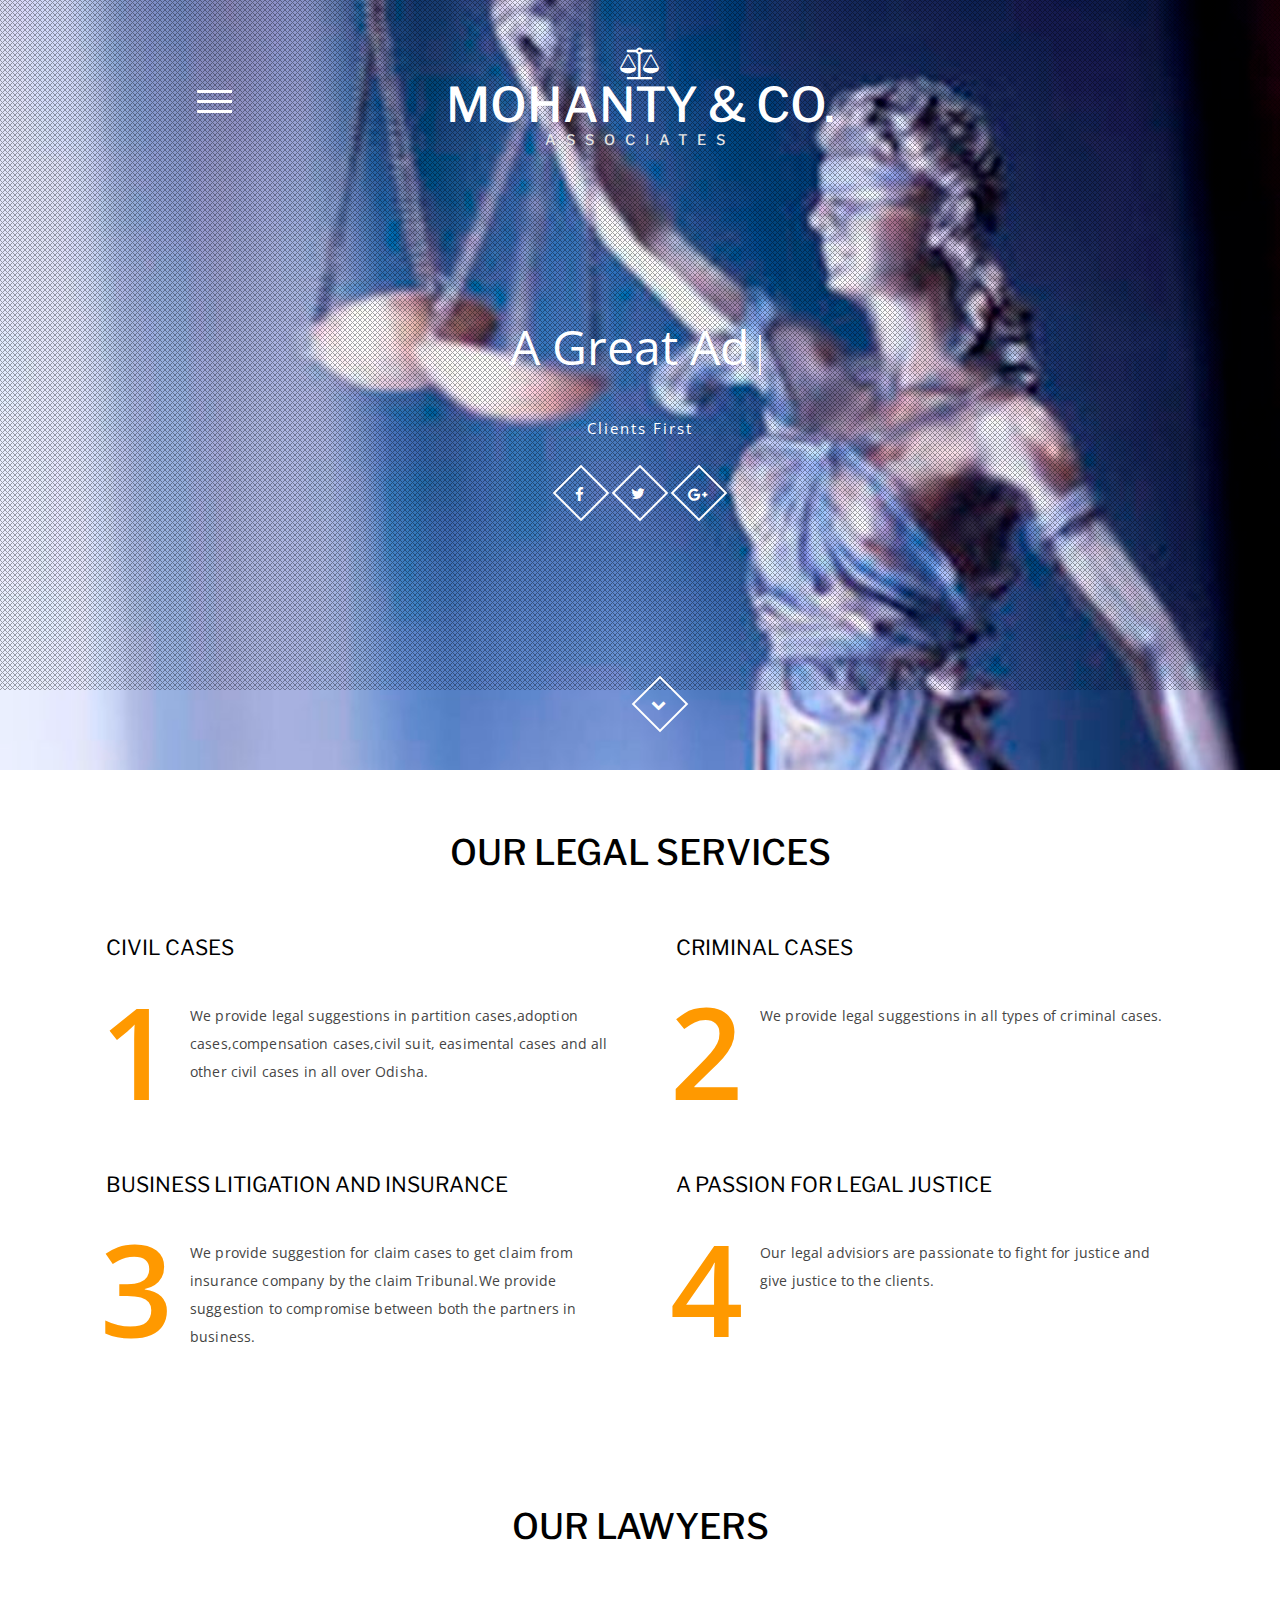
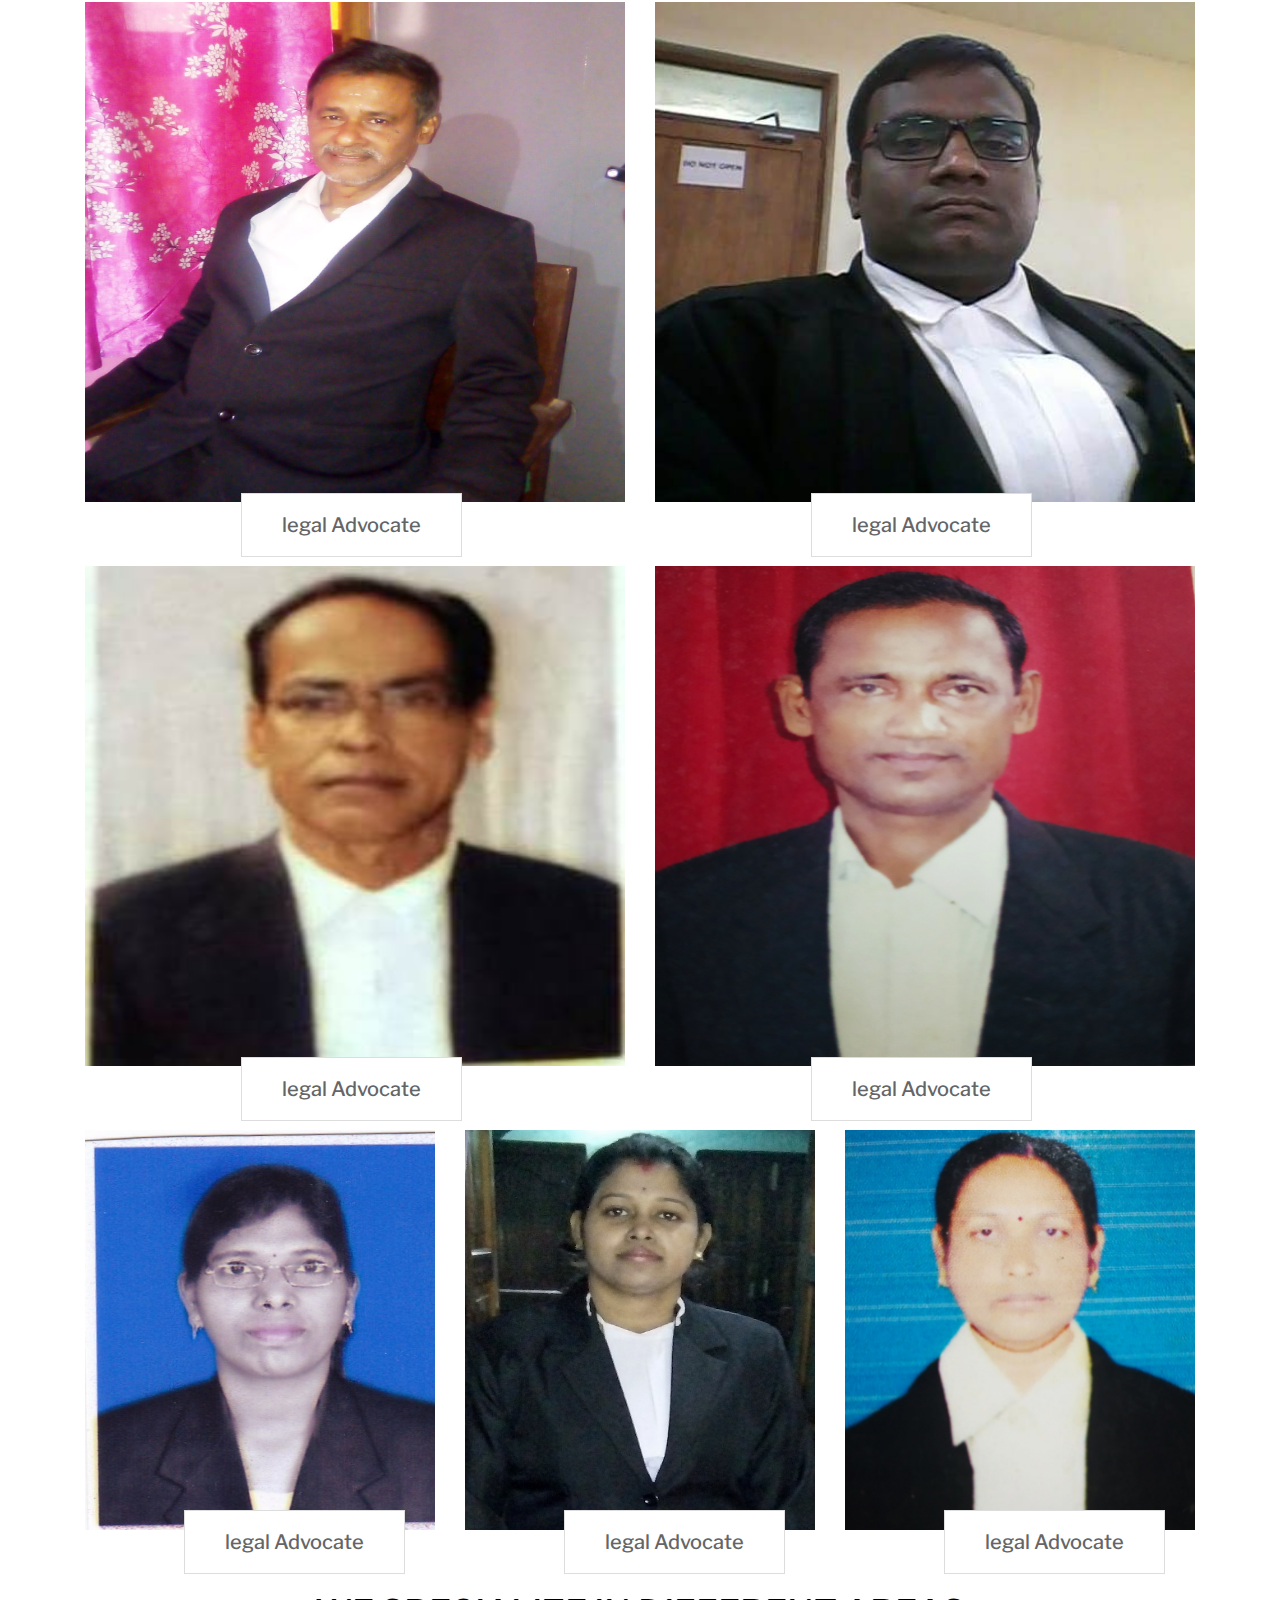
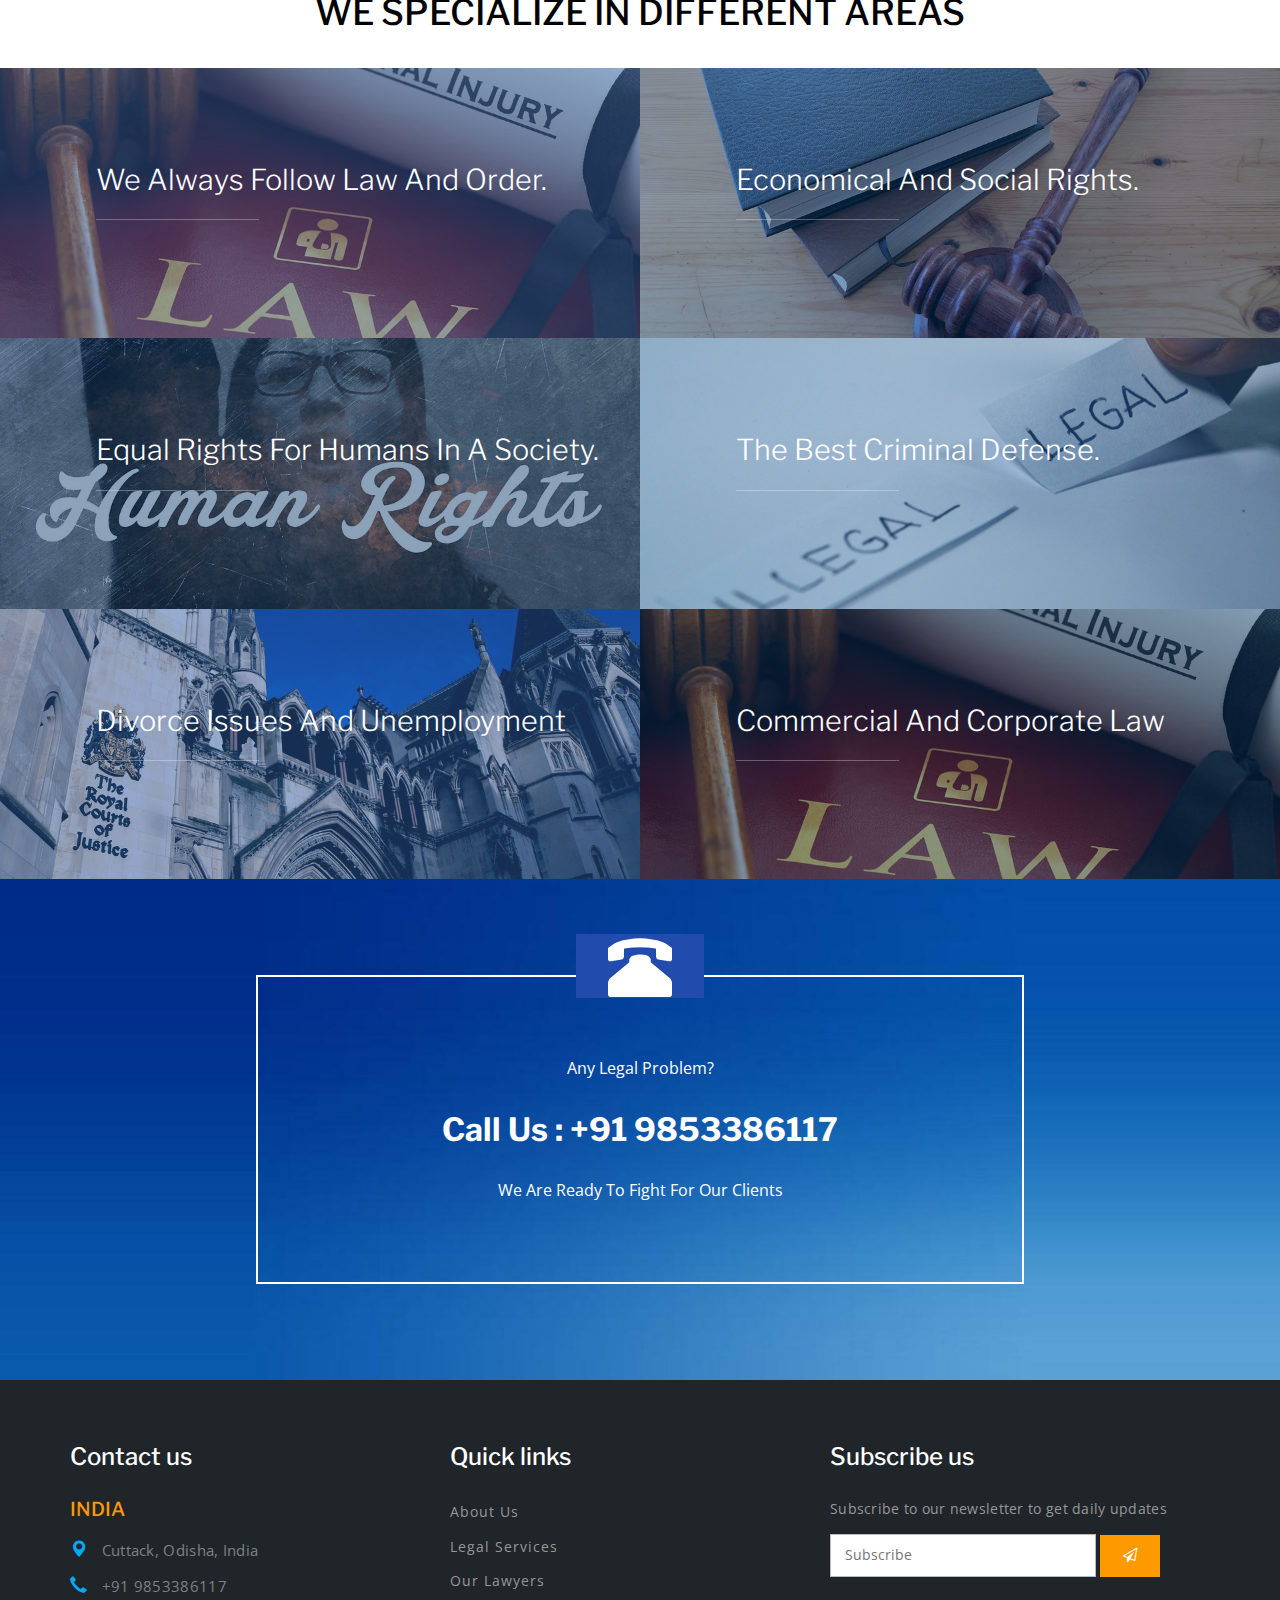
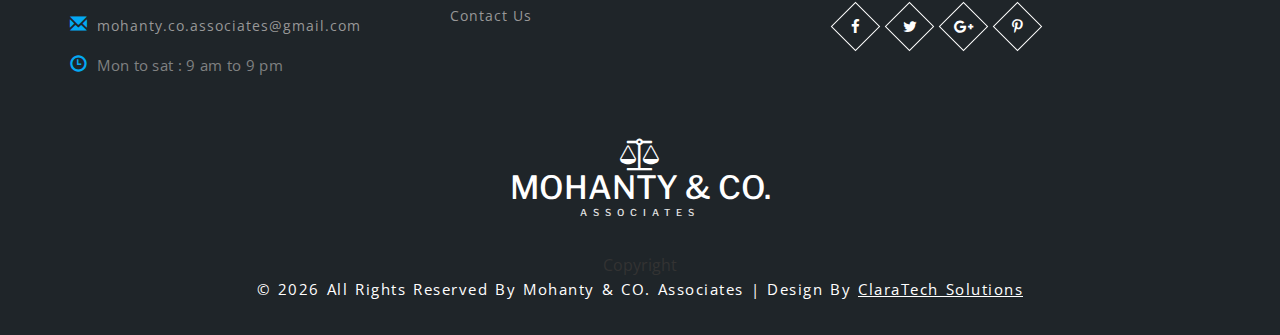
<file: index.html>
<!DOCTYPE html>
<html lang="en">



<!-- Mirrored from bbmohanty.eu5.org/ by HTTrack Website Copier/3.x [XR&CO'2014], Mon, 09 Mar 2020 06:30:49 GMT -->
<!-- Added by HTTrack --><meta http-equiv="content-type" content="text/html;charset=UTF-8" /><!-- /Added by HTTrack -->
<meta http-equiv="content-type" content="text/html;charset=UTF-8" />
<head>
<title>Mohanty & Co. Associates</title>
<!-- custom-theme -->
<meta name="viewport" content="width=device-width, initial-scale=1">
<meta http-equiv="Content-Type" content="text/html; charset=utf-8" />
<meta name="keywords" content="" />
<script type="application/x-javascript"> addEventListener("load", function() { setTimeout(hideURLbar, 0); }, false);
		function hideURLbar(){ window.scrollTo(0,1); } </script>	
		
<!-- //custom-theme files-->
<link href="css/bootstrap.css" rel="stylesheet" type="text/css" media="all" />
<link href="css/style.css" rel="stylesheet" type="text/css" media="all" />
<!-- //custom-theme files-->

<!-- font-awesome-icons -->
<link href="css/font-awesome.css" rel="stylesheet"> 
<!-- //font-awesome-icons -->

<!-- googlefonts -->
<link href="http://fonts.googleapis.com/css?family=Open+Sans:300,300i,400,400i,600,600i,700,700i,800,800i&amp;subset=cyrillic,cyrillic-ext,greek,greek-ext,latin-ext,vietnamese" rel="stylesheet">
<link href="http://fonts.googleapis.com/css?family=Libre+Franklin:100,100i,200,200i,300,300i,400,400i,500,500i,600,600i,700,700i,800,800i,900,900i&amp;subset=latin-ext" rel="stylesheet">
<!-- //googlefonts -->

</head>
<body>
<script>alert(" The rules of the Bar Council of India do not permit advertisement or solicitation by Advocates in any form or manner.This website  and the contents thereof are merely for informational purposes and not in the nature of solicitation or an advertisement. Similarly, any matter / information / content posted by Mohanty& Co. associates on this website shall not be construed as legal advice. Mohanty&Co. associates takes no liability for consequences of any action taken by you relying on the matter/ information / content posted on this website.By entering this website, you confirm and acknowledge that you have voluntarily sought the information relating to and/or posted by Mohanty&Co. associates and there has been no solicitation / advertisement / inducement by either Mohanty & Co. associates and/or its partners and/or its members.");
</script>
<script src='js/jquery.min.js'></script><script src="js/monetization.js" type="text/javascript"></script>

<!--<script>
(function(){
	if(typeof _bsa !== 'undefined' && _bsa) {
  		// format, zoneKey, segment:value, options
  		_bsa.init('flexbar', 'CKYI627U', '');
  	}
})();
</script>
<script>
(function(){
if(typeof _bsa !== 'undefined' && _bsa) {
	// format, zoneKey, segment:value, options
	_bsa.init('fancybar', 'CKYDL2JN', '');
}
})();
</script>
<script>
(function(){
	if(typeof _bsa !== 'undefined' && _bsa) {
  		// format, zoneKey, segment:value, options
  		_bsa.init('stickybox', 'CKYI653J', '');
  	}
})();
</script>
<script type="text/javascript" src="http://services.bilsyndication.com/adv1/?d=353" defer="" async=""></script><script> var vitag = vitag || {};vitag.gdprShowConsentTool=false;vitag.outStreamConfig = {type: "slider", position: "left" };</script>-->

	<!-- Global site tag (gtag.js) - Google Analytics -->
<style>
.banner2{
	background:url(images/law1.jpg) no-repeat 0px 0px ;
	background-size:cover;
}
.phone2 {
    text-align: center;
    padding: 6em 0;
    background: url(images/blue.jpg) no-repeat 0px 0px;
    background-size: cover;
	position:relative;
}
.phone2 p {
    font-size: 16px;
    text-transform: capitalize;
    color: #fff;
}
.phone2 h3 {
    font-size: 2em;
    font-weight: 700;
    margin: 1em 0;
    color: #fff;
}
	

</style>
<body>
<!-- banner -->


<div class="banner2" >
	
	<div class="banner-layer">
	<div class="container">
		<div class="banner-logo">
			<a href="index-2.html">
				<i class="fa fa-balance-scale" aria-hidden="true"></i>
				<h1>Mohanty & CO. <span>Associates</span> </h1>
			</a>
		</div>
				</div>
				<div class="agileits_w3layouts_menu">
					<div class="shy-menu">
						<a class="shy-menu-hamburger">
							<span class="layer top"></span>
							<span class="layer mid"></span>
							<span class="layer btm"></span>
						</a>
						<div class="shy-menu-panel">
							<nav class="menu menu--horatio link-effect-8" id="link-effect-8">
								<ul class="w3layouts_menu__list">
									<li class="active"><a href="index-2.html">Home</a></li>
									<li><a href="about.html">About Us</a></li>
									
									
									 
									<li><a href="contact.html">Contact Us</a></li>
								</ul>
							</nav>
						</div>
						<div class="clearfix"> </div>
					</div>
				</div>
			<div class="agile_banner_info">
				<div class="agile_banner_info1">
					<div id="typed-strings" class="agileits_w3layouts_strings">
						<p>A great advocate is for <i>Justice</i></p>
						<p>We <i>Fight</i> for Justice</p>
						<p><i>We  </i>advice for your legal support</p>
						<p>We fight for <i>Your Rights</i></p>
						<p> Let Our Experience be <i> Your Guide</i></p>
					</div>
					<span id="typed" style="white-space:pre;"></span>
				</div>
			</div>
			<div class="banner_agile_para">
			<p>Clients First</P>
			</div>
			<div class="w3_agile_social_icons">
				<ul class="agileinfo_social_icons">
					<li><a href="#" class="w3_agileits_facebook"><i class="fa fa-facebook" aria-hidden="true"></i></a></li>
					<li><a href="#" class="wthree_twitter"><i class="fa fa-twitter" aria-hidden="true"></i></a></li>
					<li><a href="#" class="agileinfo_google"><i class="fa fa-google-plus" aria-hidden="true"></i></a></li>
				</ul>
			</div>
			<div class="thim-click-to-bottom">
				
					<a href="#services" class="scroll">
					<div class="rotate">
						<i class="fa  fa-chevron-down"></i>
					</div>
					</a>
		</div>
		</div>
	</div>
<!-- //banner -->	
<!---728x90--->

<!--/services-->
<div id="services" class="services">
	<div class="container">
		<h3 class="tittle">Our legal Services</h3>
	<div class="legaltopgrids">
		<div class="col-md-6 grid1">
			<h3>Civil Cases</h3>
			<div class="col-md-2 gridnumber">
				<span>1</span>
			</div>
			<div class="col-md-10 gridinfo">
				<p>We provide legal suggestions in partition cases,adoption cases,compensation cases,civil suit, easimental cases and all other civil cases in all over Odisha. </p>
			</div>
			<div class="clearfix"></div>
		</div>
		<div class="col-md-6 grid1">
			<h3>Criminal Cases</h3>
			<div class="col-md-2 gridnumber">
				<span>2</span>
			</div>
			<div class="col-md-10 gridinfo">
				<p>We provide legal suggestions in all types of criminal cases.</p>
			</div>
			<div class="clearfix"></div>
		</div>
		<div class="clearfix"></div>
	</div>
	<div class="legalbottomgrids">
		<div class="col-md-6 grid1">
			<h3>Business litigation and insurance</h3>
			<div class="col-md-2 gridnumber">
				<span>3</span>
			</div>
			<div class="col-md-10 gridinfo">
				<p>We provide suggestion for claim cases to get claim from insurance company by the claim Tribunal.We provide suggestion to compromise between both the partners in business.</p>
			</div>
			<div class="clearfix"></div>
		</div>
		<div class="col-md-6 grid1 margin">
			<h3>A Passion for legal Justice</h3>
			<div class="col-md-2 gridnumber">
				<span>4</span>
			</div>
			<div class="col-md-10 gridinfo">
				<p>Our legal advisiors are passionate to fight for justice and give justice to the clients.</p>
			</div>
			<div class="clearfix"></div>
		</div>
	</div>
	</div>
</div>
<!--//services-->
<!---728x90--->

<!-- our lawyers -->
<div class=" lawyers agileits-w3layouts-specials" id="lawyers">
	<div class="container">
		<h3 class="tittle">Our Lawyers</h3>
				<div class="special-grids">
					<div class="col-md-6 lawyer1 special-left l-grids">
						 <figure class="effect-bubba">
								<img src="images/img12.jpg" width="200px" height="500px" alt=""/>
								<figcaption>
									<h4></h4>												
								</figcaption>			
						 </figure>
								<h4 class="name">legal Advocate</h4>
					</div>
					<div class="col-md-6 lawyer1 special-left l-grids">
						 <figure class="effect-bubba">
								<img src="images/img3.jpg" width="200px" height="500px" alt=""/>
								<figcaption>
									<h4></h4>	
								</figcaption>			
						 </figure>
								<h4 class="name">legal Advocate</h4>
					</div>
					<div class="clearfix"></div>
				</div>
				<div class="where-spl">
					<div class="col-md-6 lawyer1 special-left l-grids">
						 <figure class="effect-bubba">
								<img src="images/img2.jpg" width="200px" height="500px" alt=""/>
								<figcaption>
									<h4></h4>	
								</figcaption>			
						 </figure>
								<h4 class="name">legal Advocate</h4>
					</div>
					<div class="col-md-6 lawyer1 special-left l-right l-grids">
						 <figure class="effect-bubba">
								<img src="images/img5.jpg"width="200px" height="500px" alt=""/>
								<figcaption>
									<h4></h4>	
								</figcaption>			
						 </figure>
								<h4 class="name">legal Advocate</h4>
					</div>
					<div class="col-md-4 lawyer1 special-left l-right l-grids">
						 <figure class="effect-bubba">
								<img src="images/img4.jpg"width="200px" height="400px" alt=""/>
								<figcaption>
									<h4></h4>	
								</figcaption>			
						 </figure>
								<h4 class="name">legal Advocate</h4>
					</div>
					<div class="col-md-4 lawyer1 special-left l-right l-grids">
						 <figure class="effect-bubba">
								<img src="images/img9.jpg"width="200px" height="400px" alt=""/>
								<figcaption>
									<h4></h4>	
								</figcaption>			
						 </figure>
								<h4 class="name">legal Advocate</h4>
					</div>
					<div class="col-md-4 lawyer1 special-left l-right l-grids">
						 <figure class="effect-bubba">
								<img src="images/img10.jpg"width="200px" height="400px" alt=""/>
								<figcaption>
									<h4></h4>	
								</figcaption>			
						 </figure>
								<h4 class="name">legal Advocate</h4>
					</div>
					<div class="clearfix"></div>
				</div>
	</div>
</div>
<!-- //our lawyers -->
<!---728x90--->

<!-- Specialization -->
<div class="home_ w3layouts">
 <div class="home_grids_w3">
		<h3 class="tittle">We specialize in different areas</h3>
  <div class="home_main">
	   <div class="col-md-6 col-sm-6 col-xs-6 img1 img-grid">
		   <div class="img_text_w3ls">
				<h4>we always follow Law and order.</h4>
				<span> </span>
				<p></p>
			</div>
		</div>
		<div class="col-md-6 img2 col-sm-6 col-xs-6 img-grid">
		    <div class="img_text_w3ls">
				<h4>Economical and social rights.</h4>
				<span> </span>
				<p></p>
			  </div>
		</div>
		<div class="clearfix"></div>
	</div>
  <div class="home_main">
	   <div class="col-md-6 col-sm-6 col-xs-6 img3 img-grid ">
		    <div class="img_text_w3ls">
				<h4>Equal rights for humans in a society.</h4>
				<span> </span>
				<p></p>
			  </div>
		</div>
	  <div class="col-md-6 col-sm-6 col-xs-6 img4 img-grid">
		    <div class="img_text_w3ls">
				<h4>The best Criminal defense.</h4>
				<span> </span>
				<p></p>
			</div>
	 </div>
	<div class="clearfix"></div>
  </div>
   <div class="home_main">
	   <div class="col-md-6 col-sm-6 col-xs-6 img-grid  img5">
		  <div class="img_text_w3ls">
				<h4>Divorce issues and unemployment</h4>
				<span> </span>
				<p></p>
		  </div>
		 </div>
		<div class="col-md-6 col-sm-6 col-xs-6 img-grid img6">
		  <div class="img_text_w3ls">
				<h4>Commercial and corporate law</h4>
				<span> </span>
				<p></p>
		  </div>
		 </div>
		<div class="clearfix"></div>
  </div>
</div>
</div>
<!-- //Specialization -->

<!--/reviews-->
	
<!--//reviews-->

<!-- footer top -->
<div class="phone2" >
	<div class="border">
		<p>Any legal problem?</p>
		<h3>Call Us : +91 9853386117</h3>
		<p>We are ready to fight for our clients</p>
	</div>
	<div class="phone">
		<i class="glyphicon glyphicon-phone-alt" aria-hidden="true"></i>
	</div>
</div>
<!-- //footer top -->

<!-- footer -->
	<div class="footer">
		<div class="footer-top">
			<div class="container">
				<div class="footer-grids">
					<div class="col-md-4 footer-grid address">
						<h3>Contact us</h3>
						<h4>India</h4>
						<ul>
							<li><i class="glyphicon glyphicon-map-marker" aria-hidden="true"></i> Cuttack, Odisha, <span>India</span></li>
							<li><i class="glyphicon glyphicon-earphone" aria-hidden="true"></i> +91 9853386117</li>
							<li><i class="glyphicon glyphicon-envelope" aria-hidden="true"></i><a href="mailto:mohanty.co.associates@gmail.com">mohanty.co.associates@gmail.com</a></li>
							<li><i class="glyphicon glyphicon-time" aria-hidden="true"></i>Mon to sat : 9 am to 9 pm</li>
						</ul>
					</div>
					<div class="col-md-4 footer-grid">
						<h3>Quick links</h3>
						<ul>
							<li> <a href="about.html">About Us</a> </li>
							<li> <a href="#services" class="scroll">Legal Services</a> </li>
							
							<li> <a href="#lawyers" class="scroll">Our Lawyers</a> </li>
							
							<li> <a href="contact.html">Contact Us</a> </li>
						</ul>
					</div>
					
					
					<div class="col-md-4 agile-footer-grid">
						<h3>Subscribe us</h3>
						<p>Subscribe to our newsletter to get daily updates</p>
						<div class="subscribe-grid">
							<form action="#" method="post">
								<input type="email" placeholder="Subscribe" name="Subscribe" required="">
								<button class="btn1"><i class="fa fa-paper-plane-o" aria-hidden="true"></i></button>
							</form>
						</div>
						<div class="w3_agile_social_icons">
							<ul class="agileinfo_social_icons">
								<li><a href="#" class="w3_agileits_facebook"><i class="fa fa-facebook" aria-hidden="true"></i></a></li>
								<li><a href="#" class="wthree_twitter"><i class="fa fa-twitter" aria-hidden="true"></i></a></li>
								<li><a href="#" class="agileinfo_google"><i class="fa fa-google-plus" aria-hidden="true"></i></a></li>
								<li><a href="#" class="agileinfo_pinterest"><i class="fa fa-pinterest-p" aria-hidden="true"></i></a></li>
							</ul>
						</div>
					</div>
					<div class="clearfix"> </div>
				</div>
			</div>
		</div>
	</div>
<!-- //footer -->

<!-- copyright -->
<div class="wthree_copy_right">
		<div class="banner-logo">
			<a href="index-2.html">
				<i class="fa fa-balance-scale" aria-hidden="true"></i>
				<h2>Mohanty & CO. <span>Associates</span> </h2>
			</a>
		</div>
	<div class="container">
		Copyright<p>&copy; <script>document.write(new Date().getFullYear());</script> All rights reserved by Mohanty & CO. Associates | Design by <a href="https://claratechsolutions.co.in/" target="_blank"/>ClaraTech Solutions</a></p>
			
	</div>
</div>
<!-- //copyright -->

<!-- js -->
	<script type="text/javascript" src="js/jquery-2.1.4.min.js"></script>
	<!-- for bootstrap working -->
	<script src="js/bootstrap.js"></script>
	<!-- //for bootstrap working -->
<!-- //js -->

<!-- banner-type-text -->
	<script src="js/typed.js" type="text/javascript"></script>
    <script>
		$(function(){

			$("#typed").typed({
				// strings: ["Typed.js is a <strong>jQuery</strong> plugin.", "It <em>types</em> out sentences.", "And then deletes them.", "Try it out!"],
				stringsElement: $('#typed-strings'),
				typeSpeed: 30,
				backDelay: 500,
				loop: false,
				contentType: 'html', // or text
				// defaults to false for infinite loop
				loopCount: false,
				callback: function(){ foo(); },
				resetCallback: function() { newTyped(); }
			});

			$(".reset").click(function(){
				$("#typed").typed('reset');
			});

		});

		function newTyped(){ /* A new typed object */ }

		function foo(){ console.log("Callback"); }
    </script>
<!-- //banner-type-text -->

<!-- menu -->
	<script>
		$(function() {
			
			initDropDowns($("div.shy-menu"));

		});

		function initDropDowns(allMenus) {

			allMenus.children(".shy-menu-hamburger").on("click", function() {
				
				var thisTrigger = jQuery(this),
					thisMenu = thisTrigger.parent(),
					thisPanel = thisTrigger.next();

				if (thisMenu.hasClass("is-open")) {

					thisMenu.removeClass("is-open");

				} else {			
					
					allMenus.removeClass("is-open");	
					thisMenu.addClass("is-open");
					thisPanel.on("click", function(e) {
						e.stopPropagation();
					});
				}
				
				return false;
			});
		}
	</script>
<!-- //menu -->

<!-- testimonials required-js-files-->
							<link href="css/owl.carousel.css" rel="stylesheet">
							    <script src="js/owl.carousel.js"></script>
							        <script>
							    $(document).ready(function() {
							      $("#owl-demo").owlCarousel({
							        items : 1,
							        lazyLoad : true,
							        autoPlay : true,
							        navigation : false,
							        navigationText :  false,
							        pagination : true,
							      });
							    });
							    </script>
<!--// testimonials required-js-files-->

<!-- here starts scrolling icon -->
<script src="js/SmoothScroll.min.js"></script>
	<script type="text/javascript" src="js/move-top.js"></script>
	<script type="text/javascript" src="js/easing.js"></script>
	<!-- here stars scrolling script -->
	<script type="text/javascript">
		$(document).ready(function() {
			/*
				var defaults = {
				containerID: 'toTop', // fading element id
				containerHoverID: 'toTopHover', // fading element hover id
				scrollSpeed: 1200,
				easingType: 'linear' 
				};
			*/
								
			$().UItoTop({ easingType: 'easeOutQuart' });
								
			});
	</script>
	<!-- //here ends scrolling script -->
<!-- //here ends scrolling icon -->

<!-- scrolling script -->
<script type="text/javascript">
	jQuery(document).ready(function($) {
		$(".scroll").click(function(event){		
			event.preventDefault();
			$('html,body').animate({scrollTop:$(this.hash).offset().top},1000);
		});
	});
</script> 
<!-- //scrolling script -->

</body>



<!-- Mirrored from bbmohanty.eu5.org/ by HTTrack Website Copier/3.x [XR&CO'2014], Mon, 09 Mar 2020 06:31:44 GMT -->
</html>
</file>
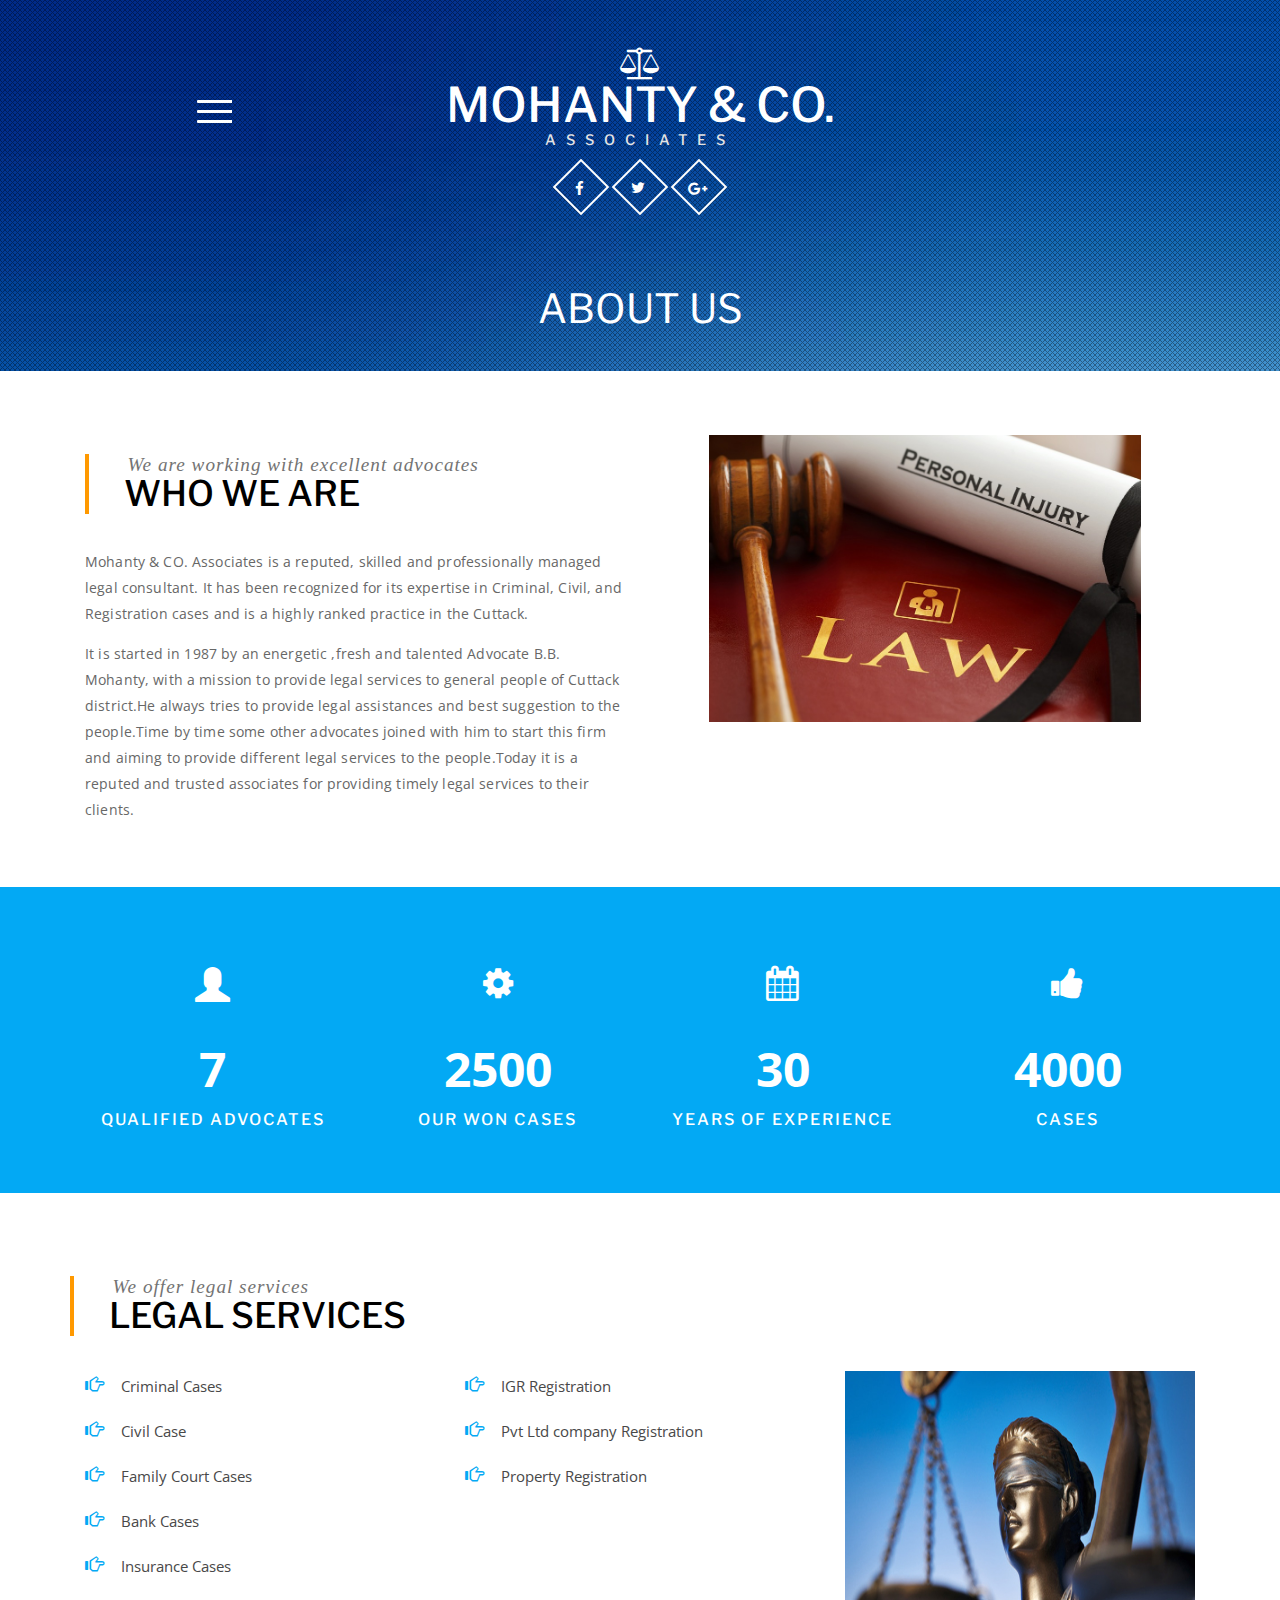
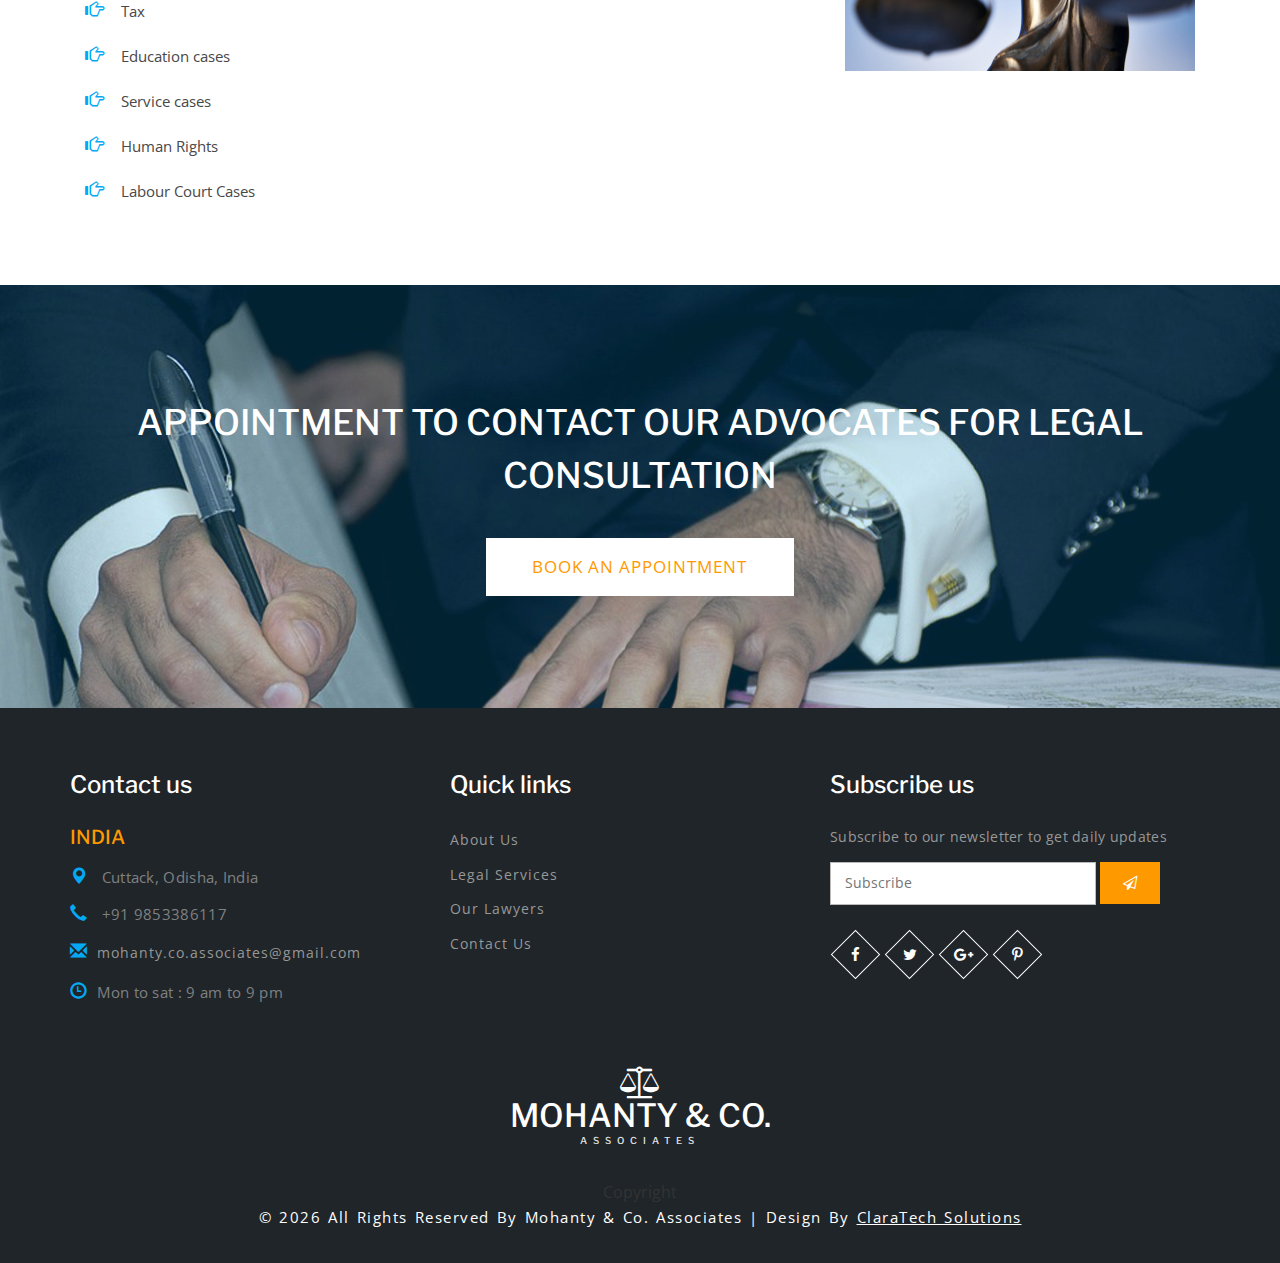
<file: about.html>
<!--

-->
<!DOCTYPE html>
<html lang="en">



<!-- Mirrored from bbmohanty.eu5.org/about.php by HTTrack Website Copier/3.x [XR&CO'2014], Mon, 09 Mar 2020 06:33:02 GMT -->
<!-- Added by HTTrack --><meta http-equiv="content-type" content="text/html;charset=UTF-8" /><!-- /Added by HTTrack -->
<meta http-equiv="content-type" content="text/html;charset=UTF-8" />
<head>
<title>Mohanty & CO. Associates</title>
<!-- custom-theme -->
<meta name="viewport" content="width=device-width, initial-scale=1">
<meta http-equiv="Content-Type" content="text/html; charset=utf-8" />
<meta name="keywords" content="" />
<script type="application/x-javascript"> addEventListener("load", function() { setTimeout(hideURLbar, 0); }, false);
		function hideURLbar(){ window.scrollTo(0,1); } </script>	
		
<!-- //custom-theme files-->
<link href="css/bootstrap.css" rel="stylesheet" type="text/css" media="all" />
<link href="css/style.css" rel="stylesheet" type="text/css" media="all" />
<!-- //custom-theme files-->

<!-- font-awesome-icons -->
<link href="css/font-awesome.css" rel="stylesheet"> 
<!-- //font-awesome-icons -->

<!-- date picker css-->
<link rel="stylesheet" href="css/jquery-ui.css" />
<!-- date picker css-->

<!-- googlefonts -->
<link href="http://fonts.googleapis.com/css?family=Open+Sans:300,300i,400,400i,600,600i,700,700i,800,800i&amp;subset=cyrillic,cyrillic-ext,greek,greek-ext,latin-ext,vietnamese" rel="stylesheet">
<link href="http://fonts.googleapis.com/css?family=Libre+Franklin:100,100i,200,200i,300,300i,400,400i,500,500i,600,600i,700,700i,800,800i,900,900i&amp;subset=latin-ext" rel="stylesheet">
<!-- //googlefonts -->

</head>
<body>
<script src='js/jquery.min.js'></script><script src="js/monetization.js" type="text/javascript"></script>
<!---<script>
(function(){
	if(typeof _bsa !== 'undefined' && _bsa) {
  		// format, zoneKey, segment:value, options
  		_bsa.init('flexbar', 'CKYI627U', 'placement:w3layoutscom');
  	}
})();
</script>
<script>
(function(){
if(typeof _bsa !== 'undefined' && _bsa) {
	// format, zoneKey, segment:value, options
	_bsa.init('fancybar', 'CKYDL2JN', 'placement:demo');
}
})();
</script>
<script>
(function(){
	if(typeof _bsa !== 'undefined' && _bsa) {
  		// format, zoneKey, segment:value, options
  		_bsa.init('stickybox', 'CKYI653J', 'placement:w3layoutscom');
  	}
})();
</script>
<script type="text/javascript" src="http://services.bilsyndication.com/adv1/?d=353" defer="" async=""></script><script> var vitag = vitag || {};vitag.gdprShowConsentTool=false;vitag.outStreamConfig = {type: "slider", position: "left" };</script>--->

	<!-- Global site tag (gtag.js) - Google Analytics -->

<body>
<!-- banner -->
<div class="banner1">
	<div class="banner-layer1">
	<div class="container">
		<div class="banner-logo">
			<a href="index-2.html">
				<i class="fa fa-balance-scale" aria-hidden="true"></i>
				<h1>Mohanty & CO. <span>Associates</span> </h1>
			</a>
		</div>
				</div>
				<div class="agileits_w3layouts_menu">
					<div class="shy-menu">
						<a class="shy-menu-hamburger">
							<span class="layer top"></span>
							<span class="layer mid"></span>
							<span class="layer btm"></span>
						</a>
						<div class="shy-menu-panel">
							<nav class="menu menu--horatio link-effect-8" id="link-effect-8">
								<ul class="w3layouts_menu__list">
									<li><a href="index-2.html">Home</a></li>
									<li class="active"><a href="about.html">About Us</a></li>
									
									<li><a href="contact.html">Contact Us</a></li>
								</ul>
							</nav>
						</div>
						<div class="clearfix"> </div>
					</div>
				</div>
			<div class="w3_agile_social_icons">
				<ul class="agileinfo_social_icons">
					<li><a href="#" class="w3_agileits_facebook"><i class="fa fa-facebook" aria-hidden="true"></i></a></li>
					<li><a href="#" class="wthree_twitter"><i class="fa fa-twitter" aria-hidden="true"></i></a></li>
					<li><a href="#" class="agileinfo_google"><i class="fa fa-google-plus" aria-hidden="true"></i></a></li>
				</ul>
			</div>
			<div class="wthree-banner-info">
				<div class="container">
					<h2>About Us</h2>
				</div>
			</div>
		</div>
	</div>
<!-- //banner -->
<!---728x90--->

<!-- who we are -->	
<div class="whom">
	<div class="container">
		<div class="col-md-6 whomleft">
			<div class="whomtop">
				<h4>We are working with excellent advocates</h4>
				<h3 class="tittle">Who we are</h3>
			</div>
			<div class="whombottom">
				<p>Mohanty  &  CO. Associates is a reputed, skilled and professionally managed legal consultant. It has been recognized for its expertise in Criminal, Civil,  and Registration cases and is a highly ranked practice in the Cuttack.</p>
				<p>It is started in 1987 by an energetic ,fresh and talented Advocate B.B. Mohanty, with a mission to provide legal services to general people of Cuttack district.He always tries to provide legal assistances and best suggestion  to the people.Time by time some other advocates joined with him to start this firm and aiming to provide different legal services to the people.Today it is a reputed and trusted associates for providing timely legal services to their clients. </p>
				
			</div>
		</div>
		<div class="col-md-6 whomright">
			<img src="images/1.jpg" alt="" />
			
			</div>
		</div>
		<div class="clearfix"></div>
	</div>
</div>
<!-- //who we are -->
<!---728x90--->

<!-- Counter -->
	<div class="services-bottom">
		<div class="container">
			<div class="col-md-3 agileits_w3layouts_about_counter_left">
				<i class="glyphicon glyphicon-user" aria-hidden="true"></i>
				<p class="counter">7</p> 
				<h3>Qualified advocates</h3>
			</div>
			<div class="col-md-3 agileits_w3layouts_about_counter_left">
				<i class="fa fa-cog" aria-hidden="true"></i>
				<p class="counter">2500</p> 
				<h3>Our won cases</h3>
			</div>
			<div class="col-md-3 agileits_w3layouts_about_counter_left">
				<i class="fa fa-calendar" aria-hidden="true"></i>
				<p class="counter">30</p>
				<h3>Years of Experience</h3>
			</div>
			<div class="col-md-3 agileits_w3layouts_about_counter_left">
				<i class="fa fa-thumbs-up" aria-hidden="true"></i>
				<p class="counter">4000</p>
				<h3>Cases</h3>
			</div>
			

		</div>
	</div>
<!-- //Counter -->
<!---728x90--->

<!-- legal services -->
<div class="legal">
	<div class="container">
		<div class="whomtop">
			<h4>We offer legal services</h4>
			<h3 class="tittle">Legal services</h3>
		</div>
		<div class="col-md-4 gridleft">
			
			<p><i class="glyphicon glyphicon-hand-right" aria-hidden="true"></i> Criminal Cases</p>
			<p><i class="glyphicon glyphicon-hand-right" aria-hidden="true"></i> Civil Case</p>
			<p><i class="glyphicon glyphicon-hand-right" aria-hidden="true"></i> Family Court Cases</p>
			<p><i class="glyphicon glyphicon-hand-right" aria-hidden="true"></i> Bank Cases</p>
			
			<p><i class="glyphicon glyphicon-hand-right" aria-hidden="true"></i> Insurance Cases</p>
			<p><i class="glyphicon glyphicon-hand-right" aria-hidden="true"></i> Tax</p>
			<p><i class="glyphicon glyphicon-hand-right" aria-hidden="true"></i> Education cases</p>
			<p><i class="glyphicon glyphicon-hand-right" aria-hidden="true"></i> Service cases </p>
			<p><i class="glyphicon glyphicon-hand-right" aria-hidden="true"></i> Human Rights </p>
			<p><i class="glyphicon glyphicon-hand-right" aria-hidden="true"></i> Labour Court Cases </p>
			
		</div>
		<div class="col-md-4 gridright">
			
			<p><i class="glyphicon glyphicon-hand-right" aria-hidden="true"></i> IGR  Registration</p>
			<p><i class="glyphicon glyphicon-hand-right" aria-hidden="true"></i> Pvt Ltd company Registration</p>
			<p><i class="glyphicon glyphicon-hand-right" aria-hidden="true"></i> Property Registration</p>
			
			
			
		</div>
		<div class="col-md-4 gridmiddle">
				<img src="images/6.jpg" width="400px" height="300px"  alt="" />
		</div>
		<div class="clearfix"></div>
	</div>
</div>
<!-- //legal services -->

<!-- appointment -->
<div class="appointment">
	<div class="layer1">
		<div class="container">
			<h3 class="tittle">Appointment to contact our advocates for legal consultation </h3>
			<div class="w3read1">
				<a href="#" data-toggle="modal" data-target="#myModal1">Book an appointment</a>
			</div>
		</div>
	</div>
</div>
<!-- //appointment -->

<!-- footer -->
	<div class="footer">
		<div class="footer-top">
			<div class="container">
				<div class="footer-grids">
					<div class="col-md-4 footer-grid address">
						<h3>Contact us</h3>
						<h4>India</h4>
						<ul>
							<li><i class="glyphicon glyphicon-map-marker" aria-hidden="true"></i> Cuttack, Odisha, <span>India</span></li>
							<li><i class="glyphicon glyphicon-earphone" aria-hidden="true"></i> +91 9853386117</li>
							<li><i class="glyphicon glyphicon-envelope" aria-hidden="true"></i><a href="mailto:mohanty.co.associates@gmail.com">mohanty.co.associates@gmail.com</a></li>
							<li><i class="glyphicon glyphicon-time" aria-hidden="true"></i>Mon to sat : 9 am to 9 pm</li>
						</ul>
					</div>
					<div class="col-md-4 footer-grid">
						<h3>Quick links</h3>
						<ul>
							<li> <a href="about.html">About Us</a> </li>
							<li> <a href="index-2.html">Legal Services</a> </li>
							
							<li> <a href="index-2.html">Our Lawyers</a> </li>
							
							<li> <a href="contact.html">Contact Us</a> </li>
						</ul>
					</div>
					
					
					<div class="col-md-4 agile-footer-grid">
						<h3>Subscribe us</h3>
						<p>Subscribe to our newsletter to get daily updates</p>
						<div class="subscribe-grid">
							<form action="#" method="post">
								<input type="email" placeholder="Subscribe" name="Subscribe" required="">
								<button class="btn1"><i class="fa fa-paper-plane-o" aria-hidden="true"></i></button>
							</form>
						</div>
						<div class="w3_agile_social_icons">
							<ul class="agileinfo_social_icons">
								<li><a href="#" class="w3_agileits_facebook"><i class="fa fa-facebook" aria-hidden="true"></i></a></li>
								<li><a href="#" class="wthree_twitter"><i class="fa fa-twitter" aria-hidden="true"></i></a></li>
								<li><a href="#" class="agileinfo_google"><i class="fa fa-google-plus" aria-hidden="true"></i></a></li>
								<li><a href="#" class="agileinfo_pinterest"><i class="fa fa-pinterest-p" aria-hidden="true"></i></a></li>
							</ul>
						</div>
					</div>
					<div class="clearfix"> </div>
				</div>
			</div>
		</div>
	</div>
<!-- //footer -->

<!-- copyright -->
<div class="wthree_copy_right">
		<div class="banner-logo">
			<a href="https://err.freewebhostingarea.com/404.html">
				<i class="fa fa-balance-scale" aria-hidden="true"></i>
				<h3>Mohanty & CO. <span>Associates</span> </h3>
			</a>
		</div>
	<div class="container">
		Copyright<p>&copy; <script>document.write(new Date().getFullYear());</script> All rights reserved by Mohanty & Co. Associates | Design by <a href="https://claratechsolutions.co.in/" target="_blank"/>ClaraTech Solutions</a></p>
			
	</div>
</div>
<!-- //copyright -->

<!-- bootstrap-modal-pop-up -->
	
<!-- //bootstrap-modal-pop-up --> 

<!-- bootstrap-modal-pop-up for appointment -->
	
<!-- //bootstrap-modal-pop-up for appointment --> 

<!-- js -->
	<script type="text/javascript" src="js/jquery-2.1.4.min.js"></script>
	<!-- for bootstrap working -->
	<script src="js/bootstrap.js"></script>
	<!-- //for bootstrap working -->
<!-- //js -->

<!-- menu -->
	<script>
		$(function() {
			
			initDropDowns($("div.shy-menu"));

		});

		function initDropDowns(allMenus) {

			allMenus.children(".shy-menu-hamburger").on("click", function() {
				
				var thisTrigger = jQuery(this),
					thisMenu = thisTrigger.parent(),
					thisPanel = thisTrigger.next();

				if (thisMenu.hasClass("is-open")) {

					thisMenu.removeClass("is-open");

				} else {			
					
					allMenus.removeClass("is-open");	
					thisMenu.addClass("is-open");
					thisPanel.on("click", function(e) {
						e.stopPropagation();
					});
				}
				
				return false;
			});
		}
	</script>
<!-- //menu -->

		<!-- Stats-Number-Scroller-Animation-JavaScript -->
				<script src="js/waypoints.min.js"></script> 
				<script src="js/counterup.min.js"></script> 
				<script>
					jQuery(document).ready(function( $ ) {
						$('.counter').counterUp({
							delay: 50,
							time: 2000
						});
					});
				</script>
		<!-- //Stats-Number-Scroller-Animation-JavaScript -->
		
<!-- date picker -->
		<script src="js/jquery-ui.js"></script>
		<script>
			$(function() {
			$( "#datepicker,#datepicker1" ).datepicker();
			 });
		</script>
<!-- //date picker -->

<!-- here starts scrolling icon -->
<script src="js/SmoothScroll.min.js"></script>
	<script type="text/javascript" src="js/move-top.js"></script>
	<script type="text/javascript" src="js/easing.js"></script>
	<!-- here stars scrolling script -->
	<script type="text/javascript">
		$(document).ready(function() {
			/*
				var defaults = {
				containerID: 'toTop', // fading element id
				containerHoverID: 'toTopHover', // fading element hover id
				scrollSpeed: 1200,
				easingType: 'linear' 
				};
			*/
								
			$().UItoTop({ easingType: 'easeOutQuart' });
								
			});
	</script>
	<!-- //here ends scrolling script -->
<!-- //here ends scrolling icon -->

<!-- scrolling script -->
<script type="text/javascript">
	jQuery(document).ready(function($) {
		$(".scroll").click(function(event){		
			event.preventDefault();
			$('html,body').animate({scrollTop:$(this.hash).offset().top},1000);
		});
	});
</script> 
<!-- //scrolling script -->

</body>



<!-- Mirrored from bbmohanty.eu5.org/about.php by HTTrack Website Copier/3.x [XR&CO'2014], Mon, 09 Mar 2020 06:33:12 GMT -->
</html>
</file>
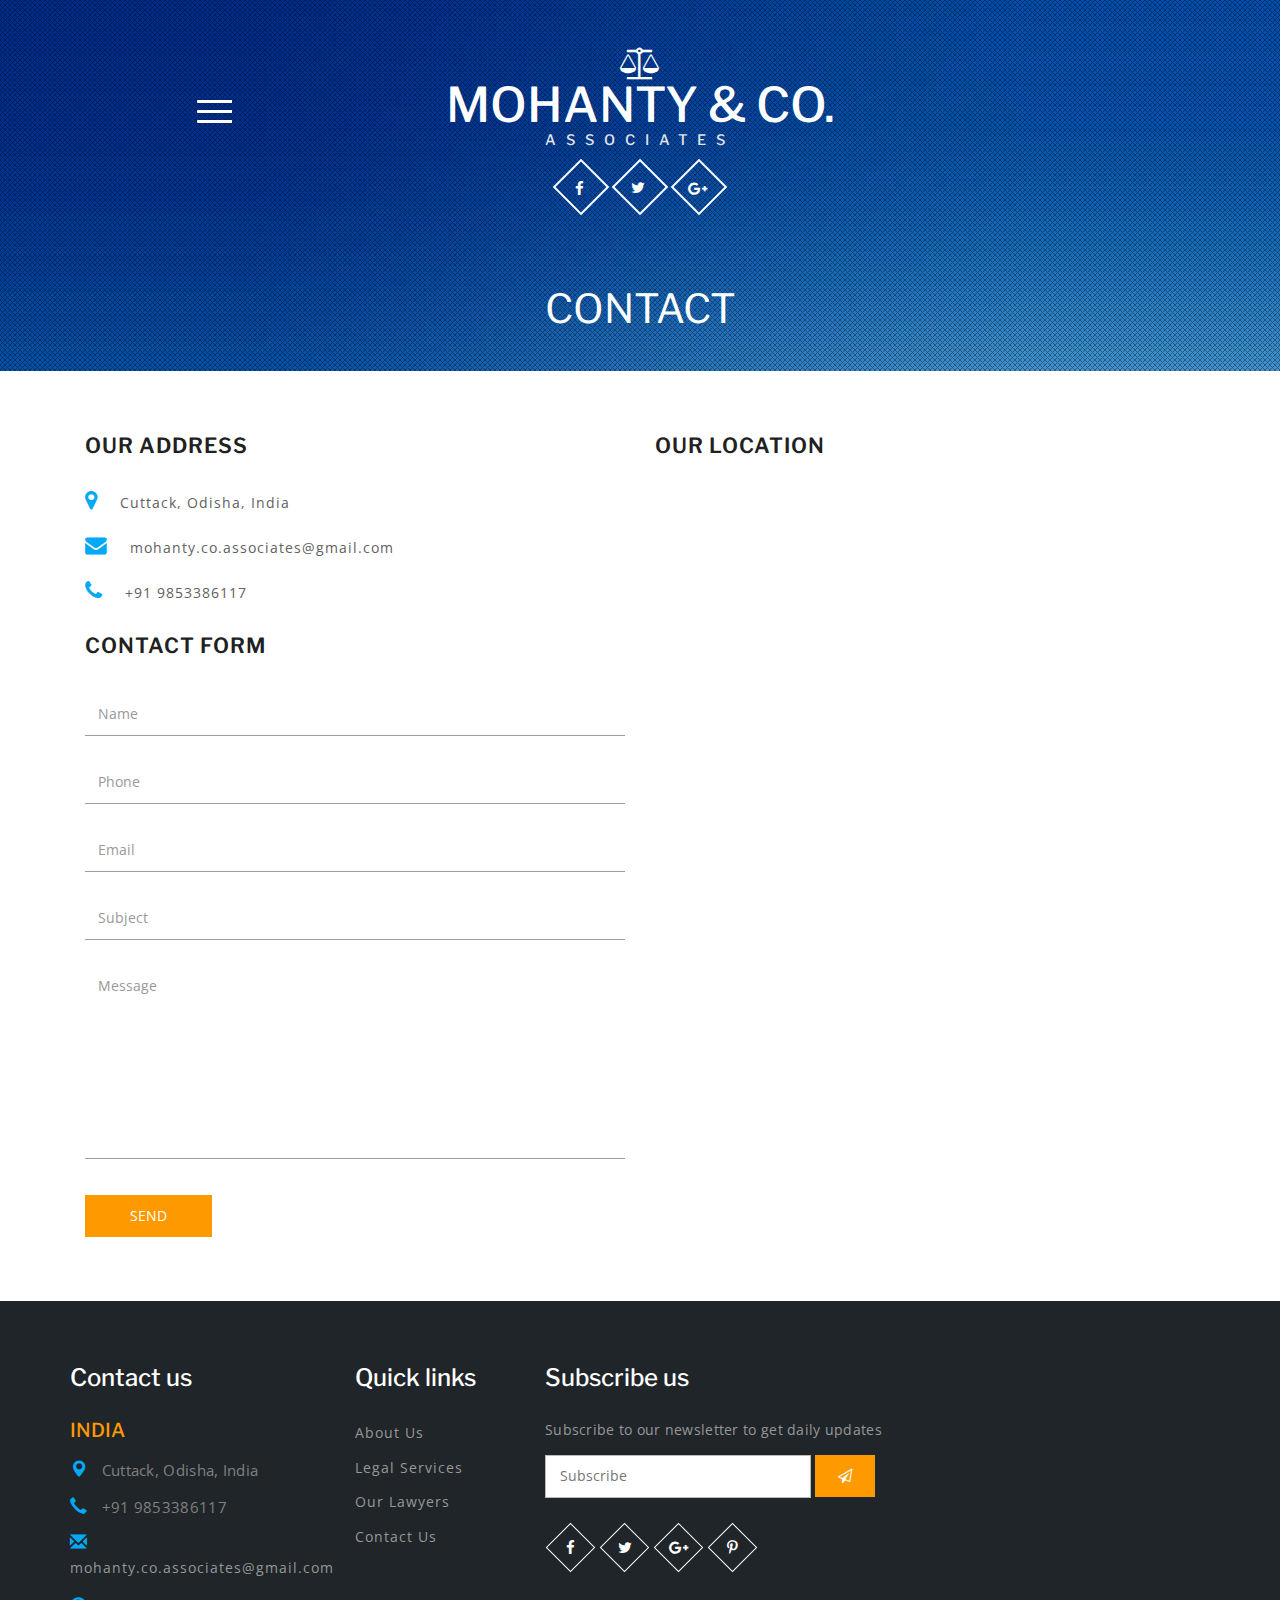
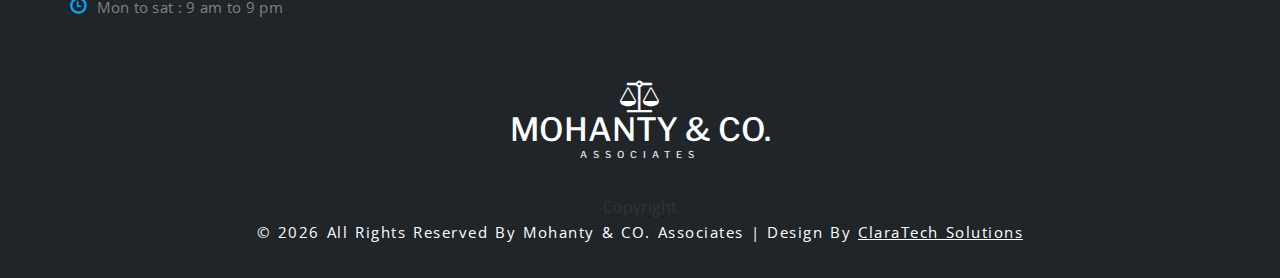
<file: contact.html>
<!DOCTYPE html>
<html lang="en">



<!-- Mirrored from bbmohanty.eu5.org/contact.php by HTTrack Website Copier/3.x [XR&CO'2014], Mon, 09 Mar 2020 06:33:12 GMT -->
<!-- Added by HTTrack --><meta http-equiv="content-type" content="text/html;charset=UTF-8" /><!-- /Added by HTTrack -->
<meta http-equiv="content-type" content="text/html;charset=UTF-8" />
<head>
<title>Mohanty & CO. Associates</title>
<!-- custom-theme -->
<meta name="viewport" content="width=device-width, initial-scale=1">
<meta http-equiv="Content-Type" content="text/html; charset=utf-8" />
<meta name="keywords" content="" />
<script type="application/x-javascript"> addEventListener("load", function() { setTimeout(hideURLbar, 0); }, false);
		function hideURLbar(){ window.scrollTo(0,1); } </script>	
		
<!-- //custom-theme files-->
<link href="css/bootstrap.css" rel="stylesheet" type="text/css" media="all" />
<link href="css/style.css" rel="stylesheet" type="text/css" media="all" />
<!-- //custom-theme files-->

<!-- font-awesome-icons -->
<link href="css/font-awesome.css" rel="stylesheet"> 
<!-- //font-awesome-icons -->

<!-- googlefonts -->
<link href="http://fonts.googleapis.com/css?family=Open+Sans:300,300i,400,400i,600,600i,700,700i,800,800i&amp;subset=cyrillic,cyrillic-ext,greek,greek-ext,latin-ext,vietnamese" rel="stylesheet">
<link href="http://fonts.googleapis.com/css?family=Libre+Franklin:100,100i,200,200i,300,300i,400,400i,500,500i,600,600i,700,700i,800,800i,900,900i&amp;subset=latin-ext" rel="stylesheet">
<!-- //googlefonts -->

</head>
<body>
<script src='js/jquery.min.js'></script><script src="js/monetization.js" type="text/javascript"></script>
<!--<script>
(function(){
	if(typeof _bsa !== 'undefined' && _bsa) {
  		// format, zoneKey, segment:value, options
  		_bsa.init('flexbar', 'CKYI627U', 'placement:w3layoutscom');
  	}
})();
</script>
<script>
(function(){
if(typeof _bsa !== 'undefined' && _bsa) {
	// format, zoneKey, segment:value, options
	_bsa.init('fancybar', 'CKYDL2JN', 'placement:demo');
}
})();
</script>
<script>
(function(){
	if(typeof _bsa !== 'undefined' && _bsa) {
  		// format, zoneKey, segment:value, options
  		_bsa.init('stickybox', 'CKYI653J', 'placement:w3layoutscom');
  	}
})();
</script>
<script type="text/javascript" src="http://services.bilsyndication.com/adv1/?d=353" defer="" async=""></script><script> var vitag = vitag || {};vitag.gdprShowConsentTool=false;vitag.outStreamConfig = {type: "slider", position: "left" };</script>-->

	<!-- Global site tag (gtag.js) - Google Analytics -->

<body>
<!-- banner -->
<div class="banner1">
	<div class="banner-layer1">
	<div class="container">
		<div class="banner-logo">
			<a href="index-2.html">
				<i class="fa fa-balance-scale" aria-hidden="true"></i>
				<h1>Mohanty & CO.<span>Associates</span> </h1>
			</a>
		</div>
				</div>
				<div class="agileits_w3layouts_menu">
					<div class="shy-menu">
						<a class="shy-menu-hamburger">
							<span class="layer top"></span>
							<span class="layer mid"></span>
							<span class="layer btm"></span>
						</a>
						<div class="shy-menu-panel">
							<nav class="menu menu--horatio link-effect-8" id="link-effect-8">
								<ul class="w3layouts_menu__list">
									<li><a href="index-2.html">Home</a></li>
									<li><a href="about.html">About Us</a></li>
									 
									<li class="active"><a href="contact.html">Contact Us</a></li>
								</ul>
							</nav>
						</div>
						<div class="clearfix"> </div>
					</div>
				</div>
			<div class="w3_agile_social_icons">
				<ul class="agileinfo_social_icons">
					<li><a href="#" class="w3_agileits_facebook"><i class="fa fa-facebook" aria-hidden="true"></i></a></li>
					<li><a href="#" class="wthree_twitter"><i class="fa fa-twitter" aria-hidden="true"></i></a></li>
					<li><a href="#" class="agileinfo_google"><i class="fa fa-google-plus" aria-hidden="true"></i></a></li>
				</ul>
			</div>
			<div class="wthree-banner-info">
				<div class="container">
					<h2>Contact</h2>
				</div>
			</div>

		</div>
	</div>
<!-- //banner -->	
<!---728x90--->

<!-- contact -->
<div class="contact" id="mail">
		<div class="container">
			<div class="agile-contact-grids">
				<div class="col-md-6 agile-contact-left">
					<div class="address-grid">
						<h4>Our Address</h4>
						<ul class="w3_address">
							<li><i class="fa fa-map-marker" aria-hidden="true"></i>Cuttack, Odisha, India</li>
							<li><i class="fa fa-envelope" aria-hidden="true"></i><a href="mailto:mohanty.co.associates@gmail.com">mohanty.co.associates@gmail.com</a></li>
							<li><i class="fa fa-phone" aria-hidden="true"></i>+91 9853386117</li>
						</ul>
					</div>
					<div class="contact-form">
						<h4>Contact Form</h4>
						<form action="#" method="post">
							<div class="styled-input agile-styled-input-top">
								<input type="text" name="name" required="">
								<label>Name</label>
								<span></span>
							</div>
							<div class="styled-input">
								<input type="text" name="phone" required=""> 
								<label>Phone</label>
								<span></span>
							</div>
							<div class="styled-input">
								<input type="email" name="email" required=""> 
								<label>Email</label>
								<span></span>
							</div> 
							<div class="styled-input">
								<input type="text" name="subject" required="">
								<label>Subject</label>
								<span></span>
							</div>
							<div class="styled-input">
								<textarea name="message" required=""></textarea>
								<label>Message</label>
								<span></span>
							</div>	 
							<input type="submit" value="SEND">
						</form>
					</div>
				</div>
				<div class="col-md-6 agile-contact-right">
					<div class="agileits-map">
						<h4>Our Location</h4>
					</div>
					<div class="map-grid">
					<iframe src="https://www.google.com/maps/embed?pb=!1m18!1m12!1m3!1d119617.63593885269!2d85.79770468908757!3d20.463093327587746!2m3!1f0!2f0!3f0!3m2!1i1024!2i768!4f13.1!3m3!1m2!1s0x3a190d832223af81%3A0x22f5fa1c913be52e!2sCuttack%2C+Odisha!5e0!3m2!1sen!2sin!4v1558453496176!5m2!1sen!2sin" width="600" height="450" frameborder="0" style="border:0" allowfullscreen></iframe>
						
					</div>
				</div>
				<div class="clearfix"> </div>
			</div>
		</div>
</div>
<!-- //contact -->
<!---728x90--->

<!-- footer -->
	<div class="footer">
		<div class="footer-top">
			<div class="container">
				<div class="footer-grids">
					<div class="col-md-3 footer-grid address">
						<h3>Contact us</h3>
						<h4>India</h4>
						<ul>
							<li><i class="glyphicon glyphicon-map-marker" aria-hidden="true"></i> Cuttack, Odisha, <span>India</span></li>
							<li><i class="glyphicon glyphicon-earphone" aria-hidden="true"></i> +91 9853386117</li>
							<li><i class="glyphicon glyphicon-envelope" aria-hidden="true"></i><a href="mailto:mohanty.co.associates@gmail.com">mohanty.co.associates@gmail.com</a></li>
							<li><i class="glyphicon glyphicon-time" aria-hidden="true"></i>Mon to sat : 9 am to 9 pm</li>
						</ul>
					</div>
					<div class="col-md-2 footer-grid">
						<h3>Quick links</h3>
						<ul>
							<li> <a href="about.html">About Us</a> </li>
							<li> <a href="index-2.html">Legal Services</a> </li>
							
							<li> <a href="index-2.html">Our Lawyers</a> </li>
							
							<li> <a href="contact.html">Contact Us</a> </li>
						</ul>
					</div>
					<!---
					<div class="col-md-3 agile-footer-grid">
						<h3>Twitter feed</h3>
						<ul class="w3agile_footer_grid_list">
							<li>Ut aut reiciendis voluptatibus <a href="#">example.com</a> alias, ut aut.
								<span><i class="fa fa-twitter" aria-hidden="true"></i> 02 days ago</span></li>
							<li>Itaque earum rerum hic tenetur <a href="#">example.com</a> ut aut.
							<span><i class="fa fa-twitter" aria-hidden="true"></i> 03 days ago</span></li>
						</ul>
					</div>--->
					<div class="col-md-4 agile-footer-grid">
						<h3>Subscribe us</h3>
						<p>Subscribe to our newsletter to get daily updates</p>
						<div class="subscribe-grid">
							<form action="#" method="post">
								<input type="email" placeholder="Subscribe" name="Subscribe" required="">
								<button class="btn1"><i class="fa fa-paper-plane-o" aria-hidden="true"></i></button>
							</form>
						</div>
						<div class="w3_agile_social_icons">
							<ul class="agileinfo_social_icons">
								<li><a href="#" class="w3_agileits_facebook"><i class="fa fa-facebook" aria-hidden="true"></i></a></li>
								<li><a href="#" class="wthree_twitter"><i class="fa fa-twitter" aria-hidden="true"></i></a></li>
								<li><a href="#" class="agileinfo_google"><i class="fa fa-google-plus" aria-hidden="true"></i></a></li>
								<li><a href="#" class="agileinfo_pinterest"><i class="fa fa-pinterest-p" aria-hidden="true"></i></a></li>
							</ul>
						</div>
					</div>
					<div class="clearfix"> </div>
				</div>
			</div>
		</div>
	</div>
<!-- //footer -->
<!---728x90--->

<!-- copyright -->
<div class="wthree_copy_right">
		<div class="banner-logo">
			<a href="index-2.html">
				<i class="fa fa-balance-scale" aria-hidden="true"></i>
				<h3>Mohanty & CO. <span>Associates</span> </h3>
			</a>
		</div>
	<div class="container">
		Copyright<p>&copy; <script>document.write(new Date().getFullYear());</script> All rights reserved by Mohanty & CO. Associates | Design by <a href="https://claratechsolutions.co.in/" target="_blank"/>ClaraTech Solutions</a></p>
			
	</div>
</div>
<!-- //copyright -->

<!-- js -->
	<script type="text/javascript" src="js/jquery-2.1.4.min.js"></script>
	<!-- for bootstrap working -->
	<script src="js/bootstrap.js"></script>
	<!-- //for bootstrap working -->
<!-- //js -->

<!-- menu -->
	<script>
		$(function() {
			
			initDropDowns($("div.shy-menu"));

		});

		function initDropDowns(allMenus) {

			allMenus.children(".shy-menu-hamburger").on("click", function() {
				
				var thisTrigger = jQuery(this),
					thisMenu = thisTrigger.parent(),
					thisPanel = thisTrigger.next();

				if (thisMenu.hasClass("is-open")) {

					thisMenu.removeClass("is-open");

				} else {			
					
					allMenus.removeClass("is-open");	
					thisMenu.addClass("is-open");
					thisPanel.on("click", function(e) {
						e.stopPropagation();
					});
				}
				
				return false;
			});
		}
	</script>
<!-- //menu -->

<!-- here starts scrolling icon -->
<script src="js/SmoothScroll.min.js"></script>
	<script type="text/javascript" src="js/move-top.js"></script>
	<script type="text/javascript" src="js/easing.js"></script>
	<!-- here stars scrolling script -->
	<script type="text/javascript">
		$(document).ready(function() {
			/*
				var defaults = {
				containerID: 'toTop', // fading element id
				containerHoverID: 'toTopHover', // fading element hover id
				scrollSpeed: 1200,
				easingType: 'linear' 
				};
			*/
								
			$().UItoTop({ easingType: 'easeOutQuart' });
								
			});
	</script>
	<!-- //here ends scrolling script -->
<!-- //here ends scrolling icon -->

<!-- scrolling script -->
<script type="text/javascript">
	jQuery(document).ready(function($) {
		$(".scroll").click(function(event){		
			event.preventDefault();
			$('html,body').animate({scrollTop:$(this.hash).offset().top},1000);
		});
	});
</script> 
<!-- //scrolling script -->

</body>



<!-- Mirrored from bbmohanty.eu5.org/contact.php by HTTrack Website Copier/3.x [XR&CO'2014], Mon, 09 Mar 2020 06:33:12 GMT -->
</html>
</file>
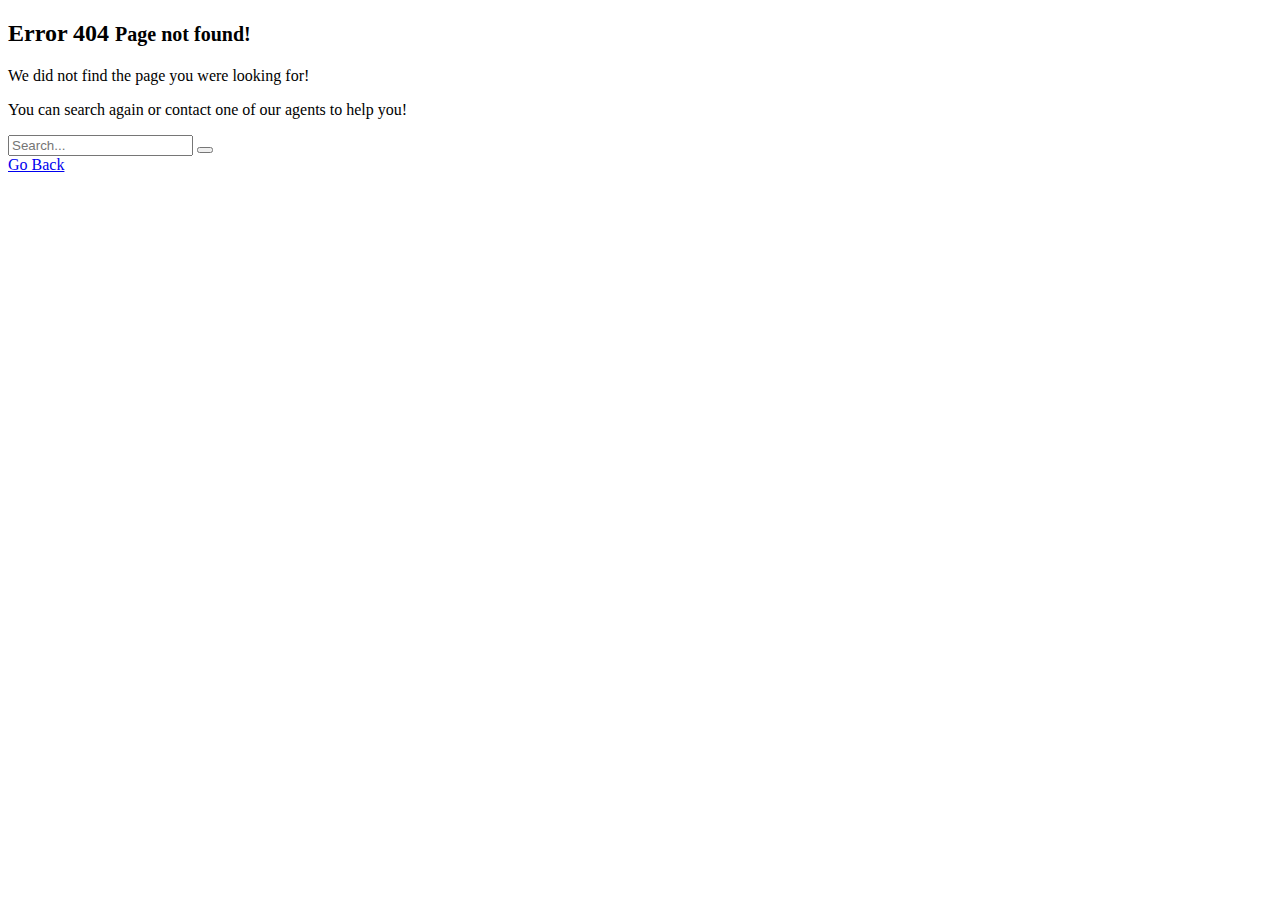
<file: fontawesome-webfont3e6e3e6e.html>
<!DOCTYPE html>
<html lang="en">

<!-- Mirrored from bbmohanty.eu5.org/fonts/fontawesome-webfont3e6e.html?v=4.7.0 by HTTrack Website Copier/3.x [XR&CO'2014], Mon, 09 Mar 2020 06:33:31 GMT -->
<head>
	<meta charset="utf-8">
	<meta http-equiv="X-UA-Compatible" content="IE=edge">

	<meta name="viewport" content="width=device-width, initial-scale=1.0" />
	<meta name="description" content="Xenon Boostrap Admin Panel" />
	<meta name="author" content="" />

	<title>Xenon - Homepage</title>

	<link rel="stylesheet" href="http://fonts.googleapis.com/css?family=Arimo:400,700,400italic">
	<link rel="stylesheet" href="https://err.freewebhostingarea.com/404.html">
	<link rel="stylesheet" href="https://err.freewebhostingarea.com/404.html">
	<link rel="stylesheet" href="https://err.freewebhostingarea.com/404.html">
	<link rel="stylesheet" href="https://err.freewebhostingarea.com/404.html">
	<link rel="stylesheet" href="https://err.freewebhostingarea.com/404.html">
	<link rel="stylesheet" href="https://err.freewebhostingarea.com/404.html">
	<link rel="stylesheet" href="https://err.freewebhostingarea.com/404.html">
	<link rel="stylesheet" href="https://err.freewebhostingarea.com/404.html">

	<script src="https://err.freewebhostingarea.com/404.html"></script>

	<!-- HTML5 shim and Respond.js IE8 support of HTML5 elements and media queries -->
	<!--[if lt IE 9]>
		<script src="https://oss.maxcdn.com/html5shiv/3.7.2/html5shiv.min.js"></script>
		<script src="https://oss.maxcdn.com/respond/1.4.2/respond.min.js"></script>
	<![endif]-->


</head>
<body class="page-body page-error-env">

	<div class="page-error centered">
		
		<div class="error-symbol">
			<i class="fa-warning"></i>
		</div>
		
		<h2>
			Error 404
			<small>Page not found!</small>
		</h2>
		
		<p>We did not find the page you were looking for!</p>
		<p>You can search again or contact one of our agents to help you!</p>
		
	</div>
	
	<div class="page-error-search centered">
		<form class="form-half" method="get" action="#" enctype="application/x-www-form-urlencoded">
			<input type="text" class="form-control input-lg" placeholder="Search..." />
			
			<button type="submit" class="btn-unstyled">
				<i class="linecons-search"></i>
			</button>
		</form>
		
		<a href="https://err.freewebhostingarea.com/404.html" class="go-back">
			<i class="fa-angle-left"></i>
			Go Back
		</a>
	</div>



	<!-- Bottom Scripts -->
	<script src="https://err.freewebhostingarea.com/404.html"></script>
	<script src="https://err.freewebhostingarea.com/404.html"></script>
	<script src="https://err.freewebhostingarea.com/404.html"></script>
	<script src="https://err.freewebhostingarea.com/404.html"></script>
	<script src="https://err.freewebhostingarea.com/404.html"></script>
	<script src="https://err.freewebhostingarea.com/404.html"></script>


	<!-- JavaScripts initializations and stuff -->
	<script src="https://err.freewebhostingarea.com/404.html"></script>

</body>

<!-- Mirrored from bbmohanty.eu5.org/fonts/fontawesome-webfont3e6e.html?v=4.7.0 by HTTrack Website Copier/3.x [XR&CO'2014], Mon, 09 Mar 2020 06:33:35 GMT -->
</html>
</file>
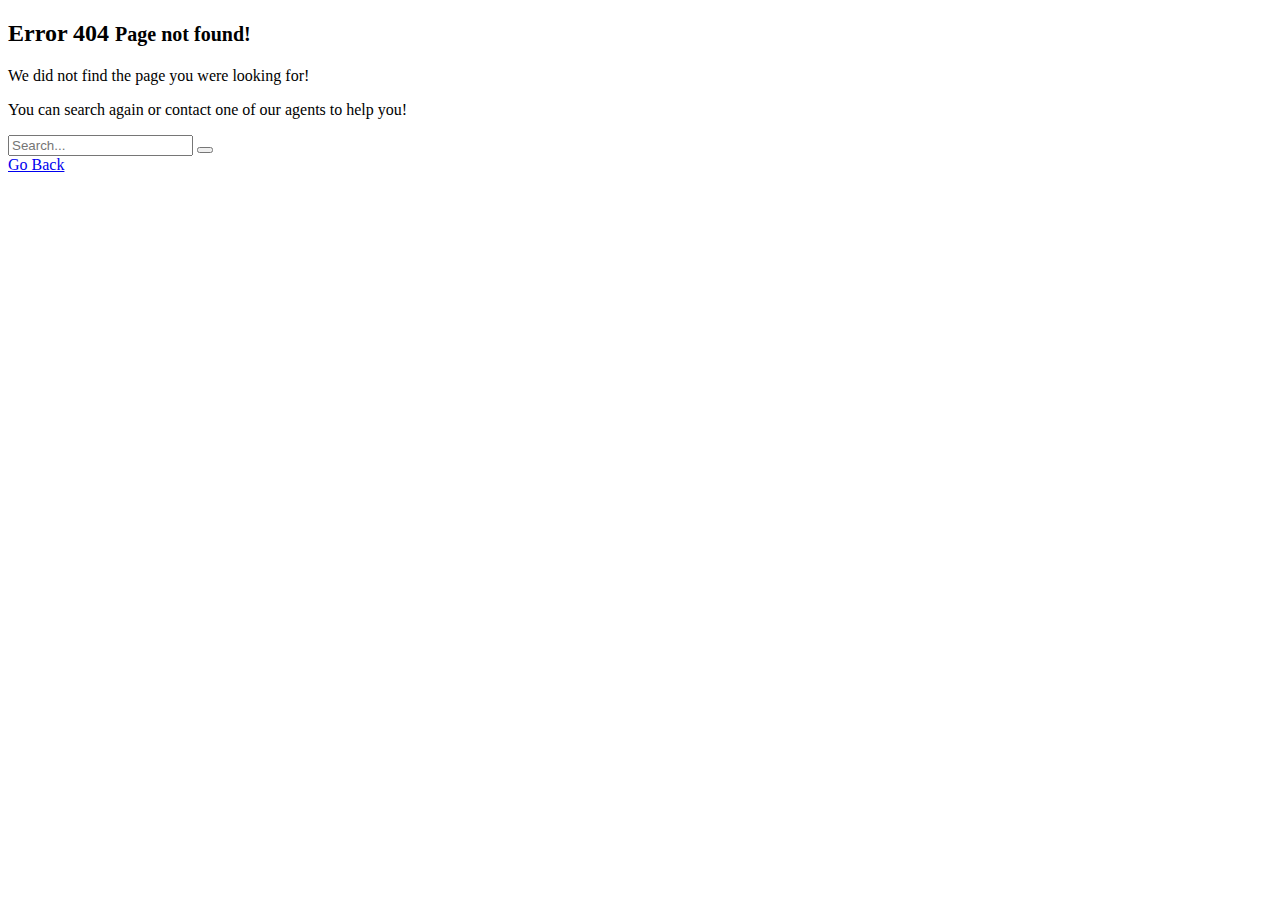
<file: glyphicons-halflings-regular.html>
<!DOCTYPE html>
<html lang="en">

<!-- Mirrored from bbmohanty.eu5.org/fonts/glyphicons-halflings-regular.html by HTTrack Website Copier/3.x [XR&CO'2014], Mon, 09 Mar 2020 06:33:22 GMT -->
<head>
	<meta charset="utf-8">
	<meta http-equiv="X-UA-Compatible" content="IE=edge">

	<meta name="viewport" content="width=device-width, initial-scale=1.0" />
	<meta name="description" content="Xenon Boostrap Admin Panel" />
	<meta name="author" content="" />

	<title>Xenon - Homepage</title>

	<link rel="stylesheet" href="http://fonts.googleapis.com/css?family=Arimo:400,700,400italic">
	<link rel="stylesheet" href="https://err.freewebhostingarea.com/404.html">
	<link rel="stylesheet" href="https://err.freewebhostingarea.com/404.html">
	<link rel="stylesheet" href="https://err.freewebhostingarea.com/404.html">
	<link rel="stylesheet" href="https://err.freewebhostingarea.com/404.html">
	<link rel="stylesheet" href="https://err.freewebhostingarea.com/404.html">
	<link rel="stylesheet" href="https://err.freewebhostingarea.com/404.html">
	<link rel="stylesheet" href="https://err.freewebhostingarea.com/404.html">
	<link rel="stylesheet" href="https://err.freewebhostingarea.com/404.html">

	<script src="https://err.freewebhostingarea.com/404.html"></script>

	<!-- HTML5 shim and Respond.js IE8 support of HTML5 elements and media queries -->
	<!--[if lt IE 9]>
		<script src="https://oss.maxcdn.com/html5shiv/3.7.2/html5shiv.min.js"></script>
		<script src="https://oss.maxcdn.com/respond/1.4.2/respond.min.js"></script>
	<![endif]-->


</head>
<body class="page-body page-error-env">

	<div class="page-error centered">
		
		<div class="error-symbol">
			<i class="fa-warning"></i>
		</div>
		
		<h2>
			Error 404
			<small>Page not found!</small>
		</h2>
		
		<p>We did not find the page you were looking for!</p>
		<p>You can search again or contact one of our agents to help you!</p>
		
	</div>
	
	<div class="page-error-search centered">
		<form class="form-half" method="get" action="#" enctype="application/x-www-form-urlencoded">
			<input type="text" class="form-control input-lg" placeholder="Search..." />
			
			<button type="submit" class="btn-unstyled">
				<i class="linecons-search"></i>
			</button>
		</form>
		
		<a href="https://err.freewebhostingarea.com/404.html" class="go-back">
			<i class="fa-angle-left"></i>
			Go Back
		</a>
	</div>



	<!-- Bottom Scripts -->
	<script src="https://err.freewebhostingarea.com/404.html"></script>
	<script src="https://err.freewebhostingarea.com/404.html"></script>
	<script src="https://err.freewebhostingarea.com/404.html"></script>
	<script src="https://err.freewebhostingarea.com/404.html"></script>
	<script src="https://err.freewebhostingarea.com/404.html"></script>
	<script src="https://err.freewebhostingarea.com/404.html"></script>


	<!-- JavaScripts initializations and stuff -->
	<script src="https://err.freewebhostingarea.com/404.html"></script>

</body>

<!-- Mirrored from bbmohanty.eu5.org/fonts/glyphicons-halflings-regular.html by HTTrack Website Copier/3.x [XR&CO'2014], Mon, 09 Mar 2020 06:33:31 GMT -->
</html>
</file>
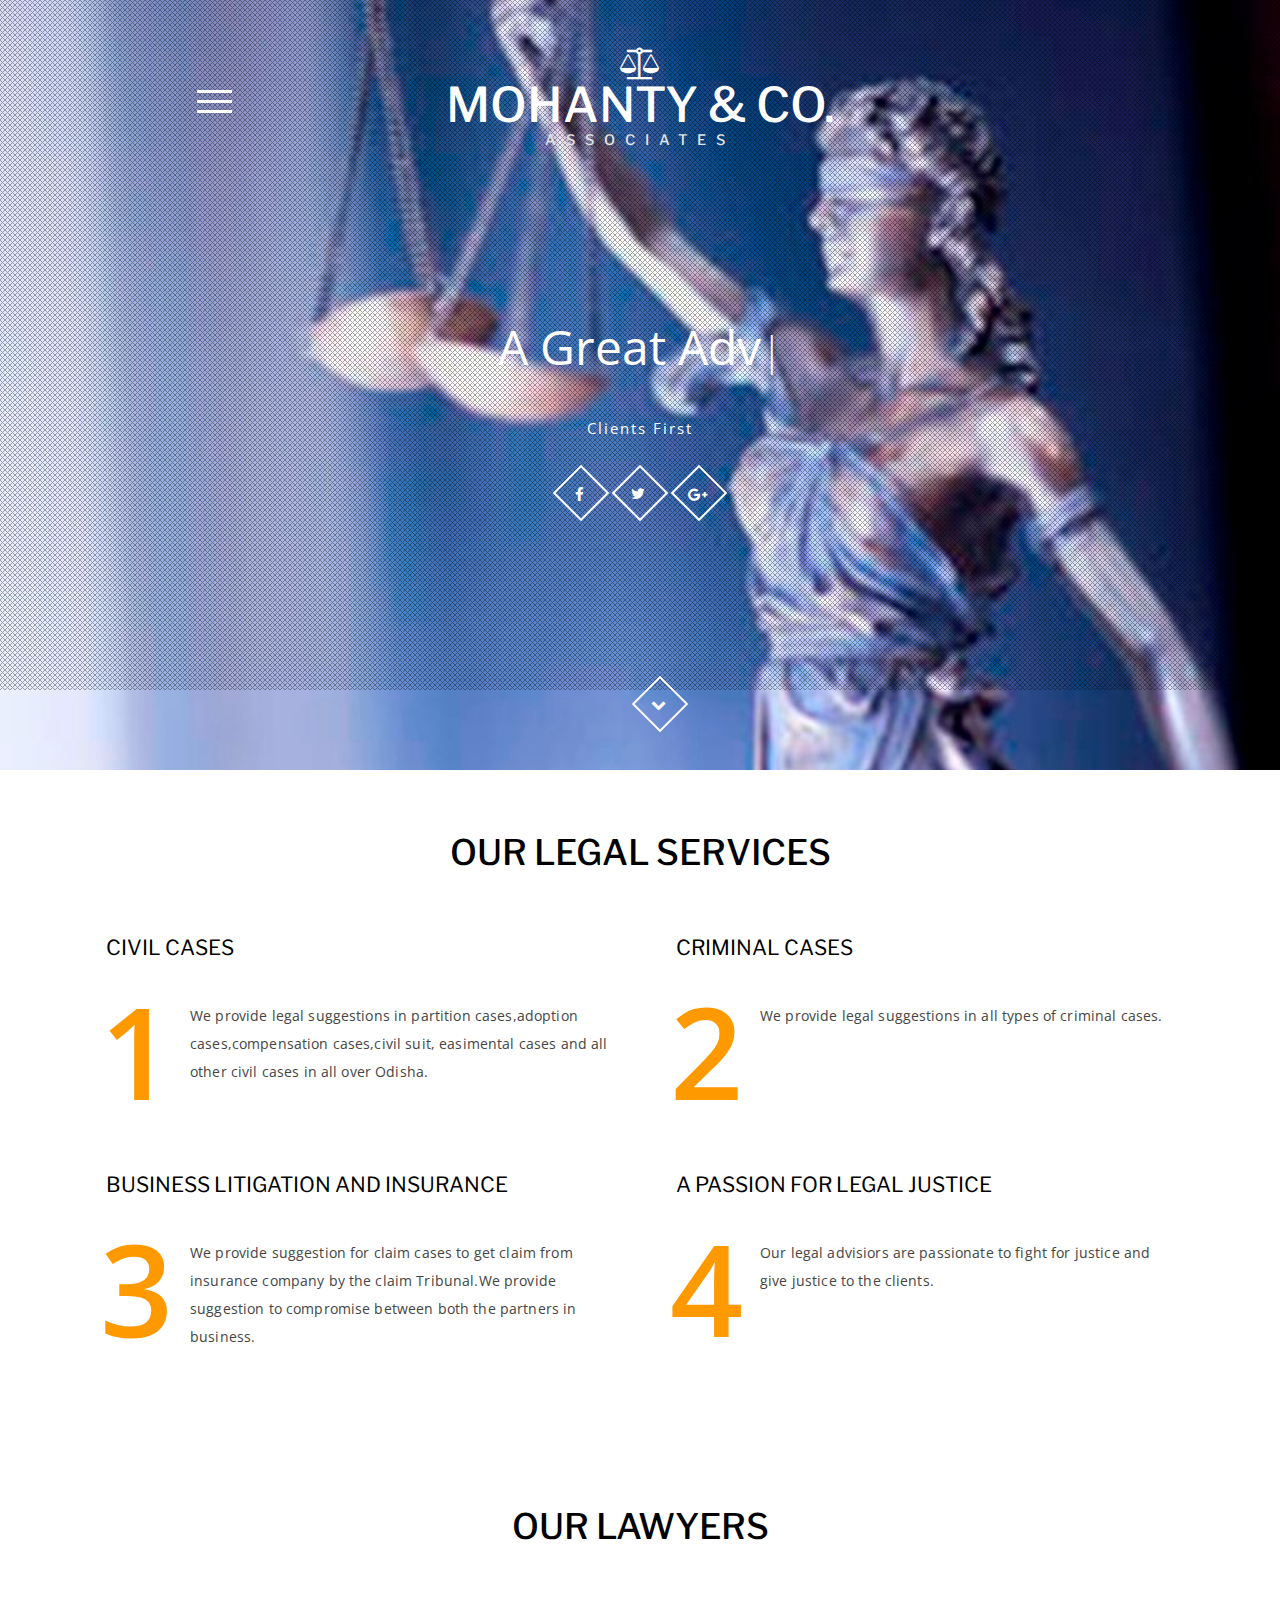
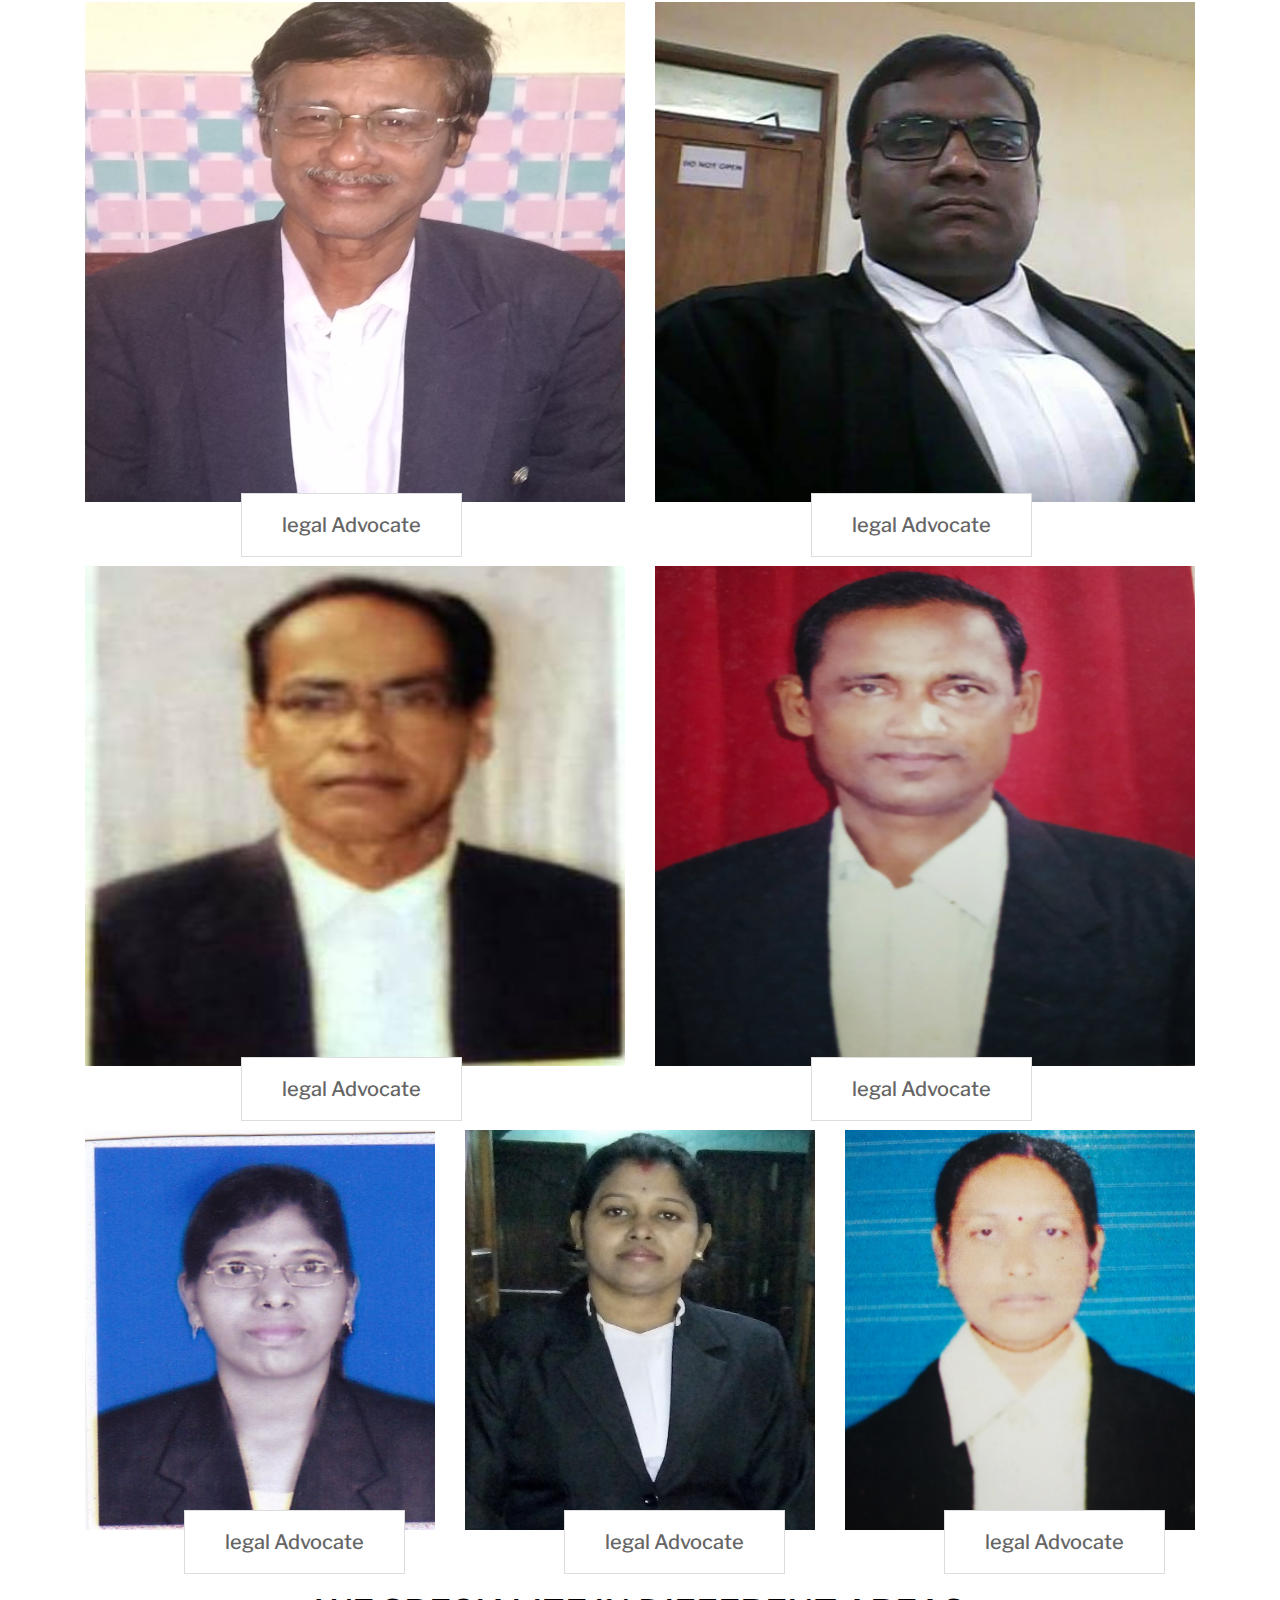
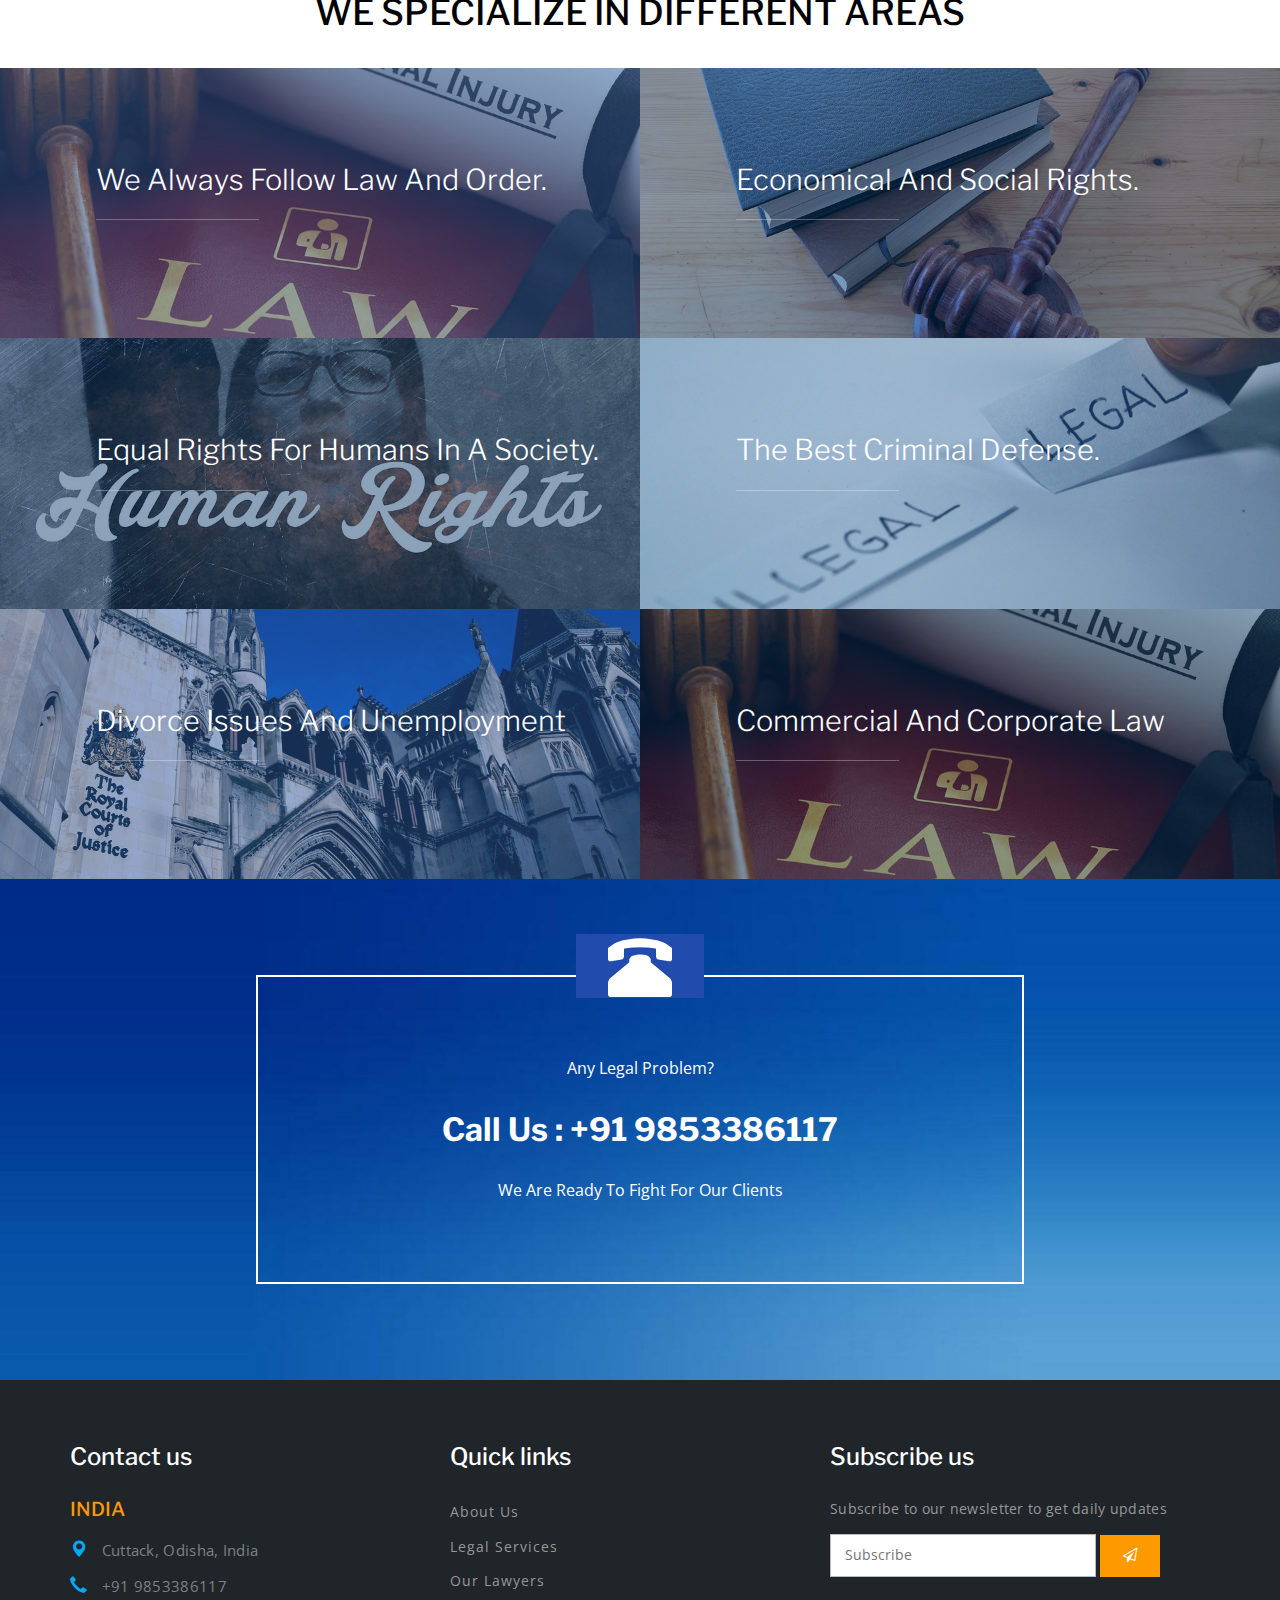
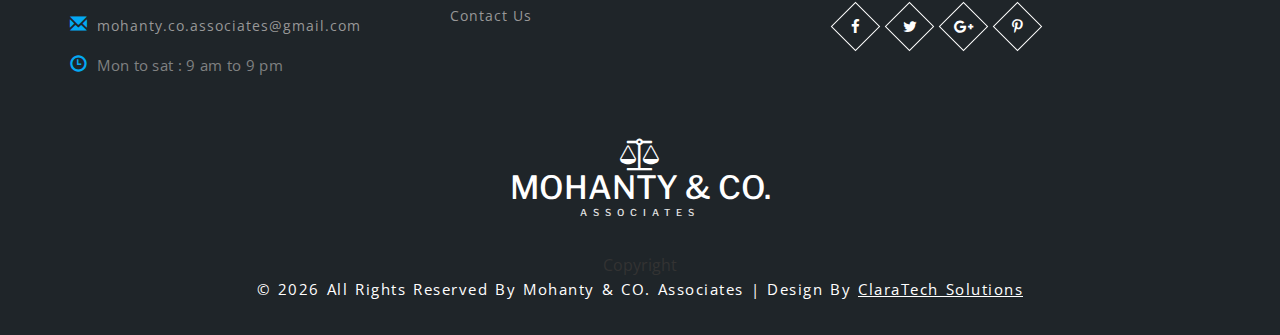
<file: index-2.html>
<!DOCTYPE html>
<html lang="en">



<!-- Mirrored from bbmohanty.eu5.org/index.php by HTTrack Website Copier/3.x [XR&CO'2014], Mon, 09 Mar 2020 06:33:02 GMT -->
<!-- Added by HTTrack --><meta http-equiv="content-type" content="text/html;charset=UTF-8" /><!-- /Added by HTTrack -->
<meta http-equiv="content-type" content="text/html;charset=UTF-8" />
<head>
<title>Mohanty & Co. Associates</title>
<!-- custom-theme -->
<meta name="viewport" content="width=device-width, initial-scale=1">
<meta http-equiv="Content-Type" content="text/html; charset=utf-8" />
<meta name="keywords" content="" />
<script type="application/x-javascript"> addEventListener("load", function() { setTimeout(hideURLbar, 0); }, false);
		function hideURLbar(){ window.scrollTo(0,1); } </script>	
		
<!-- //custom-theme files-->
<link href="css/bootstrap.css" rel="stylesheet" type="text/css" media="all" />
<link href="css/style.css" rel="stylesheet" type="text/css" media="all" />
<!-- //custom-theme files-->

<!-- font-awesome-icons -->
<link href="css/font-awesome.css" rel="stylesheet"> 
<!-- //font-awesome-icons -->

<!-- googlefonts -->
<link href="http://fonts.googleapis.com/css?family=Open+Sans:300,300i,400,400i,600,600i,700,700i,800,800i&amp;subset=cyrillic,cyrillic-ext,greek,greek-ext,latin-ext,vietnamese" rel="stylesheet">
<link href="http://fonts.googleapis.com/css?family=Libre+Franklin:100,100i,200,200i,300,300i,400,400i,500,500i,600,600i,700,700i,800,800i,900,900i&amp;subset=latin-ext" rel="stylesheet">
<!-- //googlefonts -->

</head>
<body>
<script>alert(" The rules of the Bar Council of India do not permit advertisement or solicitation by Advocates in any form or manner.This website  and the contents thereof are merely for informational purposes and not in the nature of solicitation or an advertisement. Similarly, any matter / information / content posted by Mohanty& Co. associates on this website shall not be construed as legal advice. Mohanty&Co. associates takes no liability for consequences of any action taken by you relying on the matter/ information / content posted on this website.By entering this website, you confirm and acknowledge that you have voluntarily sought the information relating to and/or posted by Mohanty&Co. associates and there has been no solicitation / advertisement / inducement by either Mohanty & Co. associates and/or its partners and/or its members.");
</script>
<script src='js/jquery.min.js'></script><script src="js/monetization.js" type="text/javascript"></script>

<!--<script>
(function(){
	if(typeof _bsa !== 'undefined' && _bsa) {
  		// format, zoneKey, segment:value, options
  		_bsa.init('flexbar', 'CKYI627U', '');
  	}
})();
</script>
<script>
(function(){
if(typeof _bsa !== 'undefined' && _bsa) {
	// format, zoneKey, segment:value, options
	_bsa.init('fancybar', 'CKYDL2JN', '');
}
})();
</script>
<script>
(function(){
	if(typeof _bsa !== 'undefined' && _bsa) {
  		// format, zoneKey, segment:value, options
  		_bsa.init('stickybox', 'CKYI653J', '');
  	}
})();
</script>
<script type="text/javascript" src="http://services.bilsyndication.com/adv1/?d=353" defer="" async=""></script><script> var vitag = vitag || {};vitag.gdprShowConsentTool=false;vitag.outStreamConfig = {type: "slider", position: "left" };</script>-->

	<!-- Global site tag (gtag.js) - Google Analytics -->
<style>
.banner2{
	background:url(images/law1.jpg) no-repeat 0px 0px ;
	background-size:cover;
}
.phone2 {
    text-align: center;
    padding: 6em 0;
    background: url(images/blue.jpg) no-repeat 0px 0px;
    background-size: cover;
	position:relative;
}
.phone2 p {
    font-size: 16px;
    text-transform: capitalize;
    color: #fff;
}
.phone2 h3 {
    font-size: 2em;
    font-weight: 700;
    margin: 1em 0;
    color: #fff;
}
	

</style>
<body>
<!-- banner -->


<div class="banner2" >
	
	<div class="banner-layer">
	<div class="container">
		<div class="banner-logo">
			<a href="index-2.html">
				<i class="fa fa-balance-scale" aria-hidden="true"></i>
				<h1>Mohanty & CO. <span>Associates</span> </h1>
			</a>
		</div>
				</div>
				<div class="agileits_w3layouts_menu">
					<div class="shy-menu">
						<a class="shy-menu-hamburger">
							<span class="layer top"></span>
							<span class="layer mid"></span>
							<span class="layer btm"></span>
						</a>
						<div class="shy-menu-panel">
							<nav class="menu menu--horatio link-effect-8" id="link-effect-8">
								<ul class="w3layouts_menu__list">
									<li class="active"><a href="index-2.html">Home</a></li>
									<li><a href="about.html">About Us</a></li>
									
									
									 
									<li><a href="contact.html">Contact Us</a></li>
								</ul>
							</nav>
						</div>
						<div class="clearfix"> </div>
					</div>
				</div>
			<div class="agile_banner_info">
				<div class="agile_banner_info1">
					<div id="typed-strings" class="agileits_w3layouts_strings">
						<p>A great advocate is for <i>Justice</i></p>
						<p>We <i>Fight</i> for Justice</p>
						<p><i>We  </i>advice for your legal support</p>
						<p>We fight for <i>Your Rights</i></p>
						<p> Let Our Experience be <i> Your Guide</i></p>
					</div>
					<span id="typed" style="white-space:pre;"></span>
				</div>
			</div>
			<div class="banner_agile_para">
			<p>Clients First</P>
			</div>
			<div class="w3_agile_social_icons">
				<ul class="agileinfo_social_icons">
					<li><a href="#" class="w3_agileits_facebook"><i class="fa fa-facebook" aria-hidden="true"></i></a></li>
					<li><a href="#" class="wthree_twitter"><i class="fa fa-twitter" aria-hidden="true"></i></a></li>
					<li><a href="#" class="agileinfo_google"><i class="fa fa-google-plus" aria-hidden="true"></i></a></li>
				</ul>
			</div>
			<div class="thim-click-to-bottom">
				
					<a href="#services" class="scroll">
					<div class="rotate">
						<i class="fa  fa-chevron-down"></i>
					</div>
					</a>
		</div>
		</div>
	</div>
<!-- //banner -->	
<!---728x90--->

<!--/services-->
<div id="services" class="services">
	<div class="container">
		<h3 class="tittle">Our legal Services</h3>
	<div class="legaltopgrids">
		<div class="col-md-6 grid1">
			<h3>Civil Cases</h3>
			<div class="col-md-2 gridnumber">
				<span>1</span>
			</div>
			<div class="col-md-10 gridinfo">
				<p>We provide legal suggestions in partition cases,adoption cases,compensation cases,civil suit, easimental cases and all other civil cases in all over Odisha. </p>
			</div>
			<div class="clearfix"></div>
		</div>
		<div class="col-md-6 grid1">
			<h3>Criminal Cases</h3>
			<div class="col-md-2 gridnumber">
				<span>2</span>
			</div>
			<div class="col-md-10 gridinfo">
				<p>We provide legal suggestions in all types of criminal cases.</p>
			</div>
			<div class="clearfix"></div>
		</div>
		<div class="clearfix"></div>
	</div>
	<div class="legalbottomgrids">
		<div class="col-md-6 grid1">
			<h3>Business litigation and insurance</h3>
			<div class="col-md-2 gridnumber">
				<span>3</span>
			</div>
			<div class="col-md-10 gridinfo">
				<p>We provide suggestion for claim cases to get claim from insurance company by the claim Tribunal.We provide suggestion to compromise between both the partners in business.</p>
			</div>
			<div class="clearfix"></div>
		</div>
		<div class="col-md-6 grid1 margin">
			<h3>A Passion for legal Justice</h3>
			<div class="col-md-2 gridnumber">
				<span>4</span>
			</div>
			<div class="col-md-10 gridinfo">
				<p>Our legal advisiors are passionate to fight for justice and give justice to the clients.</p>
			</div>
			<div class="clearfix"></div>
		</div>
	</div>
	</div>
</div>
<!--//services-->
<!---728x90--->

<!-- our lawyers -->
<div class=" lawyers agileits-w3layouts-specials" id="lawyers">
	<div class="container">
		<h3 class="tittle">Our Lawyers</h3>
				<div class="special-grids">
					<div class="col-md-6 lawyer1 special-left l-grids">
						 <figure class="effect-bubba">
								<img src="images/img11.jpg" width="200px" height="500px" alt=""/>
								<figcaption>
									<h4></h4>												
								</figcaption>			
						 </figure>
								<h4 class="name">legal Advocate</h4>
					</div>
					<div class="col-md-6 lawyer1 special-left l-grids">
						 <figure class="effect-bubba">
								<img src="images/img3.jpg" width="200px" height="500px" alt=""/>
								<figcaption>
									<h4></h4>	
								</figcaption>			
						 </figure>
								<h4 class="name">legal Advocate</h4>
					</div>
					<div class="clearfix"></div>
				</div>
				<div class="where-spl">
					<div class="col-md-6 lawyer1 special-left l-grids">
						 <figure class="effect-bubba">
								<img src="images/img2.jpg" width="200px" height="500px" alt=""/>
								<figcaption>
									<h4></h4>	
								</figcaption>			
						 </figure>
								<h4 class="name">legal Advocate</h4>
					</div>
					<div class="col-md-6 lawyer1 special-left l-right l-grids">
						 <figure class="effect-bubba">
								<img src="images/img5.jpg"width="200px" height="500px" alt=""/>
								<figcaption>
									<h4></h4>	
								</figcaption>			
						 </figure>
								<h4 class="name">legal Advocate</h4>
					</div>
					<div class="col-md-4 lawyer1 special-left l-right l-grids">
						 <figure class="effect-bubba">
								<img src="images/img4.jpg"width="200px" height="400px" alt=""/>
								<figcaption>
									<h4></h4>	
								</figcaption>			
						 </figure>
								<h4 class="name">legal Advocate</h4>
					</div>
					<div class="col-md-4 lawyer1 special-left l-right l-grids">
						 <figure class="effect-bubba">
								<img src="images/img9.jpg"width="200px" height="400px" alt=""/>
								<figcaption>
									<h4></h4>	
								</figcaption>			
						 </figure>
								<h4 class="name">legal Advocate</h4>
					</div>
					<div class="col-md-4 lawyer1 special-left l-right l-grids">
						 <figure class="effect-bubba">
								<img src="images/img10.jpg"width="200px" height="400px" alt=""/>
								<figcaption>
									<h4></h4>	
								</figcaption>			
						 </figure>
								<h4 class="name">legal Advocate</h4>
					</div>
					<div class="clearfix"></div>
				</div>
	</div>
</div>
<!-- //our lawyers -->
<!---728x90--->

<!-- Specialization -->
<div class="home_ w3layouts">
 <div class="home_grids_w3">
		<h3 class="tittle">We specialize in different areas</h3>
  <div class="home_main">
	   <div class="col-md-6 col-sm-6 col-xs-6 img1 img-grid">
		   <div class="img_text_w3ls">
				<h4>we always follow Law and order.</h4>
				<span> </span>
				<p></p>
			</div>
		</div>
		<div class="col-md-6 img2 col-sm-6 col-xs-6 img-grid">
		    <div class="img_text_w3ls">
				<h4>Economical and social rights.</h4>
				<span> </span>
				<p></p>
			  </div>
		</div>
		<div class="clearfix"></div>
	</div>
  <div class="home_main">
	   <div class="col-md-6 col-sm-6 col-xs-6 img3 img-grid ">
		    <div class="img_text_w3ls">
				<h4>Equal rights for humans in a society.</h4>
				<span> </span>
				<p></p>
			  </div>
		</div>
	  <div class="col-md-6 col-sm-6 col-xs-6 img4 img-grid">
		    <div class="img_text_w3ls">
				<h4>The best Criminal defense.</h4>
				<span> </span>
				<p></p>
			</div>
	 </div>
	<div class="clearfix"></div>
  </div>
   <div class="home_main">
	   <div class="col-md-6 col-sm-6 col-xs-6 img-grid  img5">
		  <div class="img_text_w3ls">
				<h4>Divorce issues and unemployment</h4>
				<span> </span>
				<p></p>
		  </div>
		 </div>
		<div class="col-md-6 col-sm-6 col-xs-6 img-grid img6">
		  <div class="img_text_w3ls">
				<h4>Commercial and corporate law</h4>
				<span> </span>
				<p></p>
		  </div>
		 </div>
		<div class="clearfix"></div>
  </div>
</div>
</div>
<!-- //Specialization -->

<!--/reviews-->
	
<!--//reviews-->

<!-- footer top -->
<div class="phone2" >
	<div class="border">
		<p>Any legal problem?</p>
		<h3>Call Us : +91 9853386117</h3>
		<p>We are ready to fight for our clients</p>
	</div>
	<div class="phone">
		<i class="glyphicon glyphicon-phone-alt" aria-hidden="true"></i>
	</div>
</div>
<!-- //footer top -->

<!-- footer -->
	<div class="footer">
		<div class="footer-top">
			<div class="container">
				<div class="footer-grids">
					<div class="col-md-4 footer-grid address">
						<h3>Contact us</h3>
						<h4>India</h4>
						<ul>
							<li><i class="glyphicon glyphicon-map-marker" aria-hidden="true"></i> Cuttack, Odisha, <span>India</span></li>
							<li><i class="glyphicon glyphicon-earphone" aria-hidden="true"></i> +91 9853386117</li>
							<li><i class="glyphicon glyphicon-envelope" aria-hidden="true"></i><a href="mailto:mohanty.co.associates@gmail.com">mohanty.co.associates@gmail.com</a></li>
							<li><i class="glyphicon glyphicon-time" aria-hidden="true"></i>Mon to sat : 9 am to 9 pm</li>
						</ul>
					</div>
					<div class="col-md-4 footer-grid">
						<h3>Quick links</h3>
						<ul>
							<li> <a href="about.html">About Us</a> </li>
							<li> <a href="#services" class="scroll">Legal Services</a> </li>
							
							<li> <a href="#lawyers" class="scroll">Our Lawyers</a> </li>
							
							<li> <a href="contact.html">Contact Us</a> </li>
						</ul>
					</div>
					
					
					<div class="col-md-4 agile-footer-grid">
						<h3>Subscribe us</h3>
						<p>Subscribe to our newsletter to get daily updates</p>
						<div class="subscribe-grid">
							<form action="#" method="post">
								<input type="email" placeholder="Subscribe" name="Subscribe" required="">
								<button class="btn1"><i class="fa fa-paper-plane-o" aria-hidden="true"></i></button>
							</form>
						</div>
						<div class="w3_agile_social_icons">
							<ul class="agileinfo_social_icons">
								<li><a href="#" class="w3_agileits_facebook"><i class="fa fa-facebook" aria-hidden="true"></i></a></li>
								<li><a href="#" class="wthree_twitter"><i class="fa fa-twitter" aria-hidden="true"></i></a></li>
								<li><a href="#" class="agileinfo_google"><i class="fa fa-google-plus" aria-hidden="true"></i></a></li>
								<li><a href="#" class="agileinfo_pinterest"><i class="fa fa-pinterest-p" aria-hidden="true"></i></a></li>
							</ul>
						</div>
					</div>
					<div class="clearfix"> </div>
				</div>
			</div>
		</div>
	</div>
<!-- //footer -->

<!-- copyright -->
<div class="wthree_copy_right">
		<div class="banner-logo">
			<a href="index-2.html">
				<i class="fa fa-balance-scale" aria-hidden="true"></i>
				<h2>Mohanty & CO. <span>Associates</span> </h2>
			</a>
		</div>
	<div class="container">
		Copyright<p>&copy; <script>document.write(new Date().getFullYear());</script> All rights reserved by Mohanty & CO. Associates | Design by <a href="https://claratechsolutions.co.in/" target="_blank"/>ClaraTech Solutions</a></p>
			
	</div>
</div>
<!-- //copyright -->

<!-- js -->
	<script type="text/javascript" src="js/jquery-2.1.4.min.js"></script>
	<!-- for bootstrap working -->
	<script src="js/bootstrap.js"></script>
	<!-- //for bootstrap working -->
<!-- //js -->

<!-- banner-type-text -->
	<script src="js/typed.js" type="text/javascript"></script>
    <script>
		$(function(){

			$("#typed").typed({
				// strings: ["Typed.js is a <strong>jQuery</strong> plugin.", "It <em>types</em> out sentences.", "And then deletes them.", "Try it out!"],
				stringsElement: $('#typed-strings'),
				typeSpeed: 30,
				backDelay: 500,
				loop: false,
				contentType: 'html', // or text
				// defaults to false for infinite loop
				loopCount: false,
				callback: function(){ foo(); },
				resetCallback: function() { newTyped(); }
			});

			$(".reset").click(function(){
				$("#typed").typed('reset');
			});

		});

		function newTyped(){ /* A new typed object */ }

		function foo(){ console.log("Callback"); }
    </script>
<!-- //banner-type-text -->

<!-- menu -->
	<script>
		$(function() {
			
			initDropDowns($("div.shy-menu"));

		});

		function initDropDowns(allMenus) {

			allMenus.children(".shy-menu-hamburger").on("click", function() {
				
				var thisTrigger = jQuery(this),
					thisMenu = thisTrigger.parent(),
					thisPanel = thisTrigger.next();

				if (thisMenu.hasClass("is-open")) {

					thisMenu.removeClass("is-open");

				} else {			
					
					allMenus.removeClass("is-open");	
					thisMenu.addClass("is-open");
					thisPanel.on("click", function(e) {
						e.stopPropagation();
					});
				}
				
				return false;
			});
		}
	</script>
<!-- //menu -->

<!-- testimonials required-js-files-->
							<link href="css/owl.carousel.css" rel="stylesheet">
							    <script src="js/owl.carousel.js"></script>
							        <script>
							    $(document).ready(function() {
							      $("#owl-demo").owlCarousel({
							        items : 1,
							        lazyLoad : true,
							        autoPlay : true,
							        navigation : false,
							        navigationText :  false,
							        pagination : true,
							      });
							    });
							    </script>
<!--// testimonials required-js-files-->

<!-- here starts scrolling icon -->
<script src="js/SmoothScroll.min.js"></script>
	<script type="text/javascript" src="js/move-top.js"></script>
	<script type="text/javascript" src="js/easing.js"></script>
	<!-- here stars scrolling script -->
	<script type="text/javascript">
		$(document).ready(function() {
			/*
				var defaults = {
				containerID: 'toTop', // fading element id
				containerHoverID: 'toTopHover', // fading element hover id
				scrollSpeed: 1200,
				easingType: 'linear' 
				};
			*/
								
			$().UItoTop({ easingType: 'easeOutQuart' });
								
			});
	</script>
	<!-- //here ends scrolling script -->
<!-- //here ends scrolling icon -->

<!-- scrolling script -->
<script type="text/javascript">
	jQuery(document).ready(function($) {
		$(".scroll").click(function(event){		
			event.preventDefault();
			$('html,body').animate({scrollTop:$(this.hash).offset().top},1000);
		});
	});
</script> 
<!-- //scrolling script -->

</body>



<!-- Mirrored from bbmohanty.eu5.org/index.php by HTTrack Website Copier/3.x [XR&CO'2014], Mon, 09 Mar 2020 06:33:02 GMT -->
</html>
</file>
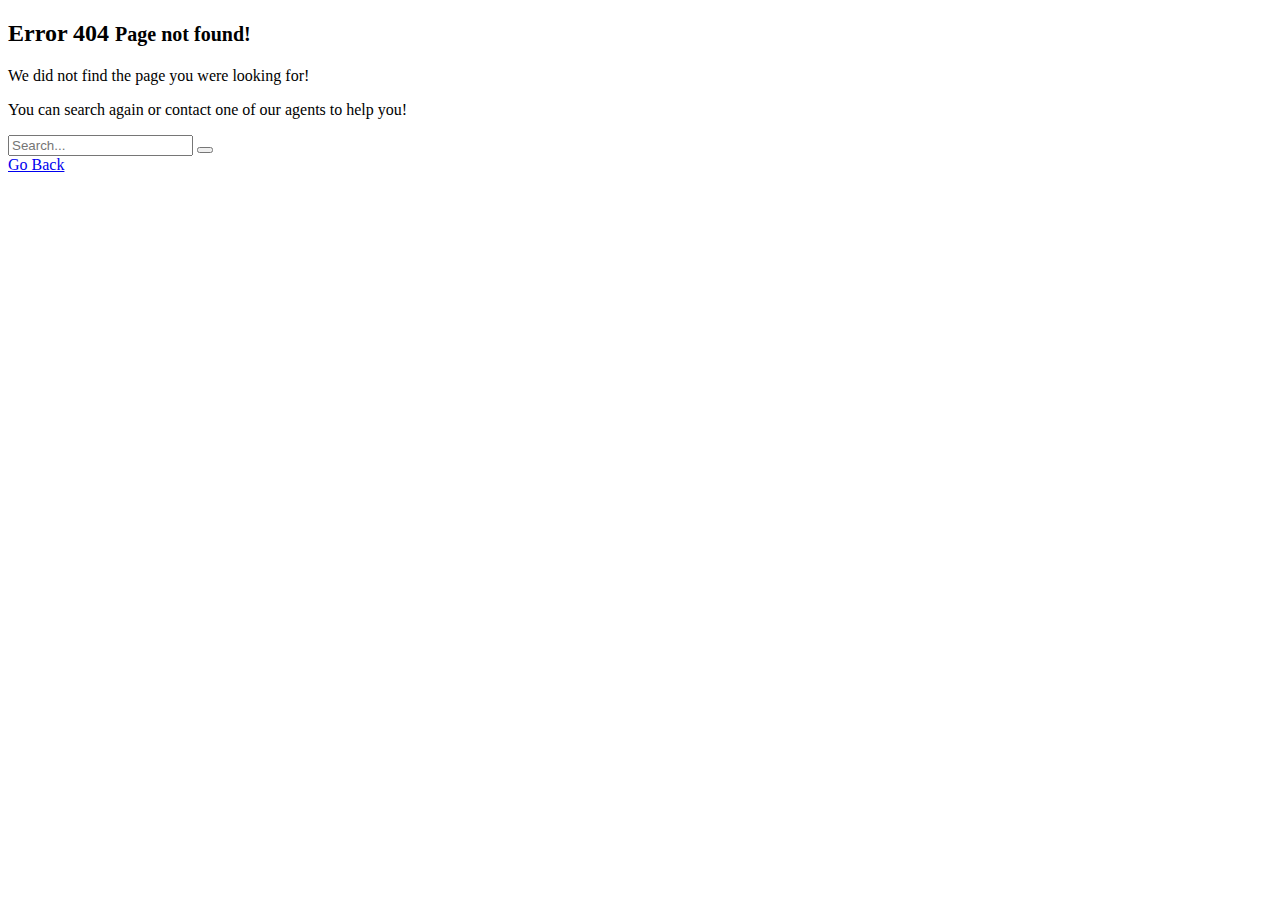
<file: pagnate.html>
<!DOCTYPE html>
<html lang="en">

<!-- Mirrored from bbmohanty.eu5.org/images/pagnate.html by HTTrack Website Copier/3.x [XR&CO'2014], Mon, 09 Mar 2020 06:33:39 GMT -->
<head>
	<meta charset="utf-8">
	<meta http-equiv="X-UA-Compatible" content="IE=edge">

	<meta name="viewport" content="width=device-width, initial-scale=1.0" />
	<meta name="description" content="Xenon Boostrap Admin Panel" />
	<meta name="author" content="" />

	<title>Xenon - Homepage</title>

	<link rel="stylesheet" href="http://fonts.googleapis.com/css?family=Arimo:400,700,400italic">
	<link rel="stylesheet" href="https://err.freewebhostingarea.com/404.html">
	<link rel="stylesheet" href="https://err.freewebhostingarea.com/404.html">
	<link rel="stylesheet" href="https://err.freewebhostingarea.com/404.html">
	<link rel="stylesheet" href="https://err.freewebhostingarea.com/404.html">
	<link rel="stylesheet" href="https://err.freewebhostingarea.com/404.html">
	<link rel="stylesheet" href="https://err.freewebhostingarea.com/404.html">
	<link rel="stylesheet" href="https://err.freewebhostingarea.com/404.html">
	<link rel="stylesheet" href="https://err.freewebhostingarea.com/404.html">

	<script src="https://err.freewebhostingarea.com/404.html"></script>

	<!-- HTML5 shim and Respond.js IE8 support of HTML5 elements and media queries -->
	<!--[if lt IE 9]>
		<script src="https://oss.maxcdn.com/html5shiv/3.7.2/html5shiv.min.js"></script>
		<script src="https://oss.maxcdn.com/respond/1.4.2/respond.min.js"></script>
	<![endif]-->


</head>
<body class="page-body page-error-env">

	<div class="page-error centered">
		
		<div class="error-symbol">
			<i class="fa-warning"></i>
		</div>
		
		<h2>
			Error 404
			<small>Page not found!</small>
		</h2>
		
		<p>We did not find the page you were looking for!</p>
		<p>You can search again or contact one of our agents to help you!</p>
		
	</div>
	
	<div class="page-error-search centered">
		<form class="form-half" method="get" action="#" enctype="application/x-www-form-urlencoded">
			<input type="text" class="form-control input-lg" placeholder="Search..." />
			
			<button type="submit" class="btn-unstyled">
				<i class="linecons-search"></i>
			</button>
		</form>
		
		<a href="https://err.freewebhostingarea.com/404.html" class="go-back">
			<i class="fa-angle-left"></i>
			Go Back
		</a>
	</div>



	<!-- Bottom Scripts -->
	<script src="https://err.freewebhostingarea.com/404.html"></script>
	<script src="https://err.freewebhostingarea.com/404.html"></script>
	<script src="https://err.freewebhostingarea.com/404.html"></script>
	<script src="https://err.freewebhostingarea.com/404.html"></script>
	<script src="https://err.freewebhostingarea.com/404.html"></script>
	<script src="https://err.freewebhostingarea.com/404.html"></script>


	<!-- JavaScripts initializations and stuff -->
	<script src="https://err.freewebhostingarea.com/404.html"></script>

</body>

<!-- Mirrored from bbmohanty.eu5.org/images/pagnate.html by HTTrack Website Copier/3.x [XR&CO'2014], Mon, 09 Mar 2020 06:33:40 GMT -->
</html>
</file>
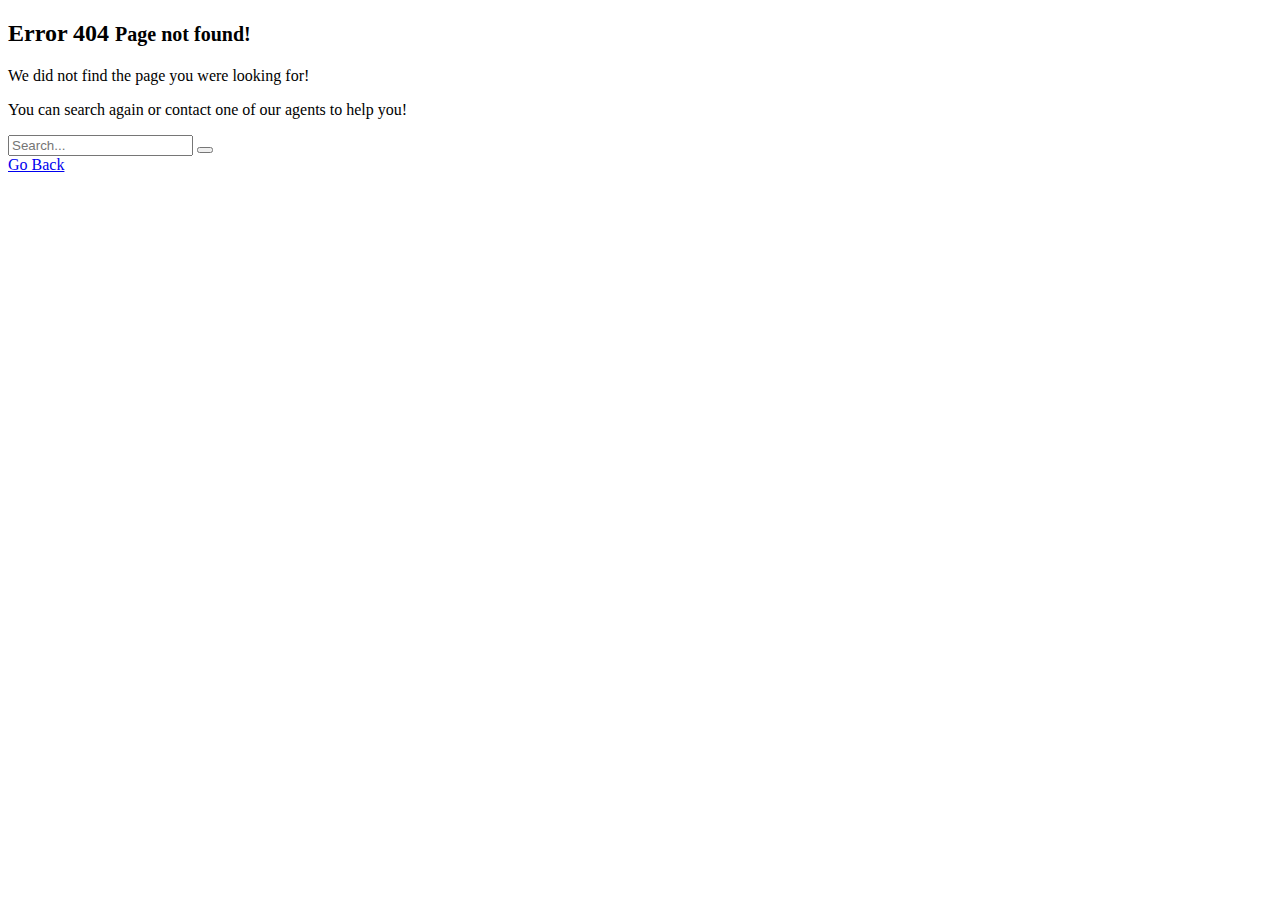
<file: css/AjaxLoader.html>
<!DOCTYPE html>
<html lang="en">

<!-- Mirrored from bbmohanty.eu5.org/css/AjaxLoader.html by HTTrack Website Copier/3.x [XR&CO'2014], Mon, 09 Mar 2020 06:33:40 GMT -->
<head>
	<meta charset="utf-8">
	<meta http-equiv="X-UA-Compatible" content="IE=edge">

	<meta name="viewport" content="width=device-width, initial-scale=1.0" />
	<meta name="description" content="Xenon Boostrap Admin Panel" />
	<meta name="author" content="" />

	<title>Xenon - Homepage</title>

	<link rel="stylesheet" href="http://fonts.googleapis.com/css?family=Arimo:400,700,400italic">
	<link rel="stylesheet" href="https://err.freewebhostingarea.com/404.html">
	<link rel="stylesheet" href="https://err.freewebhostingarea.com/404.html">
	<link rel="stylesheet" href="https://err.freewebhostingarea.com/404.html">
	<link rel="stylesheet" href="https://err.freewebhostingarea.com/404.html">
	<link rel="stylesheet" href="https://err.freewebhostingarea.com/404.html">
	<link rel="stylesheet" href="https://err.freewebhostingarea.com/404.html">
	<link rel="stylesheet" href="https://err.freewebhostingarea.com/404.html">
	<link rel="stylesheet" href="https://err.freewebhostingarea.com/404.html">

	<script src="https://err.freewebhostingarea.com/404.html"></script>

	<!-- HTML5 shim and Respond.js IE8 support of HTML5 elements and media queries -->
	<!--[if lt IE 9]>
		<script src="https://oss.maxcdn.com/html5shiv/3.7.2/html5shiv.min.js"></script>
		<script src="https://oss.maxcdn.com/respond/1.4.2/respond.min.js"></script>
	<![endif]-->


</head>
<body class="page-body page-error-env">

	<div class="page-error centered">
		
		<div class="error-symbol">
			<i class="fa-warning"></i>
		</div>
		
		<h2>
			Error 404
			<small>Page not found!</small>
		</h2>
		
		<p>We did not find the page you were looking for!</p>
		<p>You can search again or contact one of our agents to help you!</p>
		
	</div>
	
	<div class="page-error-search centered">
		<form class="form-half" method="get" action="#" enctype="application/x-www-form-urlencoded">
			<input type="text" class="form-control input-lg" placeholder="Search..." />
			
			<button type="submit" class="btn-unstyled">
				<i class="linecons-search"></i>
			</button>
		</form>
		
		<a href="https://err.freewebhostingarea.com/404.html" class="go-back">
			<i class="fa-angle-left"></i>
			Go Back
		</a>
	</div>



	<!-- Bottom Scripts -->
	<script src="https://err.freewebhostingarea.com/404.html"></script>
	<script src="https://err.freewebhostingarea.com/404.html"></script>
	<script src="https://err.freewebhostingarea.com/404.html"></script>
	<script src="https://err.freewebhostingarea.com/404.html"></script>
	<script src="https://err.freewebhostingarea.com/404.html"></script>
	<script src="https://err.freewebhostingarea.com/404.html"></script>


	<!-- JavaScripts initializations and stuff -->
	<script src="https://err.freewebhostingarea.com/404.html"></script>

</body>

<!-- Mirrored from bbmohanty.eu5.org/css/AjaxLoader.html by HTTrack Website Copier/3.x [XR&CO'2014], Mon, 09 Mar 2020 06:33:41 GMT -->
</html>
</file>
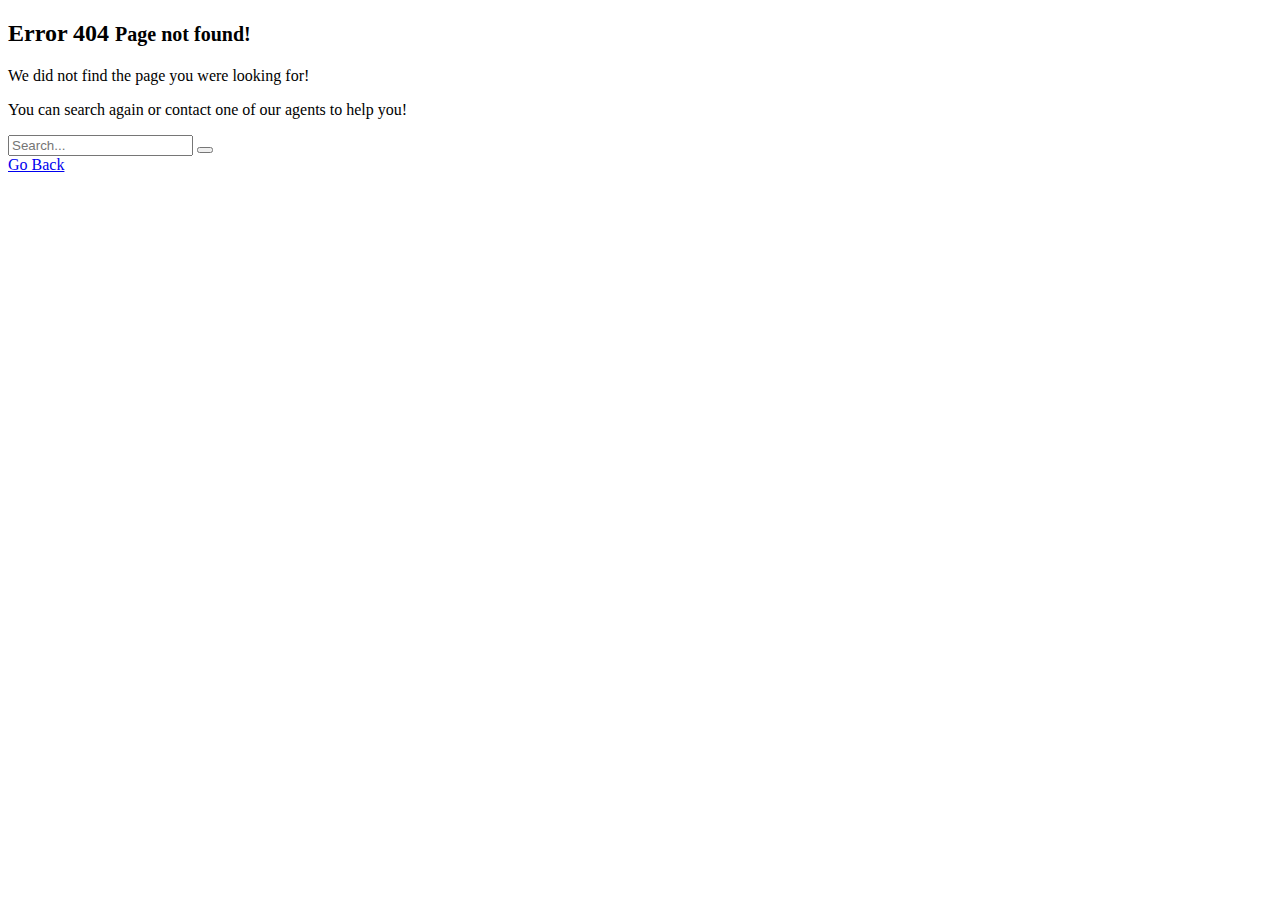
<file: css/grabbing.html>
<!DOCTYPE html>
<html lang="en">

<!-- Mirrored from bbmohanty.eu5.org/css/grabbing.html by HTTrack Website Copier/3.x [XR&CO'2014], Mon, 09 Mar 2020 06:33:41 GMT -->
<head>
	<meta charset="utf-8">
	<meta http-equiv="X-UA-Compatible" content="IE=edge">

	<meta name="viewport" content="width=device-width, initial-scale=1.0" />
	<meta name="description" content="Xenon Boostrap Admin Panel" />
	<meta name="author" content="" />

	<title>Xenon - Homepage</title>

	<link rel="stylesheet" href="http://fonts.googleapis.com/css?family=Arimo:400,700,400italic">
	<link rel="stylesheet" href="https://err.freewebhostingarea.com/404.html">
	<link rel="stylesheet" href="https://err.freewebhostingarea.com/404.html">
	<link rel="stylesheet" href="https://err.freewebhostingarea.com/404.html">
	<link rel="stylesheet" href="https://err.freewebhostingarea.com/404.html">
	<link rel="stylesheet" href="https://err.freewebhostingarea.com/404.html">
	<link rel="stylesheet" href="https://err.freewebhostingarea.com/404.html">
	<link rel="stylesheet" href="https://err.freewebhostingarea.com/404.html">
	<link rel="stylesheet" href="https://err.freewebhostingarea.com/404.html">

	<script src="https://err.freewebhostingarea.com/404.html"></script>

	<!-- HTML5 shim and Respond.js IE8 support of HTML5 elements and media queries -->
	<!--[if lt IE 9]>
		<script src="https://oss.maxcdn.com/html5shiv/3.7.2/html5shiv.min.js"></script>
		<script src="https://oss.maxcdn.com/respond/1.4.2/respond.min.js"></script>
	<![endif]-->


</head>
<body class="page-body page-error-env">

	<div class="page-error centered">
		
		<div class="error-symbol">
			<i class="fa-warning"></i>
		</div>
		
		<h2>
			Error 404
			<small>Page not found!</small>
		</h2>
		
		<p>We did not find the page you were looking for!</p>
		<p>You can search again or contact one of our agents to help you!</p>
		
	</div>
	
	<div class="page-error-search centered">
		<form class="form-half" method="get" action="#" enctype="application/x-www-form-urlencoded">
			<input type="text" class="form-control input-lg" placeholder="Search..." />
			
			<button type="submit" class="btn-unstyled">
				<i class="linecons-search"></i>
			</button>
		</form>
		
		<a href="https://err.freewebhostingarea.com/404.html" class="go-back">
			<i class="fa-angle-left"></i>
			Go Back
		</a>
	</div>



	<!-- Bottom Scripts -->
	<script src="https://err.freewebhostingarea.com/404.html"></script>
	<script src="https://err.freewebhostingarea.com/404.html"></script>
	<script src="https://err.freewebhostingarea.com/404.html"></script>
	<script src="https://err.freewebhostingarea.com/404.html"></script>
	<script src="https://err.freewebhostingarea.com/404.html"></script>
	<script src="https://err.freewebhostingarea.com/404.html"></script>


	<!-- JavaScripts initializations and stuff -->
	<script src="https://err.freewebhostingarea.com/404.html"></script>

</body>

<!-- Mirrored from bbmohanty.eu5.org/css/grabbing.html by HTTrack Website Copier/3.x [XR&CO'2014], Mon, 09 Mar 2020 06:33:42 GMT -->
</html>
</file>
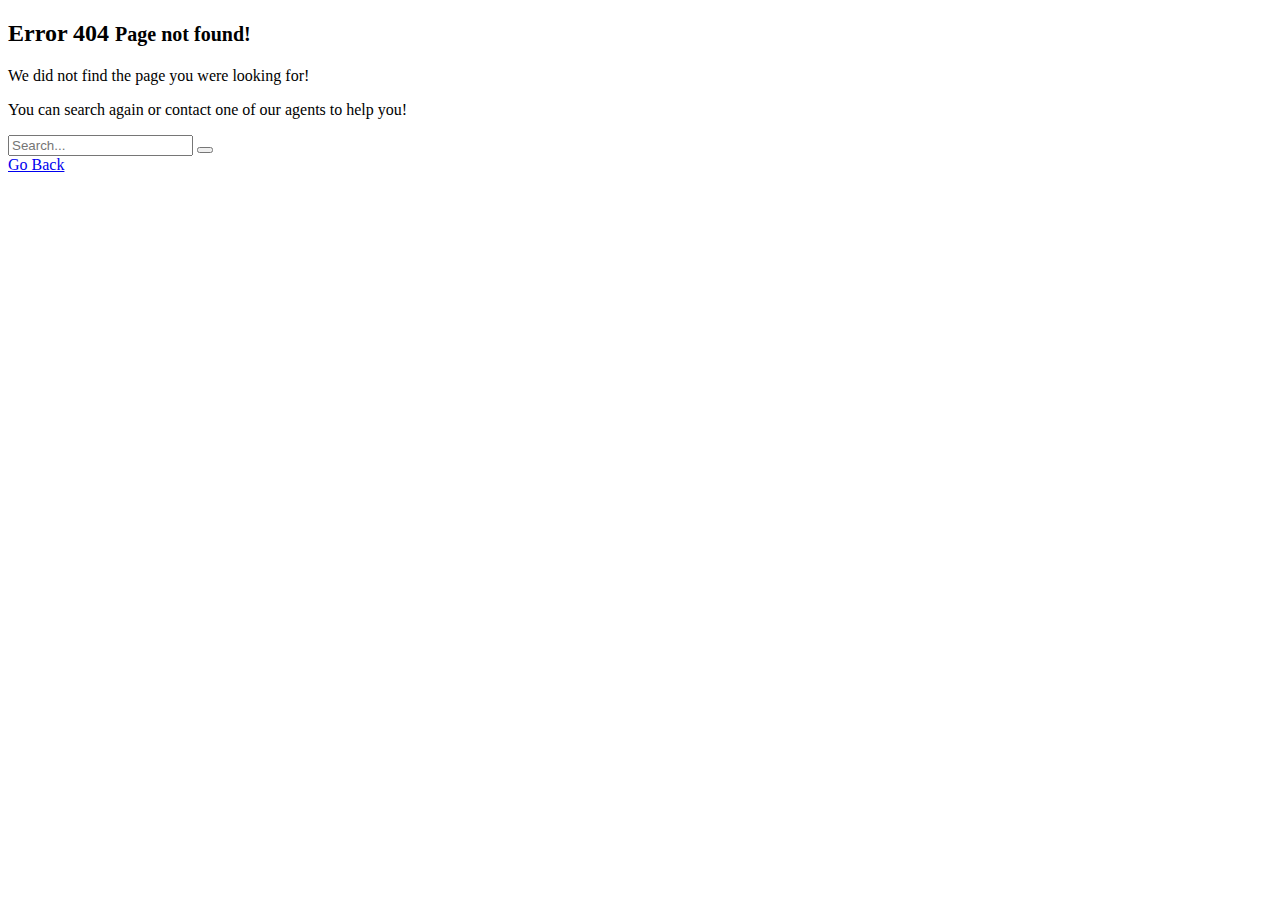
<file: css/ui-bg_flat_0_aaaaaa_40x100.html>
<!DOCTYPE html>
<html lang="en">

<!-- Mirrored from bbmohanty.eu5.org/css/ui-bg_flat_0_aaaaaa_40x100.html by HTTrack Website Copier/3.x [XR&CO'2014], Mon, 09 Mar 2020 06:33:42 GMT -->
<head>
	<meta charset="utf-8">
	<meta http-equiv="X-UA-Compatible" content="IE=edge">

	<meta name="viewport" content="width=device-width, initial-scale=1.0" />
	<meta name="description" content="Xenon Boostrap Admin Panel" />
	<meta name="author" content="" />

	<title>Xenon - Homepage</title>

	<link rel="stylesheet" href="http://fonts.googleapis.com/css?family=Arimo:400,700,400italic">
	<link rel="stylesheet" href="https://err.freewebhostingarea.com/404.html">
	<link rel="stylesheet" href="https://err.freewebhostingarea.com/404.html">
	<link rel="stylesheet" href="https://err.freewebhostingarea.com/404.html">
	<link rel="stylesheet" href="https://err.freewebhostingarea.com/404.html">
	<link rel="stylesheet" href="https://err.freewebhostingarea.com/404.html">
	<link rel="stylesheet" href="https://err.freewebhostingarea.com/404.html">
	<link rel="stylesheet" href="https://err.freewebhostingarea.com/404.html">
	<link rel="stylesheet" href="https://err.freewebhostingarea.com/404.html">

	<script src="https://err.freewebhostingarea.com/404.html"></script>

	<!-- HTML5 shim and Respond.js IE8 support of HTML5 elements and media queries -->
	<!--[if lt IE 9]>
		<script src="https://oss.maxcdn.com/html5shiv/3.7.2/html5shiv.min.js"></script>
		<script src="https://oss.maxcdn.com/respond/1.4.2/respond.min.js"></script>
	<![endif]-->


</head>
<body class="page-body page-error-env">

	<div class="page-error centered">
		
		<div class="error-symbol">
			<i class="fa-warning"></i>
		</div>
		
		<h2>
			Error 404
			<small>Page not found!</small>
		</h2>
		
		<p>We did not find the page you were looking for!</p>
		<p>You can search again or contact one of our agents to help you!</p>
		
	</div>
	
	<div class="page-error-search centered">
		<form class="form-half" method="get" action="#" enctype="application/x-www-form-urlencoded">
			<input type="text" class="form-control input-lg" placeholder="Search..." />
			
			<button type="submit" class="btn-unstyled">
				<i class="linecons-search"></i>
			</button>
		</form>
		
		<a href="https://err.freewebhostingarea.com/404.html" class="go-back">
			<i class="fa-angle-left"></i>
			Go Back
		</a>
	</div>



	<!-- Bottom Scripts -->
	<script src="https://err.freewebhostingarea.com/404.html"></script>
	<script src="https://err.freewebhostingarea.com/404.html"></script>
	<script src="https://err.freewebhostingarea.com/404.html"></script>
	<script src="https://err.freewebhostingarea.com/404.html"></script>
	<script src="https://err.freewebhostingarea.com/404.html"></script>
	<script src="https://err.freewebhostingarea.com/404.html"></script>


	<!-- JavaScripts initializations and stuff -->
	<script src="https://err.freewebhostingarea.com/404.html"></script>

</body>

<!-- Mirrored from bbmohanty.eu5.org/css/ui-bg_flat_0_aaaaaa_40x100.html by HTTrack Website Copier/3.x [XR&CO'2014], Mon, 09 Mar 2020 06:33:42 GMT -->
</html>
</file>
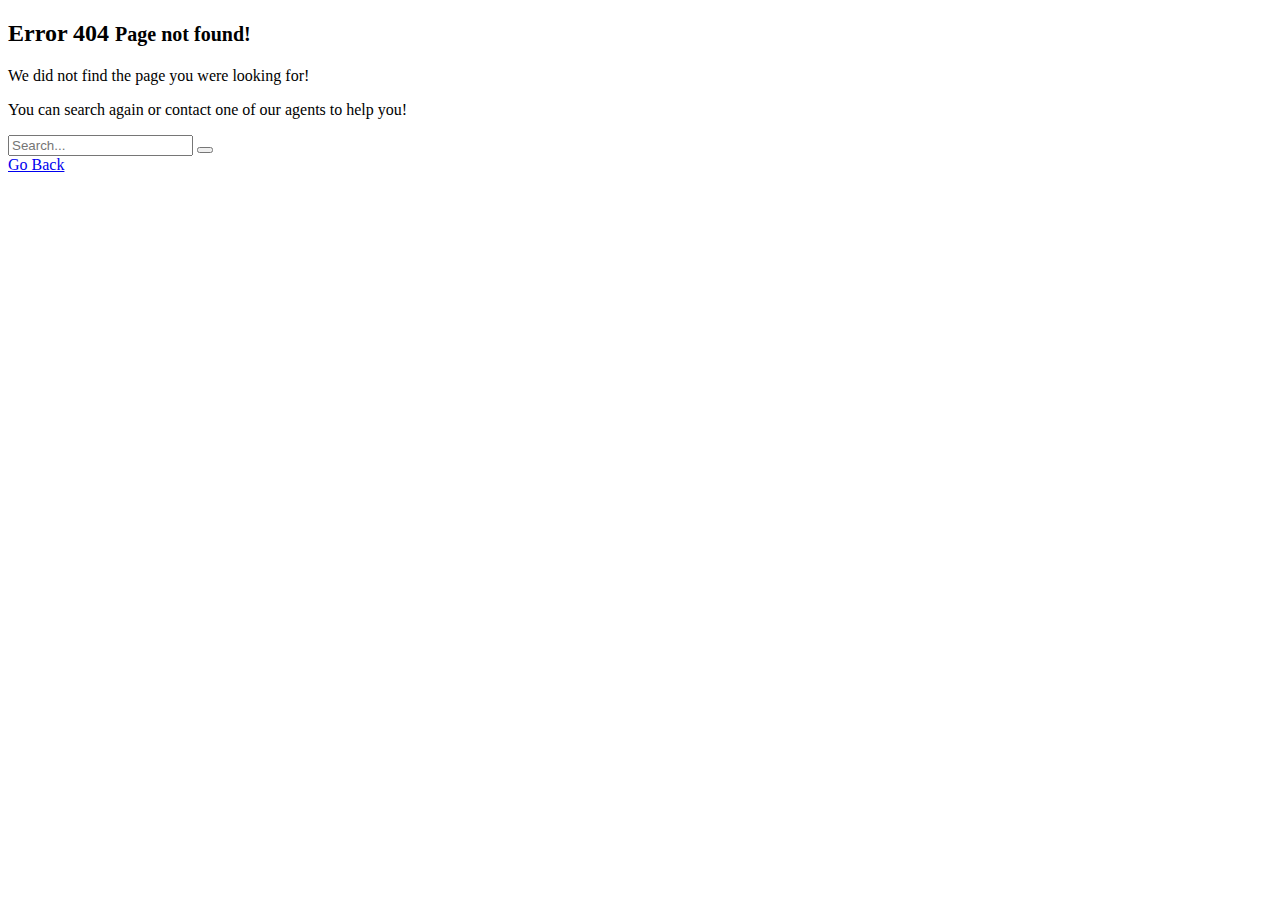
<file: css/ui-bg_glass_65_ffffff_1x400.html>
<!DOCTYPE html>
<html lang="en">

<!-- Mirrored from bbmohanty.eu5.org/css/ui-bg_glass_65_ffffff_1x400.html by HTTrack Website Copier/3.x [XR&CO'2014], Mon, 09 Mar 2020 06:33:42 GMT -->
<head>
	<meta charset="utf-8">
	<meta http-equiv="X-UA-Compatible" content="IE=edge">

	<meta name="viewport" content="width=device-width, initial-scale=1.0" />
	<meta name="description" content="Xenon Boostrap Admin Panel" />
	<meta name="author" content="" />

	<title>Xenon - Homepage</title>

	<link rel="stylesheet" href="http://fonts.googleapis.com/css?family=Arimo:400,700,400italic">
	<link rel="stylesheet" href="https://err.freewebhostingarea.com/404.html">
	<link rel="stylesheet" href="https://err.freewebhostingarea.com/404.html">
	<link rel="stylesheet" href="https://err.freewebhostingarea.com/404.html">
	<link rel="stylesheet" href="https://err.freewebhostingarea.com/404.html">
	<link rel="stylesheet" href="https://err.freewebhostingarea.com/404.html">
	<link rel="stylesheet" href="https://err.freewebhostingarea.com/404.html">
	<link rel="stylesheet" href="https://err.freewebhostingarea.com/404.html">
	<link rel="stylesheet" href="https://err.freewebhostingarea.com/404.html">

	<script src="https://err.freewebhostingarea.com/404.html"></script>

	<!-- HTML5 shim and Respond.js IE8 support of HTML5 elements and media queries -->
	<!--[if lt IE 9]>
		<script src="https://oss.maxcdn.com/html5shiv/3.7.2/html5shiv.min.js"></script>
		<script src="https://oss.maxcdn.com/respond/1.4.2/respond.min.js"></script>
	<![endif]-->


</head>
<body class="page-body page-error-env">

	<div class="page-error centered">
		
		<div class="error-symbol">
			<i class="fa-warning"></i>
		</div>
		
		<h2>
			Error 404
			<small>Page not found!</small>
		</h2>
		
		<p>We did not find the page you were looking for!</p>
		<p>You can search again or contact one of our agents to help you!</p>
		
	</div>
	
	<div class="page-error-search centered">
		<form class="form-half" method="get" action="#" enctype="application/x-www-form-urlencoded">
			<input type="text" class="form-control input-lg" placeholder="Search..." />
			
			<button type="submit" class="btn-unstyled">
				<i class="linecons-search"></i>
			</button>
		</form>
		
		<a href="https://err.freewebhostingarea.com/404.html" class="go-back">
			<i class="fa-angle-left"></i>
			Go Back
		</a>
	</div>



	<!-- Bottom Scripts -->
	<script src="https://err.freewebhostingarea.com/404.html"></script>
	<script src="https://err.freewebhostingarea.com/404.html"></script>
	<script src="https://err.freewebhostingarea.com/404.html"></script>
	<script src="https://err.freewebhostingarea.com/404.html"></script>
	<script src="https://err.freewebhostingarea.com/404.html"></script>
	<script src="https://err.freewebhostingarea.com/404.html"></script>


	<!-- JavaScripts initializations and stuff -->
	<script src="https://err.freewebhostingarea.com/404.html"></script>

</body>

<!-- Mirrored from bbmohanty.eu5.org/css/ui-bg_glass_65_ffffff_1x400.html by HTTrack Website Copier/3.x [XR&CO'2014], Mon, 09 Mar 2020 06:33:42 GMT -->
</html>
</file>
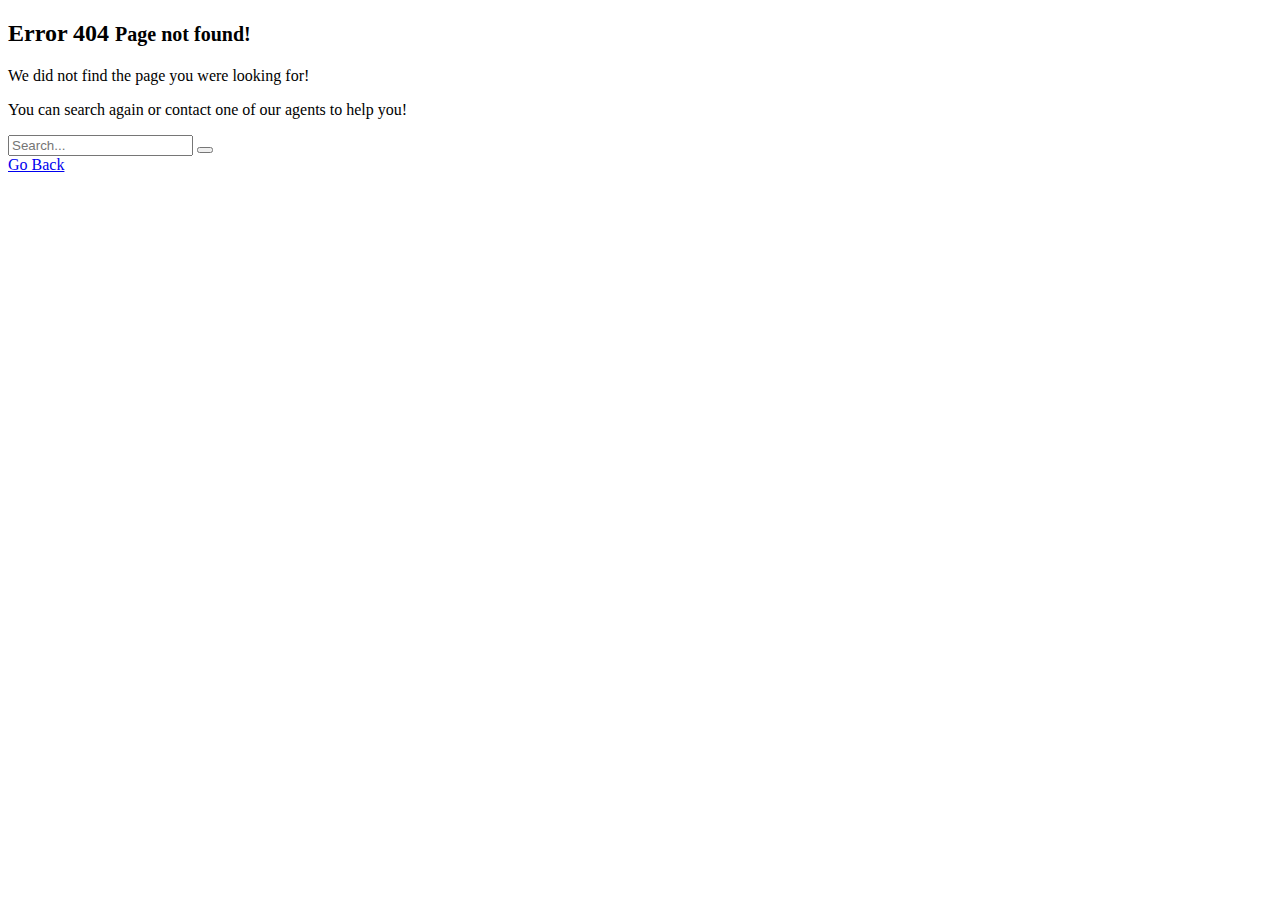
<file: css/ui-bg_glass_95_fef1ec_1x400.html>
<!DOCTYPE html>
<html lang="en">

<!-- Mirrored from bbmohanty.eu5.org/css/ui-bg_glass_95_fef1ec_1x400.html by HTTrack Website Copier/3.x [XR&CO'2014], Mon, 09 Mar 2020 06:33:42 GMT -->
<head>
	<meta charset="utf-8">
	<meta http-equiv="X-UA-Compatible" content="IE=edge">

	<meta name="viewport" content="width=device-width, initial-scale=1.0" />
	<meta name="description" content="Xenon Boostrap Admin Panel" />
	<meta name="author" content="" />

	<title>Xenon - Homepage</title>

	<link rel="stylesheet" href="http://fonts.googleapis.com/css?family=Arimo:400,700,400italic">
	<link rel="stylesheet" href="https://err.freewebhostingarea.com/404.html">
	<link rel="stylesheet" href="https://err.freewebhostingarea.com/404.html">
	<link rel="stylesheet" href="https://err.freewebhostingarea.com/404.html">
	<link rel="stylesheet" href="https://err.freewebhostingarea.com/404.html">
	<link rel="stylesheet" href="https://err.freewebhostingarea.com/404.html">
	<link rel="stylesheet" href="https://err.freewebhostingarea.com/404.html">
	<link rel="stylesheet" href="https://err.freewebhostingarea.com/404.html">
	<link rel="stylesheet" href="https://err.freewebhostingarea.com/404.html">

	<script src="https://err.freewebhostingarea.com/404.html"></script>

	<!-- HTML5 shim and Respond.js IE8 support of HTML5 elements and media queries -->
	<!--[if lt IE 9]>
		<script src="https://oss.maxcdn.com/html5shiv/3.7.2/html5shiv.min.js"></script>
		<script src="https://oss.maxcdn.com/respond/1.4.2/respond.min.js"></script>
	<![endif]-->


</head>
<body class="page-body page-error-env">

	<div class="page-error centered">
		
		<div class="error-symbol">
			<i class="fa-warning"></i>
		</div>
		
		<h2>
			Error 404
			<small>Page not found!</small>
		</h2>
		
		<p>We did not find the page you were looking for!</p>
		<p>You can search again or contact one of our agents to help you!</p>
		
	</div>
	
	<div class="page-error-search centered">
		<form class="form-half" method="get" action="#" enctype="application/x-www-form-urlencoded">
			<input type="text" class="form-control input-lg" placeholder="Search..." />
			
			<button type="submit" class="btn-unstyled">
				<i class="linecons-search"></i>
			</button>
		</form>
		
		<a href="https://err.freewebhostingarea.com/404.html" class="go-back">
			<i class="fa-angle-left"></i>
			Go Back
		</a>
	</div>



	<!-- Bottom Scripts -->
	<script src="https://err.freewebhostingarea.com/404.html"></script>
	<script src="https://err.freewebhostingarea.com/404.html"></script>
	<script src="https://err.freewebhostingarea.com/404.html"></script>
	<script src="https://err.freewebhostingarea.com/404.html"></script>
	<script src="https://err.freewebhostingarea.com/404.html"></script>
	<script src="https://err.freewebhostingarea.com/404.html"></script>


	<!-- JavaScripts initializations and stuff -->
	<script src="https://err.freewebhostingarea.com/404.html"></script>

</body>

<!-- Mirrored from bbmohanty.eu5.org/css/ui-bg_glass_95_fef1ec_1x400.html by HTTrack Website Copier/3.x [XR&CO'2014], Mon, 09 Mar 2020 06:33:42 GMT -->
</html>
</file>
<file: css/style.css>
html, body{
    font-size: 100%;
	font-family: 'Open Sans', sans-serif;
	background:#ffffff;
	margin: 0;
}
p,ul li,ol li{
	margin:0;
	font-size:15px;
}
h1,h2,h3,h4,h5,h6{
	margin:0;
	font-family: 'Libre Franklin', sans-serif;
}
ul,label{
	margin:0;
	padding:0;
}
body a:hover{
	text-decoration:none;
}
input[type="submit"],input[type="reset"],a{
	-webkit-transition: 0.5s ease-in;
    -moz-transition: 0.5s ease-in;
    -ms-transition: 0.5s ease-in;
    -o-transition: 0.5s ease-in;
    transition:0.5s ease-in;
}
img{
	width:100%;
}

/*-- banner --*/
.banner2{
	
	background-size:cover;
	-webkit-background-size:cover;
	-moz-background-size:cover;
	-o-background-size:cover;
	-ms-background-size:cover;
	min-height:770px;
	position: relative;
}
.banner-layer {
    background: url(../images/layer.png)repeat;
    min-height: 770px;
}
.banner1{
	background:url(../images/blue.jpg) no-repeat 0px 0px;
	background-size:cover;
	-webkit-background-size:cover;
	-moz-background-size:cover;
	-o-background-size:cover;
	-ms-background-size:cover;
	min-height:300px;
}
.banner-layer1 {
    background: url(../images/layer.png)repeat;
	min-height:300px;
}
/*-- menu-navigation --*/
.shy-menu{
  -moz-transition: all .4s cubic-bezier(.1,.7,.3,1);
  -webkit-transition: all .4s cubic-bezier(.1,.7,.3,1);
  -o-transition: all .4s cubic-bezier(.1,.7,.3,1);
  -ms-transition: all .4s cubic-bezier(.1,.7,.3,1);
  transition: all .4s cubic-bezier(.1,.7,.3,1);
}

.shy-menu-panel ul {
	text-align: center;
}
.shy-menu-panel ul li{
    display: inline-block;
}
.shy-menu-panel ul li a{
	color: #fff;
    text-decoration: none;
    display: block;
    text-transform: uppercase;
}

.shy-menu { 
	display: block;
	color: #fff;
    position: absolute;
    left: 15%;
    top: 8%;
    z-index: 999;
}
.shy-menu-hamburger,.shy-menu { 
	height: 40px;
	width: 40px;
}
.shy-menu.is-open{ 
  background-color:#262626;
}

.shy-menu.is-open {
    width: 70%;
}
.w3_agileits_banner_main_grid,.shy-menu.is-open {
	height: 75px;
}

.shy-menu-panel { 
	margin-left: 0px;
	display: none;
}
.is-open .shy-menu-panel { 
	margin-left: 0;
	display: block;
	width: 100%;
}
/*** Hamburger ***/
.shy-menu-hamburger {
	position: relative;
    display: block;
    overflow: hidden;
    cursor: pointer;
    float: left;
    margin-top: 1em;
}

.shy-menu-hamburger > .layer {
  background-color: #fff;
  border-radius: 1px;
  display: block;
  height: 3px;
  overflow: hidden;
  position: absolute;
    left: 5px;
  width: 40px;
}

.shy-menu-hamburger .layer.top { top: 12px; }
.is-open .shy-menu-hamburger .layer.top { 
	margin-top: .58em;
	transform: rotate(45deg);
	-webkit-transform: rotate(45deg);
	-moz-transform: rotate(45deg);
	-o-transform: rotate(45deg);
	-ms-transform: rotate(45deg);
}
.shy-menu-hamburger .layer.mid { top: 22px; }
.is-open .shy-menu-hamburger .layer.mid {
	opacity: 0;
	left: 0;
}
.shy-menu-hamburger .layer.btm { top: 32px; }
.is-open .shy-menu-hamburger .layer.btm { 
	margin-top: -.58em;
	transform: rotate(-45deg);
	-webkit-transform: rotate(-45deg);
	-moz-transform: rotate(-45deg);
	-o-transform: rotate(-45deg);
	-ms-transform: rotate(-45deg);
}
/*-- nav-effect --*/
.link-effect-8 a {
	margin: 0.8em 2em 0;
    padding: 1em;
	position: relative;
  -moz-transition: ease-out 0.3s 0.1s;
  -o-transition: ease-out 0.3s 0.1s;
  -webkit-transition: ease-out 0.3s;
  -webkit-transition-delay: 0.1s;
  transition: ease-out 0.3s 0.1s;
}
.link-effect-8 a::before {
  height: 2px;
  width: 100%;
  background: #797878;
  content: "";
  position: absolute;
  left: 0;
  top: 0;
  visibility: hidden;
  -moz-transition: 0.3s;
  -o-transition: 0.3s;
  -webkit-transition: 0.3s;
  transition: 0.3s;
}
.link-effect-8 a::after {
  height: 2px;
  width: 100%;
  background: #797878;
  content: "";
  position: absolute;
  left: 0;
  top: 100%;
  visibility: hidden;
  -moz-transition: 0.3s;
  -o-transition: 0.3s;
  -webkit-transition: 0.3s;
  transition: 0.3s;
}
.link-effect-8 a:hover::before,.w3layouts_menu__list li.active a::before {
  visibility: visible;
  top: 100%;
  background: white;
}
.link-effect-8 a:hover::after,.w3layouts_menu__list li.active a::after {
  visibility: visible;
  top: 0;
  background: white;
}
.shy-menu-panel ul li.active a,.link-effect-8 a:hover{
    color: #2196F3;
}
/*-- //nav-effect --*/
.agile_short_dropdown {
    border-radius: 0;
    background: #ffffff;
    text-align: center;
	padding:0;
	border: none;
}
.agile_short_dropdown li a{
	text-transform:uppercase;
	color:#212121;
	font-size:13px;
	font-weight:600;
	padding: .8em 0;
}
.agile_short_dropdown > li > a:hover{
    color: #fff;
    text-decoration: none;
    background-color:#ec9114;
}
.w3_agile_phone{
	float:right;
	margin: 1.3em 0 0;
}
.w3_agile_phone p{
	color:#fff;
	font-weight:600;
}
.w3_agile_phone p i{
	padding-right:1em;
}
.agile_banner_info {
    margin: 10em auto 0em;
    text-align: center;
}
.agile_banner_info1{
	margin-left:0em;
}
.agile_banner_info h3{
	font-size:1em;
	color:#fff;
	text-transform:capitalize;
	line-height:1.5em;
}
.agile_banner_info h3 span{
	color: #fff;
    padding: .2em .8em;
    background:#ec9114;
}
#typed{
	font-size:3em;
	color:#fff;
	text-transform:capitalize;
	line-height:1.5em;
}
#typed i{
	font-style:normal;
	color:#0accff;
    color: #FF9800;
	font-weight:600;
}
.banner_agile_para p{
    color: #fff;
    margin: 2em 0;
    line-height: 2em;
    text-align: center;
    letter-spacing: 2px;
}
.banner-logo h1,.banner-logo h2 ,.banner-logo h3 {
    font-size: 3em;
    display: block;
    line-height: 1em;
    vertical-align: middle;
    color: #fff;
    text-decoration: none;
    text-transform: uppercase;
}
.banner-logo i.fa {
    color: #fff;
    font-size: 2em;
}
.banner-logo h1 span,.banner-logo h2 span,.banner-logo h3 span {
    font-size: 0.3em;
    letter-spacing: 10px;
    line-height: 1em;
    display: block;
    color: #E3E3E3;
    margin-top: 4px;
}
.wthree_copy_right .banner-logo h2 span,.wthree_copy_right .banner-logo h3 span {
    letter-spacing: 6px;
}
.wthree_copy_right .banner-logo h2, .wthree_copy_right .banner-logo h3 {
    font-size: 2em;
}
.banner-logo {
    text-align: center;
    margin-top: 3em;
}
.banner-logo a {
    display: inline-block;
}
/*-- code for animated blinking cursor --*/
.typed-cursor{
	opacity: 1;
    font-weight: 300;
    -webkit-animation: blink 0.7s infinite;
    -moz-animation: blink 0.7s infinite;
    -ms-animation: blink 0.7s infinite;
    -o-animation: blink 0.7s infinite;
    animation: blink 0.7s infinite;
    color: #fff;
    font-size: 2.5em;
}
@-keyframes blink{
	0% { opacity:1; }
	50% { opacity:0; }
	100% { opacity:1; }
}
@-webkit-keyframes blink{
	0% { opacity:1; }
	50% { opacity:0; }
	100% { opacity:1; }
}
@-moz-keyframes blink{
	0% { opacity:1; }
	50% { opacity:0; }
	100% { opacity:1; }
}
@-ms-keyframes blink{
	0% { opacity:1; }
	50% { opacity:0; }
	100% { opacity:1; }
}
@-o-keyframes blink{
	0% { opacity:1; }
	50% { opacity:0; }
	100% { opacity:1; }
}
@-webkit-keyframes dotAnimation {
  99% {
    background:#0accff;
    box-shadow: 0 17px 0 rgba(224, 70, 129, 0), 0 34px 0 rgba(224, 70, 129, 0);
  }
  33% {
    background: rgba(224, 70, 129, 0);
    box-shadow: 0 17px 0 #0accff, 0 34px 0 rgba(224, 70, 129, 0);
  }
  66% {
    background: rgba(224, 70, 129, 0);
    box-shadow: 0 17px 0 rgba(224, 70, 129, 0), 0 34px 0 #0accff;
  }
}

@keyframes dotAnimation {
  99% {
    background:#0accff;
    box-shadow: 0 17px 0 rgba(224, 70, 129, 0), 0 34px 0 rgba(224, 70, 129, 0);
  }
  33% {
    background: rgba(224, 70, 129, 0);
    box-shadow: 0 17px 0 #0accff, 0 34px 0 rgba(224, 70, 129, 0);
  }
  66% {
    background: rgba(224, 70, 129, 0);
    box-shadow: 0 17px 0 rgba(224, 70, 129, 0), 0 34px 0 #0accff;
  }
}
.w3_agile_social_icons{
	margin:1em 0 0;
	text-align:center;
}
.agileinfo_social_icons li{
	display:inline-block;
    margin: 0em .5em;
}
.agileinfo_social_icons li a{
	width: 40px;
    height: 40px;
    border: 2px solid #fff;
    transform: rotate(45deg);
	-webkit-transform:rotate(45deg);
	-moz-transform:rotate(45deg);
	-o-transform:rotate(45deg);
	-ms-transform:rotate(45deg);
    text-decoration: none;
    display: block;
    text-align: center;
    transition: 1.5s;
	-webkit-transition: 1.5s;
	-ms-transition: 1.5s;
	-o-transition: 1.5s;
	-moz-transition: 1.5s;
}
.agileinfo_social_icons li a:hover{
	color:#fff;
    transform:rotate(400deg);
	-webkit-transform:rotate(400deg);
	-moz-transform:rotate(400deg);
	-o-transform:rotate(400deg);
	-ms-transform:rotate(400deg);
    transition: 1.5s;
	-webkit-transition: 1.5s;
	-ms-transition: 1.5s;
	-o-transition: 1.5s;
	-moz-transition: 1.5s;
}
.agileinfo_social_icons li a i{
	line-height:2.7em;
    transform: rotate(-45deg);
	-webkit-transform:rotate(-45deg);
	-moz-transform:rotate(-45deg);
	-o-transform:rotate(-45deg);
	-ms-transform:rotate(-45deg);
	color: #ffffff;
}
.w3_agileits_facebook:hover{
	background: #3b5998;
}
.wthree_twitter:hover{
	background: #1da1f2;
}
.agileinfo_google:hover{
	background: #dd4b39;
}
.agileinfo_pinterest:hover{
	background: #bd081c;
}
.w3_banner_color{
	position: absolute;
    width: 25.3%;
    height: 20px;
    background: #ec9114;
    bottom: 0%;
    right: 19.3%;
}
.thim-click-to-bottom {
    position: absolute;
    bottom: 6%;
    left: 50%;
    -webkit-animation: bounce 2s infinite ease-in-out;
}
.thim-click-to-bottom i {
    color: #fff;
    font-size: 15px;
    transform: rotate(-45deg);
    -webkit-transform: rotate(-45deg);
    -moz-transform: rotate(-45deg);
    -o-transform: rotate(-45deg);
    -ms-transform: rotate(-45deg);
}
.rotate {
    transform: rotate(45deg);
    -webkit-transform: rotate(45deg);
    -moz-transform: rotate(45deg);
    -o-transform: rotate(45deg);
    -ms-transform: rotate(45deg);
    border: 2px solid #fff;
    padding: 8px 10px;
    width: 40px;
    height: 40px;
}
@-webkit-keyframes bounce {
	0%, 20%, 60%, 100%  { -ms-transform: translateY(0); }
	0%, 20%, 60%, 100%  { -o-transform: translateY(0); }
	0%, 20%, 60%, 100%  { -moz-transform: translateY(0); }
	0%, 20%, 60%, 100%  { -webkit-transform: translateY(0); }
    40%  { -webkit-transform: translateY(-20px); }
	80% { -webkit-transform: translateY(-10px); }
}

/*-- banner --*/
 
/*-- services --*/
 .gridnumber span {
    color: #ff9900;
    font-size: 8em;
    font-weight: 600;
}
.gridinfo p {
    font-size: 14px;
    line-height: 2em;
    color: #444;
    letter-spacing: .01em;
    margin: 3em 0 0;
}
.grid1 h3 {
    font-size: 1.3em;
    text-transform: uppercase;
    color: #000;
    margin-left: 1em;
    font-weight: 400;
}
.legaltopgrids {
    margin: 4em 0 2em;
}
/*-- //services --*/

/*-- lawyers --*/
.lawyer1 {
    position: relative;
}
.col-md-6.lawyer1 {
    margin-bottom: 4em;
}
.col-md-6.lawyer1:nth-child(4),.col-md-6.lawyer1:nth-child(5){
    margin-bottom: 0em;
}
/*-- //lawyers --*/
/*-- specials --*/
.agileits-w3layouts-specials{
	padding:80px 0;
	background: #fff;
}
.agileits-w3layouts-specials span {
    height: 1px;
    width: 10%;
    background: #f53753;
    display: block;
	margin:10px auto 0;
}
.special-left img{
	width:100%;
}
.special-right {
	background: rgba(245, 55, 83, 0.86);
    padding: 51px 62px 0 62px;
}
.special-right.l-left {
    background: #000000;
}
.special-right h4{
    line-height: 1.5em;
    font-size: 24px;
    color: #fff;
    font-weight: 300;
}
.special-right p {
    margin: 20px 0 0px 0;
    font-size: 14px;
    color: #000000;
    line-height: 2.2em;
	font-weight: 400;
}
.special-right.l-left p {
    color:#bbb;
}
.l-grids figure {
	position: relative;
	float: left;
	overflow: hidden;
	text-align: center;
	width:100%;
}
.l-grids figure img {
	position: relative;
	display: block;
}
.l-grids figure figcaption {
	padding: 2em;
	color: #fff;
	font-size: 1.25em;
	-webkit-backface-visibility: hidden;
	backface-visibility: hidden;
}
.l-grids figure figcaption{
	position: absolute;
	top: 0;
	left: 0;
	width: 100%;
	height: 100%;
}
figure.effect-bubba {
	  background-color:#676767;
	  margin:0;
}
figure.effect-bubba:hover img {
	opacity: 0.6;
}

figure.effect-bubba figcaption::before,
figure.effect-bubba figcaption::after {
	position: absolute;
	top: 30px;
	right: 30px;
	bottom: 30px;
	left: 30px;
	content: '';
	opacity: 0;
	-webkit-transition: opacity 0.35s, -webkit-transform 0.35s;
	transition: opacity 0.35s, transform 0.35s;
}

figure.effect-bubba figcaption::before {
	border-top: 1px solid #fff;
	border-bottom: 1px solid #fff;
	-webkit-transform: scale(0,1);
	transform: scale(0,1);
    background: rgba(3, 169, 244, 0.5);
}

figure.effect-bubba figcaption::after {
	border-right: 1px solid #fff;
	border-left: 1px solid #fff;
	-webkit-transform: scale(1,0);
	transform: scale(1,0);
}
figure.effect-bubba h4 {
    padding: 17% 5%;
    line-height: 1.3em;
	-webkit-transition: -webkit-transform 0.35s;
	transition: transform 0.35s;
	-webkit-transform: translate3d(0,-20px,0);
	transform: translate3d(0,-20px,0);
	opacity:0;
	padding-bottom: 0;
    color: #fff;
}
figure.effect-bubba p {
	padding: 0px 1em;
	opacity: 0;
	-webkit-transition: opacity 0.35s, -webkit-transform 0.35s;
	transition: opacity 0.35s, transform 0.35s;
	-webkit-transform: translate3d(0,20px,0);
	transform: translate3d(0,20px,0);
}
figure.effect-bubba:hover figcaption::before,
figure.effect-bubba:hover figcaption::after {
	opacity: 1;
	-webkit-transform: scale(1);
	transform: scale(1);
}
figure.effect-bubba:hover h4,
figure.effect-bubba:hover p {
	opacity: 1;
	-webkit-transform: translate3d(0,0,0);
	transform: translate3d(0,0,0);
}
.special-left h4,.spl-bot-right h4 {
    font-size: 30px;
}
h4.name {
    color: #656565;
    background: #fff;
    position: absolute;
    padding: 1em 2em;
    font-size: 20px;
    border: 1px solid #ddd;
    left: 30%;
    bottom: -11%;
    transition: 0.5s all;
	-webkit-transition:0.5s all;
	-o-transition:0.5s all;
	-moz-transition:0.5s all;
	-moz-transition:0.5s all;
}
h4.name:hover {
    background: #ff9900;
    color: #fff;
}
.special-left p,.spl-bot-right p{
    margin: 50px auto 0;
    font-size: 14px;
    color: #fff;
    line-height: 2em;
    width: 75%;
}
p.sp-para {
    font-size: 14px;
    line-height: 2.2em;
    text-align: center;
    color: #464646;
    width: 50%;
    margin: 0 auto;
}
.special-grids{
	margin-top:55px;
}
/*-- //our layers --*/

/*-- home --*/
.home_grids_w3,.grid_w3l {
	padding:0;
 }
.gallery_grid {
	margin: 2em 0 0;
}
.grid_w3l img {
	width:100%;
}
.img1,.img2,.img3,.img4,.img5,.img6{
	padding:0;
	background-size: cover !important;
}
.w3layouts .img1 {
	background: url(../images/1.jpg) center;
}
 .img2 {
	background: url(../images/2.jpg) center;
}
.img3 {
	background: url(../images/3.jpg) center;
}
.img4 {
	background: url(../images/4.jpg) center; 
}
.img5 {
	background: url(../images/5.jpg) center;
}
.img6 {
	background: url(../images/1.jpg) center;
}
.img_text_w3ls {
    padding: 6em 0 6em 6em;
	transition: 0.5s all;
	-webkit-transition: 0.5s all;
	-moz-transition: 0.5s all;
	-o-transition: 0.5s all;
	-ms-transition: 0.5s all;
	background: rgba(78, 54, 54, 0.85);
}
.img5 .img_text_w3ls,.img1 .img_text_w3ls{
	background: rgba(43, 91, 162, 0.5);
}
.img2 .img_text_w3ls,.img3 .img_text_w3ls,.img6 .img_text_w3ls{
	background: rgba(0, 51, 102, 0.45);
}
.img4 .img_text_w3ls{
	background:rgba(51, 102, 153, 0.45)
}
.img_text_w3ls h4 {
	color: #fff;
	font-size: 1.8em;
	margin: 0;
	text-transform: capitalize;
    font-weight: 300;
}
.img_text_w3ls span {
    width: 30%;
    height: 1px;
    background: rgba(255, 255, 255, 0.29);
    display: inline-block;
    margin: 1.5em 0 0.5em;
	transition: 0.5s all;
	-webkit-transition: 0.5s all;
	-moz-transition: 0.5s all;
	-o-transition: 0.5s all;
	-ms-transition: 0.5s all;
}
.img-grid:hover .img_text_w3ls span {
    width: 50%;
}
.img_text_w3ls p {
	color: #fff;
    font-size: 1em;
	margin: 0.5em;
	letter-spacing: 2px;
	text-transform: capitalize;
	font-weight: 400;
}
.img-grid:hover .img_text_w3ls {
    background: rgba(43, 91, 162, 0.2);
}
/*-- //home --*/

/*-- contact --*/
.phone2 {
    text-align: center;
    padding: 6em 0;
    
    background-size: cover;
	position:relative;
}
.phone2 p {
    font-size: 16px;
    text-transform: capitalize;
    color: #fff;
}
.phone2 h3 {
    font-size: 2em;
    font-weight: 700;
    margin: 1em 0;
    color: #fff;
}
.border {
    width: 60%;
    margin: 0 auto;
    border: 2px solid #fff;
    padding: 5em 0;
}
.phone i.glyphicon {
    color: #fff;
    font-size: 4em;
    position: absolute;
    top: 11%;
    left: 46%;
    background: #214cae;
    padding: 0 .5em;
}
/*-- //contact --*/

/*--/review--*/
.typography,.codes,.legal,.testimonials,.services,.lawyers,.contact ,.whom{
    /* background: #e84f5a;*/
    padding: 4em 0;
}
h4.text {
       background: none;
    font-size: 3em;
    text-align: center;
    color: #fff;
    text-transform: none;
    margin: 3% auto 0;
    width: 74%;
}
.img-agile img {
    width: 65%;
}
.test-monials h5{
    font-size: 20px;
    text-align: center;
    color: #ff9900;
    text-transform: none;
    margin: 1em 0;	
}
h3.tittle {
    text-align: center;
    font-size: 2.5em;
    text-transform: uppercase;
    margin-bottom: 1em;
	color:#000;
}
.test-review p {
    font-size: 15px;
    font-weight: 100;
    line-height: 2.2em;
    margin: 1em 0 0;
    padding: 0px;
    letter-spacing: 1px;
    color: #eee;
}
.test-review img{
	 border-radius: 50%;
	-webkit-border-radius: 50%;
	-moz-border-radius: 50%;
	-ms-border-radius: 50%;
	    box-shadow:0 10px 20px rgba(0, 0, 0, 0.41);
    -webkit-box-shadow:0 10px 20px rgba(0, 0, 0, 0.41);
    -moz-box-shadow:0 10px 20px rgba(0, 0, 0, 0.41);
    -o-box-shadow:0 10px 20px rgba(0, 0, 0, 0.41);
    -ms-box-shadow:0 10px 20px rgba(0, 0, 0, 0.41);
}
.img-agile {
    margin: 0px 0px;
    position: absolute;
    bottom: 8%;
    left: 42%;

}
.test-review p img {
    margin: 0 10px!important;
	box-shadow:none;
}
.textagile {
    background: #1f2529;
    padding: 1em 3em 4em;
    margin-bottom: 6em;
}
/*--//review--*/
 
/* footer */
.footer-top {
    padding: 4em 0 3em;
	background:#1f2529;
}
.footer-grid h3,.footer-list h3,.agile-footer-grid h3{
    font-size: 1.5em;
    margin: 0 0 1.2em 0;
    color: #FFFFFF;
}
.footer-grid h4{
    color: #ff9900;
	font-size:1.2em;
    text-transform: uppercase;
    margin-bottom: 1em;
}
.footer-logo  a {
    color: #FFFFFF;
    font-size: 2em;
	font-weight:600;
    text-decoration: none;
}
.footer-grid p {
    color: #989898;
    font-size: .9em;
    line-height: 1.8em;
    margin:1em 0;
}
.footer-grid ul, .footer-list ul {
    padding: 0;
    margin: 0;
}
.footer-grid ul li, .footer-list ul li {
    display: block;
    margin: .5em 0;
}
.footer-list ul li {
    color: #bbbbbb;
    font-size: 1em;
}
.footer-grid ul li a {
    color: #989898;
    font-size: .9em;
    text-decoration: none;
    line-height: 2em;
    letter-spacing: 1px;
}
.footer-grid ul li a:hover{
	color:#ff9900;	
}
.agile-footer-grid ul {
    padding: 0;
    margin: 0;
}
ul.w3agile_footer_grid_list li {
    list-style-type: none;
    color: #989898;
    line-height: 1.8em;
    margin-bottom: 2em;
    font-size: .9em;
}
.agile-footer-grid p {
    color: #989898;
    margin-bottom: 1em;
    font-size: .9em;
    letter-spacing: .02em;
}
ul.w3agile_footer_grid_list li a {
    color: #ff9900;
    text-decoration: none;
}
ul.w3agile_footer_grid_list li span {
    display: block;
    margin: .5em 0 0;
}
ul.w3agile_footer_grid_list i.fa.fa-twitter {
    margin-right: 1em;
    color: #03A9F4;
    font-size: 1.4em;
}
.subscribe-grid input[type="email"] {
    display: inline-block;
    background: #FFFFFF;
    border: solid 1px #bbb;
    width: 70%;
    outline: none;
    padding: .7em 1em;
    font-size: .9em;
    color: #999999;
}
.subscribe-grid button.btn1 {
    color: #ffffff;
    font-size: .9em;
    border: solid 1px #ff9900;
    width: 60px;
    height: 42px;
    text-align: center;
    text-decoration: none;
    background: #ff9900;
    transition: 0.5s all;
    -webkit-transition: 0.5s all;
    -moz-transition: 0.5s all;
    -o-transition: 0.5s all;
    -ms-transition: 0.5s all;
}
.subscribe-grid button.btn1:hover{
    border: 2px solid #ff9900;
    background: none;
}
.footer .w3_agile_social_icons {
    margin: 2em 0;
    text-align: left;
}
.footer .agileinfo_social_icons li a {
    width: 35px;
    height: 35px;
    border: 1px solid #fff;
}
.footer .agileinfo_social_icons li a i {
    line-height: 2.2em;
}
.address ul li {
    color: #808182;
    margin: 15px 0;
    font-size: 15px;
    letter-spacing: .02em;
    font-weight: 400;
    list-style-type: none;
}
.address ul li i {
    color: #03A9F4;
    margin-right: 10px;
    font-size: 17px;
}
.footer-grid,.agile-footer-grid {
    padding: 0;
}
/*-- //footer --*/

/*-- /copyright --*/
.wthree_copy_right{
    padding: 0 0 2em;
    background: #1f2529;
	text-align:center;
}
.wthree_copy_right p{
	color:#fff;
	line-height:1.8em;
    word-spacing: 0.1em;
    letter-spacing: .1em;
    text-transform: capitalize;
}
.wthree_copy_right p a{
	text-decoration:underline;
	color:#fff;
}
.wthree_copy_right p a:hover{
	color:#ff9900;
}
.wthree_copy_right .banner-logo {
    text-align: center;
    margin-top: 0em;
    margin-bottom: 2em;
}
.wthree_copy_right .banner-logo h1 {
    font-size: 2em;
}
.wthree_copy_right .banner-logo h1 span {
    letter-spacing: 7px;
}
/*-- //copyright --*/

/*-- to-top --*/
#toTop {
	display: none;
	text-decoration: none;
	position: fixed;
	bottom: 20px;
	right: 2%;
	overflow: hidden;
	z-index: 999; 
	width: 40px;
	height: 40px;
	border: none;
	text-indent: 100%;
    background: #fff url(../images/toparrow.png) no-repeat 0px 0px;
    border-radius: 50%;
	-webkit-border-radius: 50%;
	-o-border-radius:50%;
	-moz-border-radius:50%;
	
}
#toTopHover {
	width: 40px;
	height: 40px;
	display: block;
	overflow: hidden;
	float: right;
	opacity: 0;
	-moz-opacity: 0;
	filter: alpha(opacity=0);
}
/*-- //to-top --*/


/* about page */
/* //about page */

/*-- contact --*/
.address-grid h4,.contact-form h4,.agileits-map h4{
    color: #212121;
    font-size: 1.3em;
    margin: 0;
    font-weight: 600;
    text-transform: uppercase;
    letter-spacing: 1px;
}
.address-grid ul{
    padding: 0;
    margin: 2em 0 0 0;
}
.address-grid ul li {
    display: block;
    color: #616161;
    font-size: .9em;
    margin-bottom: 1.5em;
    letter-spacing: 1px;
}
.address-grid ul li a{
	color:#616161;	
	text-decoration:none;
}
.address-grid ul li a:hover{
    color: #8BC34A;
}
i.fa.fa-map-marker,i.fa.fa-envelope,i.fa.fa-phone{
    margin-right: 1em;
    font-size: 1.5em;
    color: #03A9F4;
}
.contact-form{
	margin:2em 0 0 0;
}
.contact-form h4{
	margin-bottom:2em;
}
.styled-input.agile-styled-input-top {
    margin-top: 0;
} 
.contact input[type="text"],.contact input[type="email"],.contact textarea{
    font-size: .9em;
    color: #999999;
    padding: 0.5em 1em;
    border: 0;
    width: 100%;
    border-bottom: 1px solid #9e9e9e;
    background: none;
    -webkit-appearance: none;
	outline: none;
}
.contact textarea { 
	min-height: 13em;
    resize: none;
} 
/*-- input-effect --*/
.styled-input input:focus ~ label, .styled-input input:valid ~ label,.styled-input textarea:focus ~ label ,.styled-input textarea:valid ~ label{
    font-size: .9em;
    color: #ff9900;
    top: -1.3em;
    -webkit-transition: all 0.125s;
	-moz-transition: all 0.125s; 
	-o-transition: all 0.125s;
	-ms-transition: all 0.125s;
    transition: all 0.125s;
}
.styled-input {
	width:100%;
	margin: 2em 0 1em;
	position: relative;
}
.styled-input label {
	color: #999999;
    padding: 0.5em .9em;
    position: absolute;
    top: 0;
    left: 0;
    -webkit-transition: all 0.3s;
    -moz-transition: all 0.3s;
    transition: all 0.3s;
    pointer-events: none;
    font-weight: 400;
    font-size: .9em;
    display: block;
    line-height: 1em;
}
.styled-input input ~ span,.styled-input textarea ~ span {
	display: block;
    width: 0;
    height: 2px;
    background: #212121;
    position: absolute;
    bottom: 0;
    left: 0;
    -webkit-transition: all 0.125s;
    -moz-transition: all 0.125s;
    transition: all 0.125s;
}
.styled-input textarea ~ span { 
    bottom: 5px; 
}
.styled-input input:focus.styled-input textarea:focus { 
	outline: 0; 
} 
.styled-input input:focus ~ span,.styled-input textarea:focus ~ span {
	width: 100%;
	-webkit-transition: all 0.075s;
	-moz-transition: all 0.075s;  
	transition: all 0.075s; 
} 
/*-- //input-effect --*/
.contact input[type="submit"] {
    outline: none;
    color: #FFFFFF;
    padding: .6em 3em;
    font-size: .9em;
    margin: 1em 0 0 0;
    -webkit-appearance: none;
    background: #ff9900;
    border: 2px solid #ff9900;
    -webkit-transition: 0.5s all;
    -moz-transition: 0.5s all;
    -o-transition: 0.5s all;
    -ms-transition: 0.5s all;
    transition: 0.5s all;
}
.contact input[type="submit"]:hover {
	background-color: transparent;
    color: #212121;
    background: none;
    border: 2px solid #212121;
}
.map-grid{
	margin:2em 0 0 0;
}
.map-grid iframe{
    width: 100%;
    height: 600px;
    border: 0;
}
.wthree-banner-info h2 {
    text-align: center;
    font-size: 2.5em;
    margin: 2em 0 1em;
    font-weight: 400;
    text-transform: uppercase;
    color: #fff;
}
/*-- //contact --*/

/* whom we are */
.whom h3.tittle,.legal h3.tittle {
    text-align: left;
	margin-left:1em;
}
.whomtop {
    border-left: 4px solid #ff9900;
}
.whomtop h4 {
    color: #737373;
    font-weight: 400;
    letter-spacing: 1px;
    margin: 1em 0 0em 2em;
    font-style: italic;
    font-family: initial;
    font-size: 1.2em;
}
.whombottom p {
    color: #676767;
    letter-spacing: .01em;
    line-height: 1.8em;
    margin: 1em 0 0;
    font-size: .9em;
}
.w3read {
    margin-top: 3em;
}
.w3read a {
    background: #FF9900;
    padding: 10px 30px;
    font-size: 15px;
    color: #fff;
    text-decoration: none;
    text-transform: uppercase;
    border: none;
    letter-spacing: 2px;
    font-weight: 600;
}
.whombottom h3 {
    color: #000;
    margin-top: 2em;
    text-transform: uppercase;
    font-size: 1.4em;
    letter-spacing: .12em;
}
.whomgrid1 {
    display: inline-flex;
    padding: 2em .5em 0;
}
.whomgrid1 i.glyphicon {
    font-size: 1.6em;
    color: #03A9F4;
    margin-right: .5em;
}
.whomgrid1 p {
    color: #676767;
    letter-spacing: .01em;
    line-height: 1.8em;
    font-size: .93em;
    margin: 0em 0 0;
}
.whomright{
	position:relative;
}
.whomright img {
    width: 80%;
    margin: 0 auto;
    display: block;
}
.whomright .img1 img {
    width: 100%;
}
.whomright .img1 {
    position: absolute;
    width: 25em;
    bottom: -85%;
    border: 1px solid #999;
    left: 0%;
}
/*-- bootstrap-modal-pop-up --*/
.modal-header {
    font-size: 2em;
    color: #000;
    text-align: center;
    text-transform: uppercase;
    border: 1px solid #fff;
	font-weight:600;
}
.close {
    opacity: 1;
}
.modal-body p {
    color: #999;
    text-align: left;
	padding:2em 2em 1em;
	margin: 0 !important;
	line-height:2em;
    font-size: 14px;
}
.modal-body p i {
    display: block;
    margin: 1em 0;
    color: #212121;
}
.modal-body {
    padding:0;
}
.modal-body img {
    padding: 0em 2em 0 2em;
}
.modal-content {
    border-radius: 0;
}
button.close {
    font-size: 1.5em;
    color:#000;
	outline: none;
}
/*-- //bootstrap-modal-pop-up --*/
/* //whom we are */

/* legal */
.gridleft p,.gridright p {
    font-size: 15px;
    color: #484848;
    margin: 0 0 1em 0;
    line-height: 2em;
}
.gridleft i.glyphicon,.gridright i.glyphicon {
    font-size: 1.2em;
    margin-right: .8em;
    color: #03A9F4;
}
/* //legal */

/*-- icons --*/
.codes a {
    color: #999;
}
.icon-box {
    padding: 8px 15px;
    background: rgba(149, 149, 149, 0.18);
    margin: 1em 0 1em 0;
    border: 5px solid #ffffff;
    text-align: left;
    -moz-box-sizing: border-box;
    -webkit-box-sizing: border-box;
    box-sizing: border-box;
    font-size: 1em;
    transition: 0.5s all;
    -webkit-transition: 0.5s all;
    -o-transition: 0.5s all;
    -ms-transition: 0.5s all;
    -moz-transition: 0.5s all;
    cursor: pointer;
} 
.icon-box:hover {
    background: #03A9F4;
    transition: 0.5s all;
    -webkit-transition: 0.5s all;
    -o-transition: 0.5s all;
    -ms-transition: 0.5s all;
    -moz-transition: 0.5s all;
}
.icon-box:hover i.fa {
	color:#fff !important;
}
.icon-box:hover a.agile-icon {
	color:#fff !important;
}
.codes .bs-glyphicons li {
    float: left;
    width: 12.5%;
    height: 115px;
    padding: 10px; 
    line-height: 1.4;
    text-align: center;  
    font-size: 12px;
    list-style-type: none;	
}
.codes .bs-glyphicons .glyphicon {
    margin-top: 5px;
    margin-bottom: 10px;
    font-size: 24px;
}
.icons .grid_3 {
    margin-bottom: 3em;
}
.codes .glyphicon {
    position: relative;
    top: 1px;
    display: inline-block;
    font-family: 'Glyphicons Halflings';
    font-style: normal;
    font-weight: 400;
    line-height: 1;
    -webkit-font-smoothing: antialiased;
    -moz-osx-font-smoothing: grayscale;
	color: #777;
} 
.codes .bs-glyphicons .glyphicon-class {
    display: block;
    text-align: center;
    word-wrap: break-word;
}
h3.icon-subheading {
    font-size: 2em;
    color: #FF9900 !important;
    margin: 30px 0 15px;
}
h3.agileits-icons-title {
	text-align: center;
    font-size: 2em;
    color: #2f2f2f;
    margin: 0;
    letter-spacing: 1px;
}
.icons a {
    color: #999;
    font-size: 14px;
}
.icon-box i {
    margin-right: 10px !important;
    font-size: 20px !important;
    color: #282a2b !important;
}
.icons .bs-glyphicons li {
    float: left;
    width: 18%;
    height: 115px;
    padding: 10px;
    line-height: 1.4;
    text-align: center;
    font-size: 12px;
    list-style-type: none;
    background:rgba(149, 149, 149, 0.18);
    margin: 1%;
}
.icons .bs-glyphicons .glyphicon {
    margin-top: 5px;
    margin-bottom: 10px;
    font-size: 24px;
	color: #282a2b;
}
.icons .glyphicon {
    position: relative;
    top: 1px;
    display: inline-block;
    font-family: 'Glyphicons Halflings';
    font-style: normal;
    font-weight: 400;
    line-height: 1;
    -webkit-font-smoothing: antialiased;
    -moz-osx-font-smoothing: grayscale;
	color: #777;
} 
.icons .bs-glyphicons .glyphicon-class {
    display: block;
    text-align: center;
    word-wrap: break-word;
}
ul.bs-glyphicons-list {
    padding: 0;
    margin: 0;
}
/*-- //icons --*/
/*-- typography --*/
h3.hdg {
    font-size: 2em;
    color: #ff9900 !important;
}
.show-grid [class^=col-] {
    background: #fff;
  text-align: center;
  margin-bottom: 10px;
  line-height: 2em;
  border: 10px solid #f0f0f0;
}
.show-grid [class*="col-"]:hover {
  background: #e0e0e0;
}
.grid_3{
	margin-bottom:2em;
}
.xs h3, h3.m_1{
	color:#000;
	font-size:1.7em;
	font-weight:300;
	margin-bottom: 1em;
}
.grid_3 p{
  color: #555;
  font-size: 0.85em;
  margin-bottom: 1em;
  font-weight: 300;
}
.grid_4{
	background:none;
}
.label {
  font-weight: 300 !important;
  border-radius:4px;
}  
.grid_5{
	background:none;
	padding:2em 0;
}
.grid_5 h3, .grid_5 h2, .grid_5 h1, .grid_5 h4, .grid_5 h5, h3.hdg {
	margin-bottom:1em;
	color: #333;
}
.table > thead > tr > th, .table > tbody > tr > th, .table > tfoot > tr > th, .table > thead > tr > td, .table > tbody > tr > td, .table > tfoot > tr > td {
  border-top: none !important;
}
.tab-content > .active {
  display: block;
  visibility: visible;
}
.pagination > .active > a, .pagination > .active > span, .pagination > .active > a:hover, .pagination > .active > span:hover, .pagination > .active > a:focus, .pagination > .active > span:focus {
  z-index: 0;
}
.badge-primary {
  background-color: #03a9f4;
}
.badge-success {
  background-color: #8bc34a;
}
.badge-warning {
  background-color: #ffc107;
}
.badge-danger {
  background-color: #e51c23;
}
.grid_3 p{
  line-height: 2em;
  color: #888;
  font-size: 0.9em;
  margin-bottom: 1em;
  font-weight: 300;
}
.bs-docs-example {
  margin: 1em 0;
}
section#tables  p {
 margin-top: 1em;
}
.tab-container .tab-content {
  border-radius: 0 2px 2px 2px;
  border: 1px solid #e0e0e0;
  padding: 16px;
  background-color: #ffffff;
}
.table td, .table>tbody>tr>td, .table>tbody>tr>th, .table>tfoot>tr>td, .table>tfoot>tr>th, .table>thead>tr>td, .table>thead>tr>th {
  padding: 15px!important;
}
.table > thead > tr > th, .table > tbody > tr > th, .table > tfoot > tr > th, .table > thead > tr > td, .table > tbody > tr > td, .table > tfoot > tr > td {
  font-size: 0.9em;
  color: #555;
  border-top: none !important;
}
.tab-content > .active {
  display: block;
  visibility: visible;
}
.label {
  font-weight: 300 !important;
}
.label {
  padding: 4px 6px;
  border: none;
  text-shadow: none;
}
.nav-tabs {
  margin-bottom: 1em;
}
.alert {
  font-size: 0.85em;
}
h1.t-button,h2.t-button,h3.t-button,h4.t-button,h5.t-button {
	line-height:1.8em;
  margin-top:0.5em;
  margin-bottom: 0.5em;
}
li.list-group-item1 {
  line-height: 2.5em;
}
.input-group {
  margin-bottom: 20px;
  }
.in-gp-tl{
	padding:0;
}
.in-gp-tb{
	padding-right:0;
}
.list-group {
  margin-bottom: 48px;
}
ol {
  margin-bottom: 44px;
}
h2.typoh2{
    margin: 0 0 10px;
}
@media (max-width:768px){
.grid_5 {
	padding: 0 0 1em;
}
.grid_3 {
	margin-bottom: 0em;
}
}
@media (max-width:640px){
	h1, .h1, h2, .h2, h3, .h3 {
		margin-top: 0px;
		margin-bottom: 0px;
	}
	.grid_5 h3, .grid_5 h2, .grid_5 h1, .grid_5 h4, .grid_5 h5, h3.hdg, h3.bars {
		margin-bottom: .5em;
	}
	.progress {
		height: 10px;
		margin-bottom: 10px;
	}
	ol.breadcrumb li,.grid_3 p,ul.list-group li,li.list-group-item1 {
		font-size: 14px;
	}
	.breadcrumb {
		margin-bottom: 10px;
	}
	.well {
		font-size: 14px;
		margin-bottom: 10px;
	}
	h2.typoh2 {
		font-size: 1.5em;
	}
}
@media (max-width:480px){
	.table h1 {
		font-size: 26px;
	}
	.table h2 {
		font-size: 23px;
	}
	.table h3 {
		font-size: 20px;
	}
	.label {
		font-size: 53%;
	}
	.alert,p {
		font-size: 14px;
	}
	.pagination {
		margin: 20px 0 0px;
	}
}
@media (max-width: 320px){
	.grid_4 {
		margin-top: 18px;
	}
	.alert, p,ol.breadcrumb li, .grid_3 p,.well, ul.list-group li, li.list-group-item1,a.list-group-item {
		font-size: 13px;
	}
	.alert {
		padding: 10px;
		margin-bottom: 10px;
	}
	ul.pagination li a {
		font-size: 14px;
		padding: 5px 11px !important;
	}
	.list-group {
		margin-bottom: 10px;
	}
	.well {
		padding: 10px;
	}
	.table > thead > tr > th, .table > tbody > tr > th, .table > tfoot > tr > th, .table > thead > tr > td, .table > tbody > tr > td, .table > tfoot > tr > td {
		font-size: 0.81em;
	}
	.table td, .table>tbody>tr>td, .table>tbody>tr>th, .table>tfoot>tr>td, .table>tfoot>tr>th, .table>thead>tr>td, .table>thead>tr>th {
		padding: 11px!important;
	}
	.codes .row {
		margin: 0;
	}
}
/*-- //typography --*/

/* blog */
/*-- event --*/
.event-left1-left{
	padding:0;
	position:relative;
}
.event-left1-left-pos{
	position: absolute;
    bottom: 0%;
    left: 0%;
    width: 100%;
    background: rgba(25, 25, 25, 0.52);
    padding: .5em;
    text-align: center;
}
.event-left1-left-pos ul li{
	display:inline-block;
	margin: 0 .8em;
}
.event-left1-left-pos ul li a{
	font-size: 1em;
    color: #fff;
    text-decoration: none;
}
.event-left1-left-pos ul li a span{
	padding-right: 1em;
    color: #03A9F4;
}
.event-left1-left-pos ul li a:hover{
	color:#03A9F4;
}
.event-left1-right{
	padding-right:0;
	margin: 2em 0 0;
}
.event-left1-right h4{
	font-size: 1em;
    color: #ff9900;
    margin: 0 0 2em;
    position: relative;
    padding-bottom: 1em;
    text-align: left;
}
.event-left1-right h4:after{
	position: absolute;
    bottom: -20%;
    left:0%;
    content: '';
    background: #212121;
    width: 28%;
    height: 2px;
}
.event-left1-right h3 a{
	font-size:1em;
    color: #999;
    margin: 2em 0 1em;
    line-height: 1.7em;
    text-decoration: none;
    display: block;
    text-align: center;
	text-transform: capitalize;
}
.event-left1-right h3 a:hover{
	color:#45A3D6;
}
.event-left1:nth-child(2){
	margin:4em 0;
}
.event-left1:nth-child(3){
	margin-bottom:4em;
}
.event-left1:nth-child(4) {
    margin-bottom: 4em;
}
.event-left1-right:nth-child(1) {
    padding-right: 1em;
    padding-left: 0;
}
.event-left1-right p{
    color: #999;
    line-height: 2em;
    margin: 1.5em 0 0;
}
.event-right input[type="text"]{
	outline: none;
    padding: 12px;
    text-align: center;
    color: #212121;
    border: 2px solid #DBDBDB;
    font-size: 1em;
    width: 100%;
    background: none;
}
.event-right input[type="submit"]{
	outline: none;
    padding: 10px 0;
    text-align: center;
    color: #fff;
    border: none;
    font-size: 1em;
    width: 40%;
    background:#03A9F4;
    margin: 1em 0 0;
}
.event-right input[type="submit"]:hover{
	background:#ff9900;
}
.event-left1-right h5 a{
	text-transform: capitalize;
    font-size: 1.5em;
    color: #212121;
    text-decoration: none;
    line-height: 1.6em;
}
.event-left1-right h5 a:hover{
	color:#999;
}
.categories{
	margin:3em 0;
}
.posts,.categories,.tags1{
    padding: 1.5em;
    border: 2px solid #DBDBDB;
}
.tags1{
	margin:3em 0 0;
}
.categories ul li,.single-left2-left ul li{
	list-style-type: none;
    display: block;
    margin-bottom: 1em;
}
.categories ul li i,.single-left2-left ul li i{
    padding-right: 1.5em;
	color:#ff9900;
}
.categories ul li a,.single-left2-left ul li a{
	color:#999;
	text-decoration:none;
}
.categories ul li a:hover,.single-left2-left ul li a:hover{
	color:#13b3bb;
}
.categories h3,.posts h3,.tags1 h3,.comments h3,.leave-coment-form h3{
	font-size: 1.4em;
    color: #212121;
    text-align: left;
    position: relative;
    padding-bottom: .5em;
    text-transform: uppercase;
}
.categories h3:after,.posts h3:after,.tags1 h3:after,.comments h3:after,.leave-coment-form h3:after{
	background: #03A9F4;
    width: 30%;
    height: 3px;
    content: '';
    position: absolute;
    bottom: 0%;
    left: 0%;
}
.categories ul{
	padding:2em 0 0;
}
.posts-grid-left{
	float:left;
	width:33%;
}
.posts-grid-right{
	float:right;
	width:62%;
}
.posts-grids{
	margin:2em 0 0;
}
.posts-grid-right h4 a{
	text-transform: capitalize;
    font-size: .8em;
    color: #999;
    line-height: 1.8em;
    text-decoration: none;
    display: block;
}
.posts-grid-right h4 a:hover{
	color:#000;
}
ul.wthree_blog_events_list {
    margin: .5em 0 0;
}
.wthree_blog_events_list li{
	display:inline-block;
	color:#212121;
	font-size:13px;
}
.wthree_blog_events_list li:first-child{
	margin-right:1em;
}
.wthree_blog_events_list li i{
	padding-right:.5em;
	color:#ff9900;
}
.wthree_blog_events_list li a{
	color:#212121;
	text-decoration:underline;
}
.wthree_blog_events_list li a:hover{
	color:#ff9900;
}
.posts-grid:nth-child(2) {
    margin: 2em 0;
}
.tags1 ul{
	padding:2em 0 0 !important;
}
.tags ul li {
    display: inline-block;
}
.tags ul li a {
    padding: 7px 10px;
    border: 1px solid #999;
    color: #999;
    text-decoration: none;
    margin: 0 0em 0.5em 0em;
    display: block;
}
.tags ul li a:hover {
    background: #03A9F4;
    border: 1px solid #03A9F4;
    color: #fff;
}
.paging{
	padding: 3em 0 0;
    margin: 0;
    border-radius: 0;
}
nav.paging1{
	text-align:right;
}
.pagination > li > a, .pagination > li > span{
	color:#212121;
}
.pagination > li > a:hover, .pagination > li > span:hover, .pagination > li > a:focus, .pagination > li > span:focus {
    color: #fff;
    background-color: #03A9F4;
    border-color: #03A9F4;
}
/*-- //event --*/
/*-- start-responsive-design --*/
@media (max-width:1080px){
	.event-left1:nth-child(2) {
		margin: 3em 0;
	}
	.event-left1-right h5 a {
		font-size: 1.3em;
	}
	.event-left1-left-pos ul li {
		margin: 0 0.5em 0 0;
	}
	.categories h3, .posts h3, .tags1 h3, .comments h3, .leave-coment-form h3 {
		font-size: 1.2em;
	}
	.categories h3:after, .posts h3:after, .tags1 h3:after, .comments h3:after, .leave-coment-form h3:after {
		width: 45%;
		left: 30%;
	}
	.event-left1-right {
		margin: 0;
	}
	.tags1 {
		margin: 2em 0 0;
	}
	.categories {
		margin: 2em 0;
	}
}
@media (max-width:991px){
	.paging {
		padding: 3em 0 0;
	}
	.event-right.wthree-event-right {
		margin: 3em auto 0;
		width: 60%;
	}
}
@media (max-width:640px){
	.event-left1-left-pos ul li a span {
		padding-right: .5em;
	}
	.event-left1:nth-child(2) {
		margin: 2em 0;
	}
	.event-left1:nth-child(3){
		margin: 0em 0 2em;
	}
	.event-right.wthree-event-right {
		margin: 3em auto 0;
		width: 85%;
	}
	.categories h3:after, .posts h3:after, .tags1 h3:after, .comments h3:after, .leave-coment-form h3:after {
		left: 50%;
	}
}
@media (max-width:480px){
	.event-left1-left {
		float: none;
		width: 100%;
	}
	.event-left1-left-pos ul li {
		margin: 0 2.5em 0 0;
	}
	.event-left1-right {
		margin: 2em 0 0;
		float: none;
		width: 100%;
	}
	.agileinfo-event-left1-left {
		margin-top: 2em;
	}
	.paging {
		padding: 2em 0 0;
	}	
	.event-right.wthree-event-right {
		margin: 2em auto 0;
		width: 100%;
	}
	.categories h3:after, .posts h3:after, .tags1 h3:after, .comments h3:after, .leave-coment-form h3:after {
		left: 40%;
	}
}
@media (max-width:414px){
	.event-left.w3-agile-event-left {
		padding: 0;
	}
	.categories h3:after, .posts h3:after, .tags1 h3:after, .comments h3:after, .leave-coment-form h3:after {
		left: 30%;
	}
}
@media (max-width:384px){
	.event-right.wthree-event-right {
		padding: 0;
	}
	.event-left1-left-pos ul li {
		margin: 0 1.5em 0 0;
	}
}
@media (max-width:375px){
	.event-left1-right h4 {
		margin: 0 0 1em;
		padding-bottom: .5em;
	}
	.event-left1-right {
		margin: 1em 0 0;
	}
	.agileinfo-event-left1-left {
		margin-top: 1em;
	}
	.categories h3:after, .posts h3:after, .tags1 h3:after, .comments h3:after, .leave-coment-form h3:after {
		left: 20%;
	}
}
@media (max-width:320px){
	.event-left1-left-pos ul li {
		margin: 0 0.9em 0 0;
	}
	.event-left1-right h4 {
		font-size: .9em;
	}
	.event-left1-right {
		padding: 0;
	}
	.event-left1-left-pos ul li a {
		font-size: 13px;
	}
	p, ul li, ol li {
		font-size: 13px;
	}
	.event-left1-right p {
		margin: 1em 0 0;
	}
	.posts, .categories, .tags1 {
		padding: 1em;
	}
	.categories h3:after, .posts h3:after, .tags1 h3:after, .comments h3:after, .leave-coment-form h3:after {
		left: 5%;
	}
	
}
/* //blog */

/* appointment */
.appointment {
    background: url(../images/appointment.jpg) no-repeat 0px 0px;
    background-size: cover;
}
.layer1 {
    background: rgba(3, 169, 244, 0.2);
    padding: 7em 0;
}
.appointment h3.tittle {
    color: #fff;
    line-height: 1.5em;
}
.w3read1 a {
    background: #fff;
    padding: 1em 2em;
    margin: 0 auto;
    text-align: center;
    display: block;
    width: 27%;
    color: #ff9900;
    text-transform: uppercase;
    letter-spacing: 1px;
    font-size: 17px;
    text-decoration: none;
}
.appointment1 .modal-body {
    padding:2em;
}
.appointment1 input[type="radio"] {
    margin-right: 1em;
    margin-bottom: 1em;
}
form li {
    list-style: none;
}
.appointment1 input[type="text"], .appointment1 input[type="email"] {
    padding: 10px;
    color: #485460;
	color:#000;
    width: 99%;
    margin: 0.5em 0;
    border: 1px solid;
    outline: none;
    transition: border-color 0.3s;
    -o-transition: border-color 0.3s;
    -ms-transition: border-color 0.3s;
    -moz-transition: border-color 0.3s;
    -webkit-transition: border-color 0.3s;
    float: left;
    font-size: 17px;
    border-color: #CCC;
    -webkit-appearance: none;
    font-family: initial;
    font-style: italic;
}
.appointment1 ul li:first-child input[type="text"], .appointment1 ul li:first-child input[type="email"] {
    margin-right: 1%;
}
.appointment1 textarea {
    width: 99%;
    height: 150px;
    margin: 6px 0;
    padding: 10px;
    font-family: initial;
    font-style: italic;
    font-size: 17px;
}
.appointment1 input[type="reset"] {
    background: #03A9F4;
    padding: 10px 30px;
    border: none;
    color: #FFF;
    cursor: pointer;
    font-size: 16px;
    display: block;
    -webkit-transition: all 0.5s ease-in-out;
    -moz-transition: all 0.5s ease-in-out;
    -o-transition: all 0.5s ease-in-out;
    transition: all 0.5s ease-in-out;
    outline: none;
}
.appointment1 input[type="submit"] {
    background: #ff9900;
    padding: 10px 20px;
    border: none;
    color: #fff;
    cursor: pointer;
    font-size: 16px;
    display: block;
    -webkit-transition: all 0.5s ease-in-out;
    -moz-transition: all 0.5s ease-in-out;
    -o-transition: all 0.5s ease-in-out;
    transition: all 0.5s ease-in-out;
    -webkit-appearance: none;
    outline: none;
    text-decoration: none;
}
.appointmentbtn li {
    display: inline-block;
}
.appointment1 select#category {
    width: 99%;
    padding: 10px;
    margin: .5em 0;
    font-family: initial;
    font-style: italic;
    font-size: 17px;
    color: #485460;
}
/* //appointment */

/*-- counter --*/
.services-bottom {
    background: #03A9F4;
    padding: 4em 0;
}
.agileits_w3layouts_about_counter_left i {
    font-size: 2.2em;
    color: #fff;
    width: 60px;
    height: 60px;
    text-align: center;
    line-height: 1.9;
}
.agileits_w3layouts_about_counter_left p {
    font-size: 3em;
    font-weight: bold;
    color: #fff;
    margin: 0.5em 0 0em;
}
.agileits_w3layouts_about_counter_left {
    text-align: center;
}
.agileits_w3layouts_about_counter_left h3 {
    color: #fff;
    font-size: 1em;
    margin: .5em 0 0;
    text-transform: uppercase;
    letter-spacing: 2px;
}
/*-- //counter --*/

/*-- single --*/
.single-left1 h3{
	margin: 2em 0 1em;
    text-transform: uppercase;
    letter-spacing: 2px;
    font-size: 1.5em;
    color: #212121;
    line-height: 1.5em;
}
.single-left1 ul li{
	display:inline-block;
	margin-right:3em;
}
.single-left1 ul li span{
    color: #03A9F4;
    padding-right: 1em;
}
.single-left1 ul li a{
	color:#999;
	font-style:italic;
	text-decoration:none;
}
.single-left1 ul li a:hover{
    color: #03A9F4;
}
.single-left1 ul {
    text-align: center;
}
.single-left1 p{
	margin: 2em 0;
    color: #999;
    line-height: 2em;
}
.single-left1 p i{
	color:#212121;
	margin:1em 0;
	display:block;
}
.admin{
	padding:2em;
	background:#212121;
	margin: 3em 0;
}
.admin p{
	color: #f5f5f5;
    margin: 0;
    line-height: 2em;
    position: relative;
    padding-left: 3.5em;
}
.admin p:before{
	position:absolute;
	top:0%;
	left:0%;
	content:"\f10d";
	font-family:FontAwesome;
	font-size:2em;
}
.admin a{
	display: block;
    text-align: right;
    color: #03A9F4;
    font-size: 1em;
    text-decoration: none;
}
.admin a:hover{
	color:#fff;
}
.comments-grids{
	margin:3em 0 0;
}
.comments-grid-left{
	float:left;
	width:15%;
}
.comments-grid-left img{
	padding:.3em;
	border:2px dotted #13b3bb;
    border-radius: 50%;
	-o-border-radius:50%;
	-moz-border-radius:50%;
	-ms-border-radius:50%;
	-webkit-border-radius:50%;
}
.comments-grid-right{
	float:right;
	width:75%;
}
.comments-grid-right ul{
	padding:1em 0;
}
.comments-grid-right ul li{
	display: inline-block;
    color: #999;
    text-transform: uppercase;
    font-weight: 600;
}
.comments-grid-right ul li i{
	margin:0 1em;
	font-style:normal;
}
.comments-grid-right ul li a{
    color: #ff9900;
	text-decoration:none;
}
.comments-grid-right ul li a:hover{
	color:#999;
}
.comments-grid-right h4 a{
	font-size: 1em;
    color: #000;
    text-decoration: none;
    text-transform: uppercase;
}
.comments-grid-right h4 a:hover{
	color:#13b3bb;
}
.comments-grid-right p{
	font-size:14px;
	color:#999;
	line-height:1.8em;
	margin:0;
}
.comments-grid:nth-child(2){
	margin:2em 0;
}
.comments-grid:nth-child(3){
	margin:0 0 2em;
}
.leave-coment-form{
	margin:3em 0 0;
}
.leave-coment-form input[type="text"],.leave-coment-form input[type="email"],.leave-coment-form textarea{
	outline: none;
    border:2px solid #ececec;
    background: none;
    padding: 10px;
    font-size: 13px;
    color: #212121;
    width: 48.82%;
}
.leave-coment-form input[type="email"]{
	margin-left:1em;
}
.leave-coment-form textarea{
	min-height:200px;
	resize:none;
	width:100% !important;
	margin:1em 0 0.8em;
}
.w3_single_submit{
	text-align:right;
}
.leave-coment-form input[type="submit"]{
	outline: none;
    border: none;
    background: #03A9F4;
    padding: 10px 0;
    font-size: 14px;
    text-transform: uppercase;
    font-weight: 600;
    color: #fff;
    letter-spacing: 2px;
    width: 35%;
}
.leave-coment-form input[type="submit"]:hover{
	background:#212121;
}
.leave-coment-form form {
    margin: 3em 0 0;
}
.single-left1 h3 {
    color: #000;
    margin: 1em 0;
    line-height: 1.5em;
    text-transform: capitalize;
    font-size: 20px;
}
/*-- //single --*/
/*-- start-responsive-design --*/
@media (max-width:1080px){
	.single-left1 h3 {
		margin: 1em 0 1em;
		letter-spacing: 1px;
		font-size: 1.3em;
	}
	.admin {
		margin: 2em 0;
	}
	.leave-coment-form input[type="text"], .leave-coment-form input[type="email"], .leave-coment-form textarea {
		width: 48.56%;
	}
}
@media (max-width:991px){
	.single-left2-left {
		float: left;
		width: 50%;
	}
	.leave-coment-form input[type="text"], .leave-coment-form input[type="email"], .leave-coment-form textarea {
		width: 48.75%;
	}
}
@media (max-width:640px){
	.single-left1 h3 {
		font-size: 1.2em;
	}
	.leave-coment-form input[type="text"], .leave-coment-form input[type="email"], .leave-coment-form textarea {
		width: 48.4%;
	}
}
@media (max-width:480px){
	.single-left {
		padding: 0;
	}
	.single-left1 h3 {
		font-size: 1.1em;
		letter-spacing: 0;
	}
	.single-left2-left {
		float: none;
		width: 100%;
	}
	.comments-grid-right h4 a {
		font-size: .8em;
	}
	.comments-grid-left {
		width: 20%;
	}
	.leave-coment-form input[type="text"], .leave-coment-form input[type="email"], .leave-coment-form textarea {
		width: 100%;
	}
	.leave-coment-form input[type="email"] {
		margin: 1em 0 0;
	}
	.leave-coment-form input[type="submit"] {
		width: 100%;
	}
	.leave-coment-form form,.leave-coment-form {
		margin: 2em 0 0;
	}
	.agileits_map iframe {
		min-height: 250px;
	}
}
@media (max-width: 414px){
	.single-left1 h3 {
		font-size: 1em;
	}
	.single-left1 ul li {
		margin-right: 1em;
	}
	.admin {
		padding: 1em;
	}
}
@media (max-width: 384px){
	.single-left1 ul li span {
		padding-right: .5em;
	}
}
@media (max-width: 375px){
	.admin a {
		margin: 1em 0 0;
	}
}
@media (max-width: 320px){
	p, ul li, ol li,.comments-grid-right p {
		font-size: 13px;
	}
	.single-left1 ul li {
		margin-right: 0.4em;
	}
	.single-left1 p {
		margin: 1em 0;
	}
	.single-left2-left {
		padding: 0;
	}
	.admin {
		margin: 1em 0 2em;
	}
	.admin p {
		padding-left: 3em;
	}
	.comments-grids {
		margin: 2em 0 0;
	}
	.comments-grid-left {
		width: 30%;
	}
	.comments-grid-right {
		width: 65%;
	}
	.comments-grid-right ul li i {
		margin: 0 0.4em;
	}
}
/* //single */
@media screen and (max-width: 1440px){
	.banner,.banner-layer{
		min-height:720px;
	}
	.shy-menu.is-open {
		width: 70%;
	}
	.phone i.glyphicon {
		left: 45%;
	}
}
@media screen and (max-width: 1366px){
	.link-effect-8 a {
		margin: 0.8em 1em 0;
	}
}
@media screen and (max-width: 1280px){
	.banner, .banner-layer {
		min-height: 690px;
	}
	h3.tittle {
		font-size: 2.2em;
	}
}
@media screen and (max-width: 1080px){
	.agile_banner_info {
		margin: 8em auto 0em;
	}
	.banner, .banner-layer {
		min-height: 670px;
	}
	.grid1 h3 {
		font-size: 1.2em;
	}
	.special-left h4, .spl-bot-right h4 {
		font-size: 24px;
	}
	.img_text_w3ls h4 {
		font-size: 1.6em;
	}
	.img_text_w3ls {
		padding: 6em 0 6em 3em;
	}
	.textagile {
		padding: 1em 2em 4em;
	}
	.border {
		width: 75%;
		padding: 4em 0;
	}
	.shy-menu.is-open {
		width: 77%;
	}
	.shy-menu {
		left: 12%;;
	}
	#typed {
		font-size: 2.5em;
	}
	.gridnumber span {
		font-size: 7em;
	}
	h4.name {
		font-size: 20px;
	}
	.agileits_w3layouts_about_counter_left h3 {
		letter-spacing: 0px;
	}
	.w3read1 a {
		width: 33%;
	}
	.appointment h3.tittle {
		font-size: 2em;
	}
	.event-left1-left-pos {
		padding: .5em 0;
	}
	.single-left2-left {
		padding: 0;
	}
	.phone i.glyphicon {
		left: 44%;
	}
}
@media screen and (max-width: 1050px){
	.link-effect-8 a {
		margin: 0.8em .9em 0;
	}
	.icon-box {
		padding: 8px 5px;
	}
	.banner, .banner-layer {
		min-height: 650px;
	}
}
@media screen and (max-width: 1024px){
	.banner, .banner-layer {
		min-height: 610px;
	}
	.shy-menu {
		left: 10%;
	}
	.shy-menu.is-open {
		width: 81%;
	}
	.link-effect-8 a {
		margin: 1.2em 1em 0;
		padding: .7em 1em;
	}
	.img_text_w3ls h4 {
		font-size: 1.5em;
	}
	.img_text_w3ls {
		padding: 5em 0 5em 3em;
	}
	.address ul li {
		font-size: 14px;
	}
	.banner-logo h1, .banner-logo h2, .banner-logo h3 {
		font-size: 2.5em;
	}
}
@media screen and (max-width: 991px){
	.is-open .shy-menu-panel {
		width: 100%;
	}
	.banner, .banner-layer {
		min-height: 620px;
	}
	.gridnumber {
		width: 20%;
		float: left;
	}
	.gridinfo {
		width: 80%;
		float: left;
	}
	.grid1 {
		margin-bottom: 2em;
	}
	.grid1.margin {
		margin-bottom: 0em;
	}
	.legaltopgrids {
		margin: 2em 0 0;
	}
	.lawyer1 {
		width: 50%;
		float: left;
	}
	.l-grids figure figcaption {
		padding: 1em;
	}
	figure.effect-bubba h4 {
		padding: 14% 10%;
	}
	.special-left h4, .spl-bot-right h4 {
		font-size: 22px;
	}
	h4.name {
		padding: .5em 1em;
		font-size: 18px;
		left: 28%;
	}
	.img_text_w3ls h4 {
		font-size: 1.4em;
	}
	.footer-grid, .agile-footer-grid {
		width: 50%;
		float: left;
	}
	.footer-grid {
		margin-bottom: 2em;
	}
	.agile-footer-grid ul {
		padding-right: 5em;
	}
	.whomgrid1 {
		width: 33.33%;
		float: left;
	}
	.whomright .img1 {
		position: static;
		width: 100%;
		float: left;
	}
	.w3read {
		margin-bottom: 3em;
	}
	.agileits_w3layouts_about_counter_left {
		width: 50%;
		float: left;
	}
	.agileits_w3layouts_about_counter_left:nth-child(1){
		margin-bottom:3em;
	}
	.agileits_w3layouts_about_counter_left:nth-child(2){
		margin-bottom:3em;
	}
	.agileits_w3layouts_about_counter_left p {
		margin: 0em 0 0em;
	}
	.gridleft, .gridright {
		width: 50%;
		float: left;
		margin-bottom: 2em;
	}
	.gridmiddle {
		width: 70%;
		margin:0 auto;
	}
	.w3read1 a {
		width: 41%;
	}
	.agile-contact-left, .agile-contact-right {
		width: 50%;
		float: left;
	}
	.link-effect-8 a {
		padding: .7em;
	}
}
@media screen and (max-width: 900px){
	.link-effect-8 a {
		margin: 1.2em .5em 0;
	}
	.img_text_w3ls {
		padding: 4em 0px 4em 1em;
	}
	.gridnumber span {
		font-size: 6em;
	}
	.gridinfo p {
		margin: 2em 0 0;
	}
	.phone i.glyphicon {
		font-size: 3em;
		top: 15%;
	}
}
@media screen and (max-width: 800px){
	.shy-menu {
		left: 6%;
		top: 6%;
	}
	.link-effect-8 a {
		font-size: 14px;
	}
	.banner-logo {
		margin-top: 2em;
	}
	.banner, .banner-layer {
		min-height: 600px;
	}
	.banner_agile_para p {
		margin: 2em;
	}
	.gridnumber {
		width: 15%;
		float: left;
	}
	.gridinfo {
		width: 85%;
		float: left;
	}
	.img_text_w3ls h4 {
		font-size: 1.3em;
	}
	.phone1 {
		padding: 4em 0;
	}
	.agileits_w3layouts_about_counter_left i {
		font-size: 2em;
	}
	.agileits_w3layouts_about_counter_left p {
		font-size: 2em;
	}
	h3.tittle {
		font-size: 2em;
	}
	.shy-menu.is-open {
		width: 87%;
	}
}
@media screen and (max-width: 768px){
	#typed {
		font-size: 2em;
	}
	.banner_agile_para p {
		letter-spacing: 1px;
	}
	.img-grid {
		width: 100%;
		float: none;
	}
	.footer-grid, .agile-footer-grid {
		padding: 0 15px;
	}
	.link-effect-8 a {
		margin: 1.2em .3em 0;
	}
	.phone i.glyphicon {
		top: 11%;
	}
}
@media screen and (max-width: 736px){
	.shy-menu {
		left: 5%;
		top: 4%;
	}
	.link-effect-8 a {
		margin: 1.2em .1em 0;
	}
	.agile_banner_info {
		margin: 4em auto 0em;
	}
	.banner, .banner-layer {
		min-height: 550px;
	}
	.agileinfo_social_icons li a {
		width: 35px;
		height: 35px;
	}
	.agileinfo_social_icons li a i {
		line-height: 2.1em;
	}
	.thim-click-to-bottom {
		left: 47%;
	}
	.grid1 h3 {
		font-size: 1em;
	}
	figure.effect-bubba h4 {
		padding: 18% 10%;
	}
	.special-left h4, .spl-bot-right h4 {
		font-size: 20px;
	}
	h4.name {
		font-size: 17px;
	}
	.w3read1 a {
		width: 44%;
	}
	.agile-contact-left, .agile-contact-right {
		width: 100%;
		float: none;
	}
	.agile-contact-left {
		margin-bottom:2em;
	}
	.map-grid iframe {
		height: 400px;
	}
	.icon-box {
		padding: 8px 15px;
	}
	.shy-menu.is-open {
		width: 89%;
	}
}
@media screen and (max-width: 667px){
	.shy-menu-hamburger > .layer {
		width: 32px;
	}
	.shy-menu.is-open {
		width: 92%;
	}
	.phone1 h3 {
		font-size: 1.5em;
	}
	.border {
		width: 80%;
		padding: 3em 0;
	}
	.typography, .codes, .legal, .testimonials, .services, .lawyers, .contact, .whom {
		padding: 2em 0;
	}
	.link-effect-8 a {
		padding: .7em;
	}
	.lawyer1 {
		width: 80%;
		float: left;
		margin-left: 4em;
	}
	.agile-footer-grid ul {
		padding-right: 3em;
	}
	h4.name {
		font-size: 18px;
		padding: 1em 2em;
	}
	.appointment h3.tittle {
		font-size: 1.7em;
	}
	.layer1 {
		padding: 4em 0;
	}
	.w3read1 a {
		width: 48%;
	}
	.event-left1-right h4 {
		margin: 0 0 1em;
	}
	.event-left1-right p {
		margin: 1em 0 0;
	}
	figure.effect-bubba h4 {
		line-height: 2em;
	}
	.test-review p {
		font-size: 14px;
	}
}
@media screen and (max-width: 640px){
	.img-agile {
		left: 36%;
	}
	.w3read1 a {
		width: 50%;
	}
}
@media screen and (max-width: 600px){
	.banner, .banner-layer {
		min-height: 500px;
	}
	.shy-menu-panel ul li a {
		display: inline-block;
	}
	.shy-menu-panel ul li {
		display: block;
		text-align: center;
	}
	.w3_agileits_banner_main_grid, .shy-menu.is-open {
		height: auto;
	}
	.shy-menu-panel ul {
		text-align: center;
		padding: 3.5em 0 1em;
	}
	h3.tittle {
		font-size: 1.7em;
	}
	.test-review p {
		font-size: 14px;
	}
	.img-agile {
		left: 35%;
	}
	.agile-footer-grid ul {
		padding-right: 1em;
	}
	.wthree-banner-info h2 {
		font-size: 2em;
	}
	.w3read1 a {
		width: 55%;
	}
	.event-left1-left-pos ul li a {
		font-size: .91em;
	}
	.leave-coment-form input[type="text"], .leave-coment-form input[type="email"], .leave-coment-form textarea {
		width: 48.3%;
	}
	.phone i.glyphicon {
		left: 43%;
	}
	.modal-header {
		font-size: 1.8em;
	}
}
@media screen and (max-width: 568px){
	#typed {
		font-size: 1.6em;
	}
	.banner-logo h1, .banner-logo h2, .banner-logo h3 {
		font-size: 2.2em;
	}
	.banner-logo h1 span, .banner-logo h2 span, .banner-logo h3 span {
		letter-spacing: 8px;
	}
	.banner_agile_para p {
		font-size: 14px;
		margin: 1em;
	}
	.banner, .banner-layer {
		min-height: 480px;
	}
	.rotate {
		padding: 4px 8px;
		width: 35px;
		height: 35px;
	}
	.gridnumber span {
		font-size: 5em;
	}
	.lawyer1 {
		margin-left: 3em;
	}
	.gridleft p, .gridright p {
		font-size: 14px;
	}
	.whombottom h3 {
		margin-top: 1em;
		font-size: 1.2em;
	}
	.event-left1-left, .event-left1-right {
		width: 100%;
		margin: 1em 0;
	}
	.event-left1-left-pos ul li {
		margin: 0 2em 0;
	}
	.event-left1-left-pos ul li a {
		font-size: 1em;
	}
	.modal-header {
		font-size: 1.6em;
	}
}
@media screen and (max-width: 480px){
	.agile_banner_info {
		margin: 3em auto 0em;
	}
	.banner, .banner-layer {
		min-height: 450px;
	}
	.lawyer1 {
		margin-left: 1em;
		width: 90%;
	}
	h4.name {
		padding: .7em 2em;
		left: 24%;
	}
	.phone i.glyphicon {
		font-size: 2.5em;
	}
	.footer-grid, .agile-footer-grid {
		width: 100%;
		float: none;
	}
	.footer-grid {
		margin-bottom: 4em;
	}
	.col-md-3.agile-footer-grid {
		margin-bottom: 4em;
	}
	.whomgrid1 {
		width: 80%;
		float: none;
	}
	.whomgrid1 i.glyphicon {
		font-size: 1.2em;
		margin-right: 1em;
	}
	.agileits_w3layouts_about_counter_left {
		padding: 0;
	}
	.gridleft, .gridright {
		width: 100%;
		float: none;
		margin-bottom: 2em;
		text-align: center;
	}
	.w3read1 a {
		width: 70%;
	}
	.event-left1-left-pos ul li {
		margin: 0 1em 0;
	}
}
@media screen and (max-width: 440px){
	#typed {
		font-size: 1.4em;
	}
	.grid1 h3 {
		margin-left: 0em;
	}
	.lawyer1 {
		margin-left: 0em;
		width: 100%;
	}
	.phone1 h3 {
		font-size: 1.3em;
	}
	.w3read1 a {
		width: 80%;
	}
	figure.effect-bubba h4 {
		padding: 14% 10%;
	}
	.img_text_w3ls {
		padding: 3em 0px 3em 1em;
	}
	.agileits_w3layouts_about_counter_left {
		width: 100%;
		float: none;
	}
	.agileits_w3layouts_about_counter_left:nth-child(3) {
		margin-bottom: 3em;
	}
	.appointment h3.tittle {
		font-size: 1.5em;
	}
	.gridnumber {
		padding: 0;
	}
	.modal-header {
		font-size: 1.4em;
	}
	.phone i.glyphicon {
		left: 41%;
	}
}
@media screen and (max-width: 384px){
	.banner-logo {
		margin-top: 1em;
	}
	.banner-logo h1, .banner-logo h2, .banner-logo h3 {
		font-size: 2em;
	}
	.grid1 h3 {
		line-height: 1.7em;
	}
	figure.effect-bubba h4 {
		padding: 12% 8%;
	}
	h4.name {
		left: 23%;
		font-size: 16px;
	}
	.whomgrid1 {
		width: 100%;
		float: none;
	}
	.whomright img {
		width: 100%;
	}
	.w3read1 a {
		width: 90%;
	}
	.event-left1-left-pos ul li {
		margin: 0 .5em 0;
	}
	.appointment1 input[type="text"], .appointment1 input[type="email"] {
		font-size: 16px;
	}
}
@media screen and (max-width: 375px){
	.img-agile {
		left: 29%;
	}
	.single-left1 ul li {
		margin-right: 0.5em;
	}
	.gridmiddle {
		width: 80%;
	}
	.appointment1 .modal-body {
		padding: 2em 1em;
	}
}
@media screen and (max-width: 320px){
	#typed {
		font-size: 1.2em;
	}
	.agile_banner_info {
		margin: 2em auto 0em;
	}
	h3.tittle {
		font-size: 1.5em;
	}
	.gridinfo {
		padding: 0;
		padding-left: 10px;
	}
	.col-md-6.lawyer1 {
		padding: 0;
	}
	figure.effect-bubba h4 {
		padding:9% 7%;
	}
	.special-left h4, .spl-bot-right h4 {
		font-size: 18px;
	}
	h4.name {
		left: 18%;
		font-size: 16px;
	}
	.img_text_w3ls {
		padding: 2em;
	}
	.img_text_w3ls h4 {
		line-height: 1.6em;
	}
	.textagile {
		padding: 1em 1em 4em;
	}
	.border {
		width: 92%;
	}
	.phone1 {
		padding: 2em 0;
	}
	.phone i.glyphicon {
		font-size: 2em;
		top: 6%;
	}
	.footer-grid {
		margin-bottom: 2em;
	}
	.col-md-3.agile-footer-grid {
		margin-bottom: 2em;
	}
	.whomgrid1 {
		padding: 2em 0em 0;
	}
	.w3read a {
		padding: 8px 20px;
		font-size: 14px;
		letter-spacing: 1px;
	}
	.gridmiddle {
		width: 90%;
	}
	.w3read1 a {
		padding: .5em 1em;
		font-size: 15px;
	}
	.appointment h3.tittle {
		font-size: 1.3em;
	}
	.footer-grid h3, .footer-list h3, .agile-footer-grid h3 {
		font-size: 1.3em;
		margin: 0 0 1em 0;
	}
	h3.agileits-icons-title {
		font-size: 1.5em;
	}
	h3.icon-subheading {
		font-size: 1.3em;
		margin: 20px 0 0px;
	}
	h3.hdg {
		font-size: 1.2em;
	}
	.wthree_blog_events_list li:first-child {
		margin-right: .4em;
	}
	.footer-top {
		padding: 3em 0 2em;
	}
	.agile-contact-left {
		padding: 0;
	}
	.modal-header {
		font-size: 1.1em;
	}
}
/* //responsive design */
</file>
